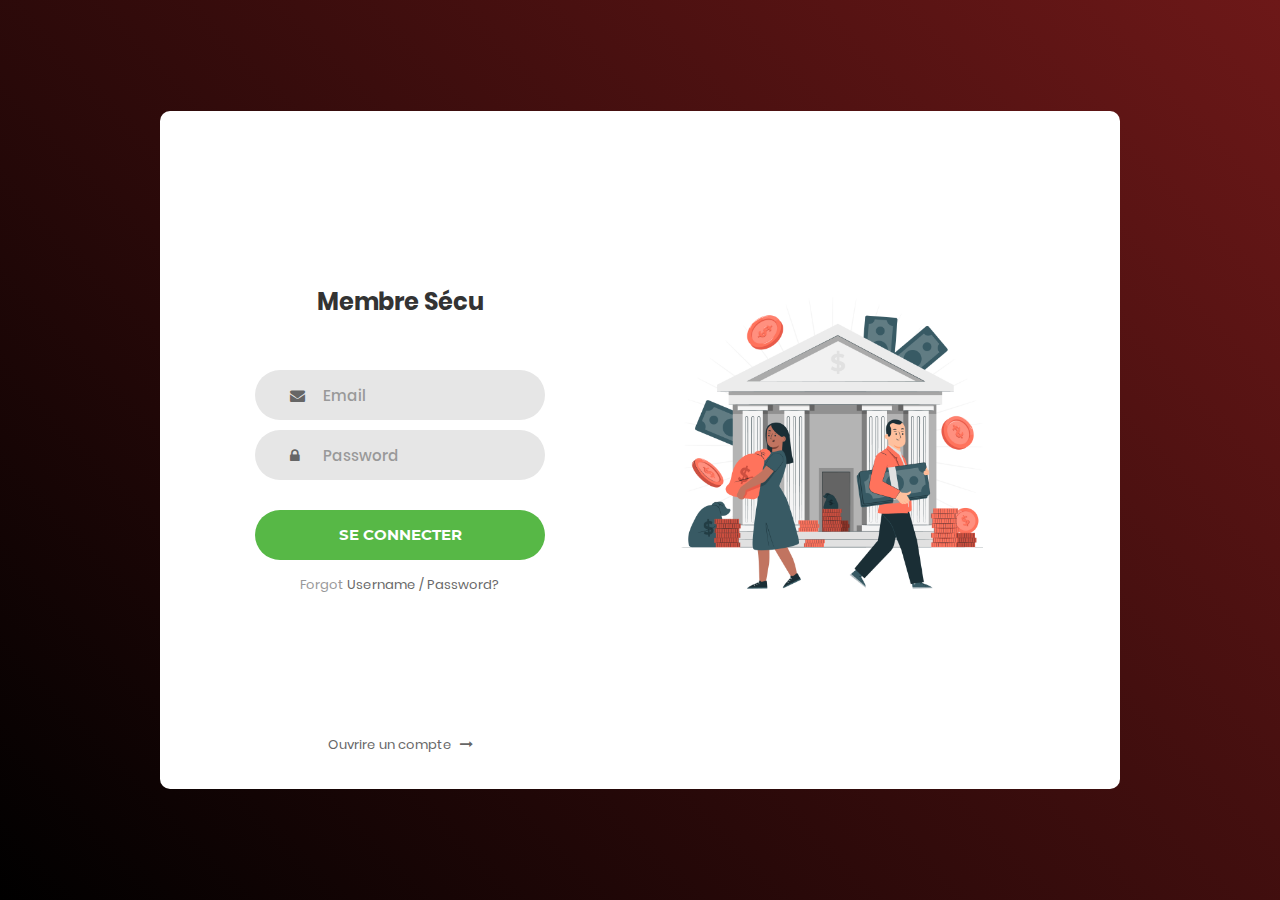
<file: Login_v1/index.html>
<!DOCTYPE html>
<html lang="en">
<head>
	<title>Login V1</title>
	<meta charset="UTF-8">
	<meta name="viewport" content="width=device-width, initial-scale=1">
<!--===============================================================================================-->	
	<link rel="icon" type="image/png" href="images/icons/favicon.ico"/>
<!--===============================================================================================-->
	<link rel="stylesheet" type="text/css" href="vendor/bootstrap/css/bootstrap.min.css">
<!--===============================================================================================-->
	<link rel="stylesheet" type="text/css" href="fonts/font-awesome-4.7.0/css/font-awesome.min.css">
<!--===============================================================================================-->
	<link rel="stylesheet" type="text/css" href="vendor/animate/animate.css">
<!--===============================================================================================-->	
	<link rel="stylesheet" type="text/css" href="vendor/css-hamburgers/hamburgers.min.css">
<!--===============================================================================================-->
	<link rel="stylesheet" type="text/css" href="vendor/select2/select2.min.css">
<!--===============================================================================================-->
	<link rel="stylesheet" type="text/css" href="css/util.css">
	<link rel="stylesheet" type="text/css" href="css/main.css">
<!--===============================================================================================-->
</head>
<body>
	
	<div class="limiter">
		<div class="container-login100">
			<div class="wrap-login100">
				

				<form class="login100-form validate-form">
					<span class="login100-form-title">
						Membre Sécu
					</span>

					<div class="wrap-input100 validate-input" data-validate = "Valid email is required: ex@abc.xyz">
						<input class="input100" type="text" name="email" placeholder="Email">
						<span class="focus-input100"></span>
						<span class="symbol-input100">
							<i class="fa fa-envelope" aria-hidden="true"></i>
						</span>
					</div>

					<div class="wrap-input100 validate-input" data-validate = "Password is required">
						<input class="input100" type="password" name="pass" placeholder="Password">
						<span class="focus-input100"></span>
						<span class="symbol-input100">
							<i class="fa fa-lock" aria-hidden="true"></i>
						</span>
					</div>
					
					<div class="container-login100-form-btn">
						<button class="login100-form-btn">
							Se connecter
						</button>
					</div>

					<div class="text-center p-t-12">
						<span class="txt1">
							Forgot
						</span>
						<a class="txt2" href="#">
							Username / Password?
						</a>
					</div>

					<div class="text-center p-t-136">
						<a class="txt2" href="../Login_v2/index.html">
							Ouvrire un compte
							<i class="fa fa-long-arrow-right m-l-5" aria-hidden="true"></i>
						</a>
					</div>
				</form>

				<div class="login100-pic js-tilt" data-tilt>
					<img src="images/8292061.jpg" alt="IMG">
				</div>

			</div>
		</div>
	</div>
	
	

	
<!--===============================================================================================-->	
	<script src="vendor/jquery/jquery-3.2.1.min.js"></script>
<!--===============================================================================================-->
	<script src="vendor/bootstrap/js/popper.js"></script>
	<script src="vendor/bootstrap/js/bootstrap.min.js"></script>
<!--===============================================================================================-->
	<script src="vendor/select2/select2.min.js"></script>
<!--===============================================================================================-->
	<script src="vendor/tilt/tilt.jquery.min.js"></script>
	<script >
		$('.js-tilt').tilt({
			scale: 1.1
		})
	</script>
<!--===============================================================================================-->
	<script src="js/main.js"></script>

</body>
</html>
</file>
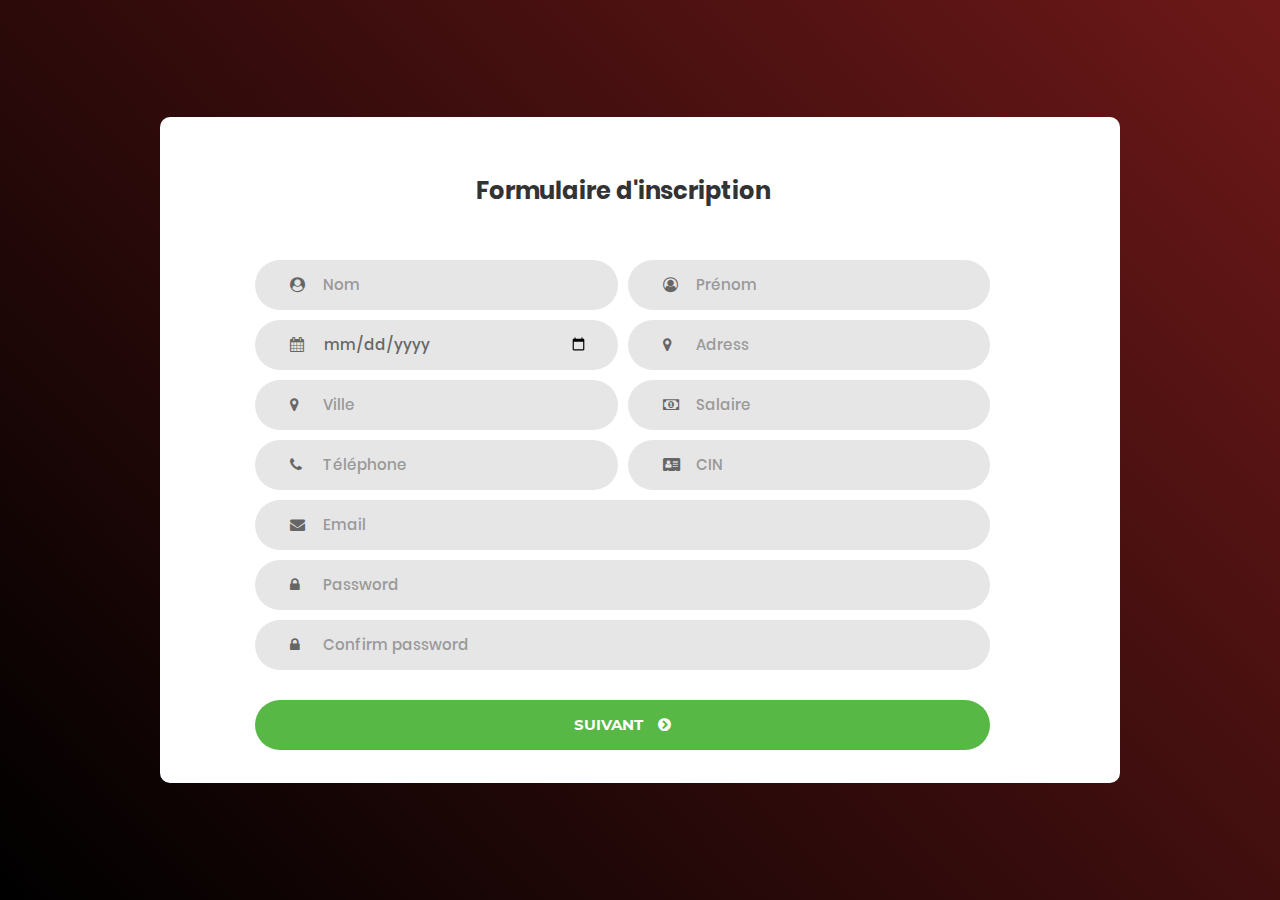
<file: Login_v2/index.html>
<!DOCTYPE html>
<html lang="en">
<head>
	<title>Login V1</title>
	<meta charset="UTF-8">
	<meta name="viewport" content="width=device-width, initial-scale=1">
<!--===============================================================================================-->	
	<link rel="icon" type="image/png" href="images/icons/favicon.ico"/>
<!--===============================================================================================-->
	<link rel="stylesheet" type="text/css" href="vendor/bootstrap/css/bootstrap.min.css">
<!--===============================================================================================-->
	<link rel="stylesheet" type="text/css" href="fonts/font-awesome-4.7.0/css/font-awesome.min.css">
<!--===============================================================================================-->
	<link rel="stylesheet" type="text/css" href="vendor/animate/animate.css">
<!--===============================================================================================-->	
	<link rel="stylesheet" type="text/css" href="vendor/css-hamburgers/hamburgers.min.css">
<!--===============================================================================================-->
	<link rel="stylesheet" type="text/css" href="vendor/select2/select2.min.css">
<!--===============================================================================================-->
	<link rel="stylesheet" type="text/css" href="css/util.css">
	<link rel="stylesheet" type="text/css" href="css/main.css">
<!--===============================================================================================-->
</head>
<body>
	
	<div class="limiter">
		<div class="container-login100">
			<div class="wrap-login100">
				

				<form class="login100-form validate-form" style="width: 100%;">
					<span class="login100-form-title">
						Formulaire d'inscription
					</span>

					<div style="display: flex;">
						<div class="wrap-input100 validate-input" style="margin-right: 10px;" data-validate = "Valid name is required">
							<input class="input100" type="text" name="lname" placeholder="Nom">
							<span class="focus-input100"></span>
							<span class="symbol-input100">
								<i class="fa fa-user-circle" aria-hidden="true"></i>
							</span>
						</div>
	
						<div class="wrap-input100 validate-input" data-validate = "Valid name is required">
							<input class="input100" type="text" name="fname" placeholder="Prénom">
							<span class="focus-input100"></span>
							<span class="symbol-input100">
								<i class="fa fa-user-circle-o" aria-hidden="true"></i>
							</span>
						</div>
	
						
	
						
					</div>


					<div style="display: flex;">
						<div class="wrap-input100 validate-input" style="margin-right: 10px;" data-validate = "Valid date is required">
							<input class="input100" type="date" name="date" placeholder="Date de naissance">
							<span class="focus-input100"></span>
							<span class="symbol-input100">
								<i class="fa fa-calendar" aria-hidden="true"></i>
							</span>
						</div>

						<div class="wrap-input100 validate-input"  data-validate = "Valid asress is required">
							<input class="input100" type="text" name="adress" placeholder="Adress">
							<span class="focus-input100"></span>
							<span class="symbol-input100">
								<i class="fa fa-map-marker" aria-hidden="true"></i>
							</span>
						</div>

					</div>

					<div style="display: flex;">

							
					

					<div class="wrap-input100 validate-input" style="margin-right: 10px;" data-validate = "Valid city is required">
						<input class="input100" type="text" name="city" placeholder="Ville">
						<span class="focus-input100"></span>
						<span class="symbol-input100">
							<i class="fa fa-map-marker" aria-hidden="true"></i>
						</span>
					</div>

					<div class="wrap-input100 validate-input"  data-validate = "Valid email is required">
						<input class="input100" type="number" name="salaire" placeholder="Salaire">
						<span class="focus-input100"></span>
						<span class="symbol-input100">
							<i class="fa fa-money" aria-hidden="true"></i>
						</span>
					</div>

					</div>

					<div style="display: flex;"> 

						<div class="wrap-input100 validate-input" style="margin-right: 10px;" data-validate = "Valid phone is required">
							<input class="input100" type="text" name="phone" placeholder="Téléphone">
							<span class="focus-input100"></span>
							<span class="symbol-input100">
								<i class="fa fa-phone" aria-hidden="true"></i>
							</span>
						</div>
	
						<div class="wrap-input100 validate-input"  data-validate = "Valid CIN is required">
							<input class="input100" type="text" name="CIN" placeholder="CIN">
							<span class="focus-input100"></span>
							<span class="symbol-input100">
								<i class="fa fa-address-card" aria-hidden="true"></i>
							</span>
						</div>
					</div>

					
				<div style="display: flex;">
					

					

					<div class="wrap-input100 validate-input" data-validate = "Valid email is required: ex@abc.xyz">
						<input class="input100" type="text" name="email" placeholder="Email">
						<span class="focus-input100"></span>
						<span class="symbol-input100">
							<i class="fa fa-envelope" aria-hidden="true"></i>
						</span>
					</div>
				</div>

				

					<div class="wrap-input100 validate-input" data-validate = "Password is required">
						<input class="input100" type="password" name="pass" placeholder="Password">
						<span class="focus-input100"></span>
						<span class="symbol-input100">
							<i class="fa fa-lock" aria-hidden="true"></i>
						</span>
					</div>

					<div class="wrap-input100 validate-input" data-validate = "Password is required">
						<input class="input100" type="password" name="pass" placeholder="Confirm password">
						<span class="focus-input100"></span>
						<span class="symbol-input100">
							<i class="fa fa-lock" aria-hidden="true"></i>
						</span>
					</div>
					
					<div class="container-login100-form-btn">
						<button class="login100-form-btn" >
							Suivant
							<i class="fa fa-chevron-circle-right" style="margin-left: 15px;line-height: 0;" aria-hidden="true"></i>
						</button>
					</div>

					<!-- <div class="text-center p-t-12">
						<span class="txt1">
							Forgot
						</span>
						<a class="txt2" href="#">
							Username / Password?
						</a>
					</div>

					<div class="text-center p-t-136">
						<a class="txt2" href="#">
							Create un nouveau compte
							<i class="fa fa-long-arrow-right m-l-5" aria-hidden="true"></i>
						</a>
					</div> -->
				</form>

				<!-- <div class="login100-pic js-tilt" data-tilt>
					<img src="images/8292061.jpg" alt="IMG">
				</div> -->

			</div>
		</div>
	</div>
	
	

	
<!--===============================================================================================-->	
	<script src="vendor/jquery/jquery-3.2.1.min.js"></script>
<!--===============================================================================================-->
	<script src="vendor/bootstrap/js/popper.js"></script>
	<script src="vendor/bootstrap/js/bootstrap.min.js"></script>
<!--===============================================================================================-->
	<script src="vendor/select2/select2.min.js"></script>
<!--===============================================================================================-->
	<script src="vendor/tilt/tilt.jquery.min.js"></script>
	<script >
		$('.js-tilt').tilt({
			scale: 1.1
		})
	</script>
<!--===============================================================================================-->
	<script src="js/main.js"></script>

</body>
</html>
</file>
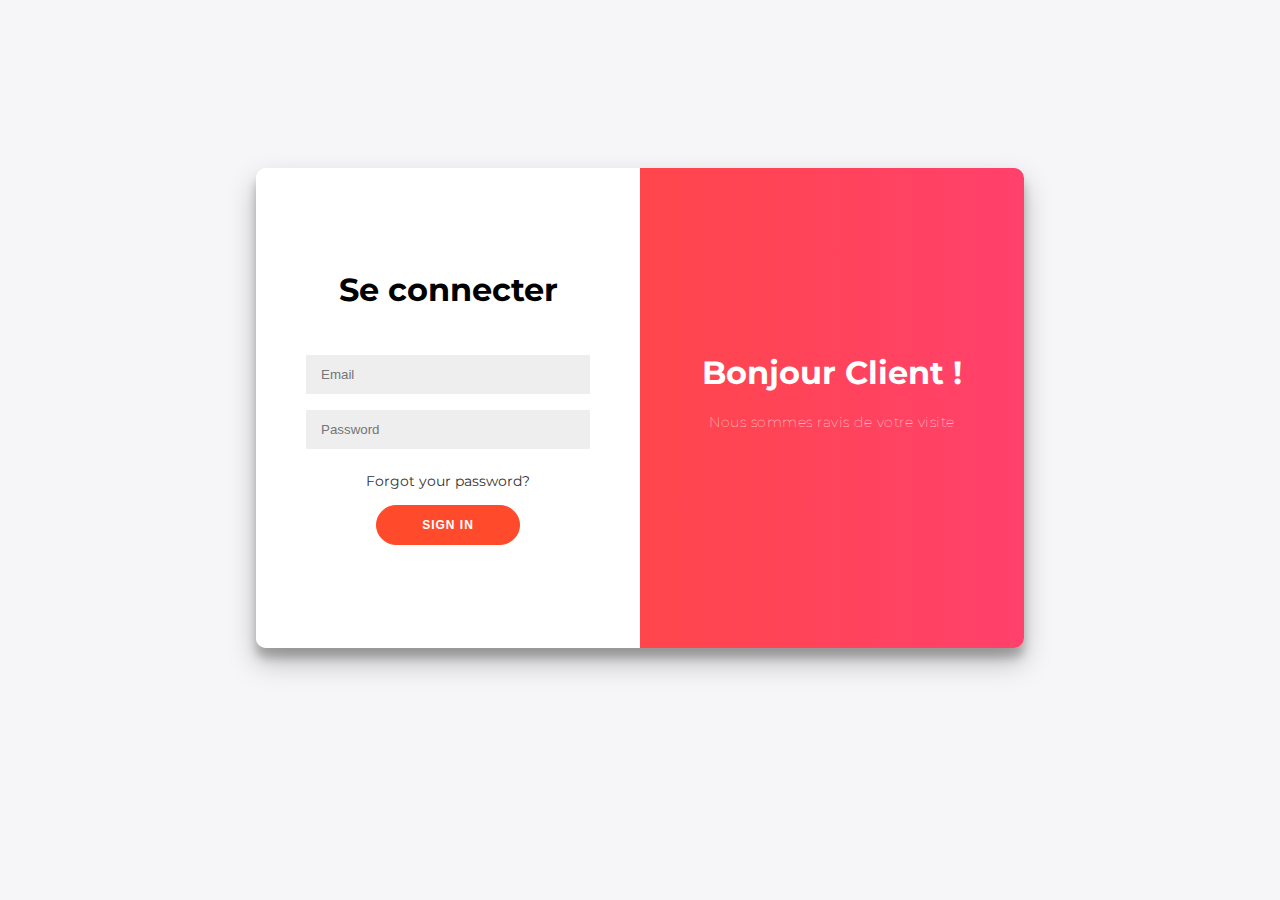
<file: login.html>
<!DOCTYPE html>
<html lang="en">
<head>
  <meta charset="UTF-8">
  <meta http-equiv="X-UA-Compatible" content="IE=edge">
  <meta name="viewport" content="width=device-width, initial-scale=1.0">
  <title>Document</title>
  <style>
    
@import url('https://fonts.googleapis.com/css?family=Montserrat:400,800');

* {
	box-sizing: border-box;
}

body {
	background: #f6f5f7;
	display: flex;
	justify-content: center;
	align-items: center;
	flex-direction: column;
	font-family: 'Montserrat', sans-serif;
	height: 95vh;
	margin: -20px 0 50px;
}

h1 {
	font-weight: bold;
	margin: 0;
}

h2 {
	text-align: center;
}

p {
	font-size: 14px;
	font-weight: 100;
	line-height: 20px;
	letter-spacing: 0.5px;
	margin: 20px 0 30px;
}

span {
	font-size: 12px;
}

a {
	color: #333;
	font-size: 14px;
	text-decoration: none;
	margin: 15px 0;
}

button {
	border-radius: 20px;
	border: 1px solid #FF4B2B;
	background-color: #FF4B2B;
	color: #FFFFFF;
	font-size: 12px;
	font-weight: bold;
	padding: 12px 45px;
	letter-spacing: 1px;
	text-transform: uppercase;
	transition: transform 80ms ease-in;
}

button:active {
	transform: scale(0.95);
}

button:focus {
	outline: none;
}

button.ghost {
	background-color: transparent;
	border-color: #FFFFFF;
}

form {
	background-color: #FFFFFF;
	display: flex;
	align-items: center;
	justify-content: center;
	flex-direction: column;
	padding: 0 50px;
	height: 100%;
	text-align: center;
}

input {
	background-color: #eee;
	border: none;
	padding: 12px 15px;
	margin: 8px 0;
	width: 100%;
}

.container {
	background-color: #fff;
	border-radius: 10px;
  	box-shadow: 0 14px 28px rgba(0,0,0,0.25), 
			0 10px 10px rgba(0,0,0,0.22);
	position: relative;
	overflow: hidden;
	width: 768px;
	max-width: 100%;
	min-height: 480px;
}

.form-container {
	position: absolute;
	top: 0;
	height: 100%;
	transition: all 0.6s ease-in-out;
}

.sign-in-container {
	left: 0;
	width: 50%;
	z-index: 2;
}

.container.right-panel-active .sign-in-container {
	transform: translateX(100%);
}

.sign-up-container {
	left: 0;
	width: 50%;
	opacity: 0;
	z-index: 1;
}

.container.right-panel-active .sign-up-container {
	transform: translateX(100%);
	opacity: 1;
	z-index: 5;
	animation: show 0.6s;
}

@keyframes show {
	0%, 49.99% {
		opacity: 0;
		z-index: 1;
	}
	
	50%, 100% {
		opacity: 1;
		z-index: 5;
	}
}

.overlay-container {
	position: absolute;
	top: 0;
	left: 50%;
	width: 50%;
	height: 100%;
	overflow: hidden;
	transition: transform 0.6s ease-in-out;
	z-index: 100;
}

.container.right-panel-active .overlay-container{
	transform: translateX(-100%);
}

.overlay {
	background: #FF416C;
	background: -webkit-linear-gradient(to right, #FF4B2B, #FF416C);
	background: linear-gradient(to right, #FF4B2B, #FF416C);
	background-repeat: no-repeat;
	background-size: cover;
	background-position: 0 0;
	color: #FFFFFF;
	position: relative;
	left: -100%;
	height: 100%;
	width: 200%;
  	transform: translateX(0);
	transition: transform 0.6s ease-in-out;
}

.container.right-panel-active .overlay {
  	transform: translateX(50%);
}

.overlay-panel {
	position: absolute;
	display: flex;
	align-items: center;
	justify-content: center;
	flex-direction: column;
	padding: 0 40px;
	text-align: center;
	top: 0;
	height: 100%;
	width: 50%;
	transform: translateX(0);
	transition: transform 0.6s ease-in-out;
}

.overlay-left {
	transform: translateX(-20%);
}

.container.right-panel-active .overlay-left {
	transform: translateX(0);
}

.overlay-right {
	right: 0;
	transform: translateX(0);
}

.container.right-panel-active .overlay-right {
	transform: translateX(20%);
}

.social-container {
	margin: 20px 0;
}

.social-container a {
	border: 1px solid #DDDDDD;
	border-radius: 50%;
	display: inline-flex;
	justify-content: center;
	align-items: center;
	margin: 0 5px;
	height: 40px;
	width: 40px;
}

footer {
    background-color: #222;
    color: #fff;
    font-size: 14px;
    bottom: 0;
    position: fixed;
    left: 0;
    right: 0;
    text-align: center;
    z-index: 999;
}

footer p {
    margin: 10px 0;
}

footer i {
    color: red;
}

footer a {
    color: #3c97bf;
    text-decoration: none;
}
  </style>

</head>

<script>
const signUpButton = document.getElementById('signUp');
const signInButton = document.getElementById('signIn');
const container = document.getElementById('container');

signUpButton.addEventListener('click', () => {
	container.classList.add("right-panel-active");
});

signInButton.addEventListener('click', () => {
	container.classList.remove("right-panel-active");
});
</script>
<body>


  <!-- <h2>Weekly Coding Challenge #1: Sign in/up Form</h2> -->
<div class="container" id="container">
	<div class="form-container sign-up-container">
		<form action="#">
			<h1>Create Account</h1>
			<div class="social-container">
				<a href="#" class="social"><i class="fab fa-facebook-f"></i></a>
				<a href="#" class="social"><i class="fab fa-google-plus-g"></i></a>
				<a href="#" class="social"><i class="fab fa-linkedin-in"></i></a>
			</div>
			<span>or use your email for registration</span>
			<input type="text" placeholder="Name" />
			<input type="email" placeholder="Email" />
			<input type="password" placeholder="Password" />
			<button>Sign Up</button>
		</form>
	</div>
	<div class="form-container sign-in-container">
		<form action="#">
			<h1>Se connecter</h1>
			<!-- <div class="social-container">
				<a href="#" class="social"><i class="fab fa-facebook-f"></i></a>
				<a href="#" class="social"><i class="fab fa-google-plus-g"></i></a>
				<a href="#" class="social"><i class="fab fa-linkedin-in"></i></a>
			</div>
			<span>or use your account</span> -->
      <br><br>
			<input type="email" placeholder="Email" />
			<input type="password" placeholder="Password" />
			<a href="#">Forgot your password?</a>
			<button>Sign In</button>
		</form>
	</div>
	<div class="overlay-container">
		<div class="overlay">
			<div class="overlay-panel overlay-left">
				<h1>Welcome Back!</h1>
				<p>To keep connected with us please login with your personal info</p>
				<button class="ghost" id="signIn">Sign In</button>
			</div>
			<div class="overlay-panel overlay-right">
				<h1>Bonjour Client !</h1>
				<p>Nous sommes ravis de votre visite</p>
				<!-- <button class="ghost" id="signUp">Sign Up</button> -->
			</div>
		</div>
	</div>
</div>




</body>
</html>
</file>
<file: Login_v1/css/util.css>
/*[ FONT SIZE ]
///////////////////////////////////////////////////////////
*/
.fs-1 {font-size: 1px;}
.fs-2 {font-size: 2px;}
.fs-3 {font-size: 3px;}
.fs-4 {font-size: 4px;}
.fs-5 {font-size: 5px;}
.fs-6 {font-size: 6px;}
.fs-7 {font-size: 7px;}
.fs-8 {font-size: 8px;}
.fs-9 {font-size: 9px;}
.fs-10 {font-size: 10px;}
.fs-11 {font-size: 11px;}
.fs-12 {font-size: 12px;}
.fs-13 {font-size: 13px;}
.fs-14 {font-size: 14px;}
.fs-15 {font-size: 15px;}
.fs-16 {font-size: 16px;}
.fs-17 {font-size: 17px;}
.fs-18 {font-size: 18px;}
.fs-19 {font-size: 19px;}
.fs-20 {font-size: 20px;}
.fs-21 {font-size: 21px;}
.fs-22 {font-size: 22px;}
.fs-23 {font-size: 23px;}
.fs-24 {font-size: 24px;}
.fs-25 {font-size: 25px;}
.fs-26 {font-size: 26px;}
.fs-27 {font-size: 27px;}
.fs-28 {font-size: 28px;}
.fs-29 {font-size: 29px;}
.fs-30 {font-size: 30px;}
.fs-31 {font-size: 31px;}
.fs-32 {font-size: 32px;}
.fs-33 {font-size: 33px;}
.fs-34 {font-size: 34px;}
.fs-35 {font-size: 35px;}
.fs-36 {font-size: 36px;}
.fs-37 {font-size: 37px;}
.fs-38 {font-size: 38px;}
.fs-39 {font-size: 39px;}
.fs-40 {font-size: 40px;}
.fs-41 {font-size: 41px;}
.fs-42 {font-size: 42px;}
.fs-43 {font-size: 43px;}
.fs-44 {font-size: 44px;}
.fs-45 {font-size: 45px;}
.fs-46 {font-size: 46px;}
.fs-47 {font-size: 47px;}
.fs-48 {font-size: 48px;}
.fs-49 {font-size: 49px;}
.fs-50 {font-size: 50px;}
.fs-51 {font-size: 51px;}
.fs-52 {font-size: 52px;}
.fs-53 {font-size: 53px;}
.fs-54 {font-size: 54px;}
.fs-55 {font-size: 55px;}
.fs-56 {font-size: 56px;}
.fs-57 {font-size: 57px;}
.fs-58 {font-size: 58px;}
.fs-59 {font-size: 59px;}
.fs-60 {font-size: 60px;}
.fs-61 {font-size: 61px;}
.fs-62 {font-size: 62px;}
.fs-63 {font-size: 63px;}
.fs-64 {font-size: 64px;}
.fs-65 {font-size: 65px;}
.fs-66 {font-size: 66px;}
.fs-67 {font-size: 67px;}
.fs-68 {font-size: 68px;}
.fs-69 {font-size: 69px;}
.fs-70 {font-size: 70px;}
.fs-71 {font-size: 71px;}
.fs-72 {font-size: 72px;}
.fs-73 {font-size: 73px;}
.fs-74 {font-size: 74px;}
.fs-75 {font-size: 75px;}
.fs-76 {font-size: 76px;}
.fs-77 {font-size: 77px;}
.fs-78 {font-size: 78px;}
.fs-79 {font-size: 79px;}
.fs-80 {font-size: 80px;}
.fs-81 {font-size: 81px;}
.fs-82 {font-size: 82px;}
.fs-83 {font-size: 83px;}
.fs-84 {font-size: 84px;}
.fs-85 {font-size: 85px;}
.fs-86 {font-size: 86px;}
.fs-87 {font-size: 87px;}
.fs-88 {font-size: 88px;}
.fs-89 {font-size: 89px;}
.fs-90 {font-size: 90px;}
.fs-91 {font-size: 91px;}
.fs-92 {font-size: 92px;}
.fs-93 {font-size: 93px;}
.fs-94 {font-size: 94px;}
.fs-95 {font-size: 95px;}
.fs-96 {font-size: 96px;}
.fs-97 {font-size: 97px;}
.fs-98 {font-size: 98px;}
.fs-99 {font-size: 99px;}
.fs-100 {font-size: 100px;}
.fs-101 {font-size: 101px;}
.fs-102 {font-size: 102px;}
.fs-103 {font-size: 103px;}
.fs-104 {font-size: 104px;}
.fs-105 {font-size: 105px;}
.fs-106 {font-size: 106px;}
.fs-107 {font-size: 107px;}
.fs-108 {font-size: 108px;}
.fs-109 {font-size: 109px;}
.fs-110 {font-size: 110px;}
.fs-111 {font-size: 111px;}
.fs-112 {font-size: 112px;}
.fs-113 {font-size: 113px;}
.fs-114 {font-size: 114px;}
.fs-115 {font-size: 115px;}
.fs-116 {font-size: 116px;}
.fs-117 {font-size: 117px;}
.fs-118 {font-size: 118px;}
.fs-119 {font-size: 119px;}
.fs-120 {font-size: 120px;}
.fs-121 {font-size: 121px;}
.fs-122 {font-size: 122px;}
.fs-123 {font-size: 123px;}
.fs-124 {font-size: 124px;}
.fs-125 {font-size: 125px;}
.fs-126 {font-size: 126px;}
.fs-127 {font-size: 127px;}
.fs-128 {font-size: 128px;}
.fs-129 {font-size: 129px;}
.fs-130 {font-size: 130px;}
.fs-131 {font-size: 131px;}
.fs-132 {font-size: 132px;}
.fs-133 {font-size: 133px;}
.fs-134 {font-size: 134px;}
.fs-135 {font-size: 135px;}
.fs-136 {font-size: 136px;}
.fs-137 {font-size: 137px;}
.fs-138 {font-size: 138px;}
.fs-139 {font-size: 139px;}
.fs-140 {font-size: 140px;}
.fs-141 {font-size: 141px;}
.fs-142 {font-size: 142px;}
.fs-143 {font-size: 143px;}
.fs-144 {font-size: 144px;}
.fs-145 {font-size: 145px;}
.fs-146 {font-size: 146px;}
.fs-147 {font-size: 147px;}
.fs-148 {font-size: 148px;}
.fs-149 {font-size: 149px;}
.fs-150 {font-size: 150px;}
.fs-151 {font-size: 151px;}
.fs-152 {font-size: 152px;}
.fs-153 {font-size: 153px;}
.fs-154 {font-size: 154px;}
.fs-155 {font-size: 155px;}
.fs-156 {font-size: 156px;}
.fs-157 {font-size: 157px;}
.fs-158 {font-size: 158px;}
.fs-159 {font-size: 159px;}
.fs-160 {font-size: 160px;}
.fs-161 {font-size: 161px;}
.fs-162 {font-size: 162px;}
.fs-163 {font-size: 163px;}
.fs-164 {font-size: 164px;}
.fs-165 {font-size: 165px;}
.fs-166 {font-size: 166px;}
.fs-167 {font-size: 167px;}
.fs-168 {font-size: 168px;}
.fs-169 {font-size: 169px;}
.fs-170 {font-size: 170px;}
.fs-171 {font-size: 171px;}
.fs-172 {font-size: 172px;}
.fs-173 {font-size: 173px;}
.fs-174 {font-size: 174px;}
.fs-175 {font-size: 175px;}
.fs-176 {font-size: 176px;}
.fs-177 {font-size: 177px;}
.fs-178 {font-size: 178px;}
.fs-179 {font-size: 179px;}
.fs-180 {font-size: 180px;}
.fs-181 {font-size: 181px;}
.fs-182 {font-size: 182px;}
.fs-183 {font-size: 183px;}
.fs-184 {font-size: 184px;}
.fs-185 {font-size: 185px;}
.fs-186 {font-size: 186px;}
.fs-187 {font-size: 187px;}
.fs-188 {font-size: 188px;}
.fs-189 {font-size: 189px;}
.fs-190 {font-size: 190px;}
.fs-191 {font-size: 191px;}
.fs-192 {font-size: 192px;}
.fs-193 {font-size: 193px;}
.fs-194 {font-size: 194px;}
.fs-195 {font-size: 195px;}
.fs-196 {font-size: 196px;}
.fs-197 {font-size: 197px;}
.fs-198 {font-size: 198px;}
.fs-199 {font-size: 199px;}
.fs-200 {font-size: 200px;}

/*[ PADDING ]
///////////////////////////////////////////////////////////
*/
.p-t-0 {padding-top: 0px;}
.p-t-1 {padding-top: 1px;}
.p-t-2 {padding-top: 2px;}
.p-t-3 {padding-top: 3px;}
.p-t-4 {padding-top: 4px;}
.p-t-5 {padding-top: 5px;}
.p-t-6 {padding-top: 6px;}
.p-t-7 {padding-top: 7px;}
.p-t-8 {padding-top: 8px;}
.p-t-9 {padding-top: 9px;}
.p-t-10 {padding-top: 10px;}
.p-t-11 {padding-top: 11px;}
.p-t-12 {padding-top: 12px;}
.p-t-13 {padding-top: 13px;}
.p-t-14 {padding-top: 14px;}
.p-t-15 {padding-top: 15px;}
.p-t-16 {padding-top: 16px;}
.p-t-17 {padding-top: 17px;}
.p-t-18 {padding-top: 18px;}
.p-t-19 {padding-top: 19px;}
.p-t-20 {padding-top: 20px;}
.p-t-21 {padding-top: 21px;}
.p-t-22 {padding-top: 22px;}
.p-t-23 {padding-top: 23px;}
.p-t-24 {padding-top: 24px;}
.p-t-25 {padding-top: 25px;}
.p-t-26 {padding-top: 26px;}
.p-t-27 {padding-top: 27px;}
.p-t-28 {padding-top: 28px;}
.p-t-29 {padding-top: 29px;}
.p-t-30 {padding-top: 30px;}
.p-t-31 {padding-top: 31px;}
.p-t-32 {padding-top: 32px;}
.p-t-33 {padding-top: 33px;}
.p-t-34 {padding-top: 34px;}
.p-t-35 {padding-top: 35px;}
.p-t-36 {padding-top: 36px;}
.p-t-37 {padding-top: 37px;}
.p-t-38 {padding-top: 38px;}
.p-t-39 {padding-top: 39px;}
.p-t-40 {padding-top: 40px;}
.p-t-41 {padding-top: 41px;}
.p-t-42 {padding-top: 42px;}
.p-t-43 {padding-top: 43px;}
.p-t-44 {padding-top: 44px;}
.p-t-45 {padding-top: 45px;}
.p-t-46 {padding-top: 46px;}
.p-t-47 {padding-top: 47px;}
.p-t-48 {padding-top: 48px;}
.p-t-49 {padding-top: 49px;}
.p-t-50 {padding-top: 50px;}
.p-t-51 {padding-top: 51px;}
.p-t-52 {padding-top: 52px;}
.p-t-53 {padding-top: 53px;}
.p-t-54 {padding-top: 54px;}
.p-t-55 {padding-top: 55px;}
.p-t-56 {padding-top: 56px;}
.p-t-57 {padding-top: 57px;}
.p-t-58 {padding-top: 58px;}
.p-t-59 {padding-top: 59px;}
.p-t-60 {padding-top: 60px;}
.p-t-61 {padding-top: 61px;}
.p-t-62 {padding-top: 62px;}
.p-t-63 {padding-top: 63px;}
.p-t-64 {padding-top: 64px;}
.p-t-65 {padding-top: 65px;}
.p-t-66 {padding-top: 66px;}
.p-t-67 {padding-top: 67px;}
.p-t-68 {padding-top: 68px;}
.p-t-69 {padding-top: 69px;}
.p-t-70 {padding-top: 70px;}
.p-t-71 {padding-top: 71px;}
.p-t-72 {padding-top: 72px;}
.p-t-73 {padding-top: 73px;}
.p-t-74 {padding-top: 74px;}
.p-t-75 {padding-top: 75px;}
.p-t-76 {padding-top: 76px;}
.p-t-77 {padding-top: 77px;}
.p-t-78 {padding-top: 78px;}
.p-t-79 {padding-top: 79px;}
.p-t-80 {padding-top: 80px;}
.p-t-81 {padding-top: 81px;}
.p-t-82 {padding-top: 82px;}
.p-t-83 {padding-top: 83px;}
.p-t-84 {padding-top: 84px;}
.p-t-85 {padding-top: 85px;}
.p-t-86 {padding-top: 86px;}
.p-t-87 {padding-top: 87px;}
.p-t-88 {padding-top: 88px;}
.p-t-89 {padding-top: 89px;}
.p-t-90 {padding-top: 90px;}
.p-t-91 {padding-top: 91px;}
.p-t-92 {padding-top: 92px;}
.p-t-93 {padding-top: 93px;}
.p-t-94 {padding-top: 94px;}
.p-t-95 {padding-top: 95px;}
.p-t-96 {padding-top: 96px;}
.p-t-97 {padding-top: 97px;}
.p-t-98 {padding-top: 98px;}
.p-t-99 {padding-top: 99px;}
.p-t-100 {padding-top: 100px;}
.p-t-101 {padding-top: 101px;}
.p-t-102 {padding-top: 102px;}
.p-t-103 {padding-top: 103px;}
.p-t-104 {padding-top: 104px;}
.p-t-105 {padding-top: 105px;}
.p-t-106 {padding-top: 106px;}
.p-t-107 {padding-top: 107px;}
.p-t-108 {padding-top: 108px;}
.p-t-109 {padding-top: 109px;}
.p-t-110 {padding-top: 110px;}
.p-t-111 {padding-top: 111px;}
.p-t-112 {padding-top: 112px;}
.p-t-113 {padding-top: 113px;}
.p-t-114 {padding-top: 114px;}
.p-t-115 {padding-top: 115px;}
.p-t-116 {padding-top: 116px;}
.p-t-117 {padding-top: 117px;}
.p-t-118 {padding-top: 118px;}
.p-t-119 {padding-top: 119px;}
.p-t-120 {padding-top: 120px;}
.p-t-121 {padding-top: 121px;}
.p-t-122 {padding-top: 122px;}
.p-t-123 {padding-top: 123px;}
.p-t-124 {padding-top: 124px;}
.p-t-125 {padding-top: 125px;}
.p-t-126 {padding-top: 126px;}
.p-t-127 {padding-top: 127px;}
.p-t-128 {padding-top: 128px;}
.p-t-129 {padding-top: 129px;}
.p-t-130 {padding-top: 130px;}
.p-t-131 {padding-top: 131px;}
.p-t-132 {padding-top: 132px;}
.p-t-133 {padding-top: 133px;}
.p-t-134 {padding-top: 134px;}
.p-t-135 {padding-top: 135px;}
.p-t-136 {padding-top: 136px;}
.p-t-137 {padding-top: 137px;}
.p-t-138 {padding-top: 138px;}
.p-t-139 {padding-top: 139px;}
.p-t-140 {padding-top: 140px;}
.p-t-141 {padding-top: 141px;}
.p-t-142 {padding-top: 142px;}
.p-t-143 {padding-top: 143px;}
.p-t-144 {padding-top: 144px;}
.p-t-145 {padding-top: 145px;}
.p-t-146 {padding-top: 146px;}
.p-t-147 {padding-top: 147px;}
.p-t-148 {padding-top: 148px;}
.p-t-149 {padding-top: 149px;}
.p-t-150 {padding-top: 150px;}
.p-t-151 {padding-top: 151px;}
.p-t-152 {padding-top: 152px;}
.p-t-153 {padding-top: 153px;}
.p-t-154 {padding-top: 154px;}
.p-t-155 {padding-top: 155px;}
.p-t-156 {padding-top: 156px;}
.p-t-157 {padding-top: 157px;}
.p-t-158 {padding-top: 158px;}
.p-t-159 {padding-top: 159px;}
.p-t-160 {padding-top: 160px;}
.p-t-161 {padding-top: 161px;}
.p-t-162 {padding-top: 162px;}
.p-t-163 {padding-top: 163px;}
.p-t-164 {padding-top: 164px;}
.p-t-165 {padding-top: 165px;}
.p-t-166 {padding-top: 166px;}
.p-t-167 {padding-top: 167px;}
.p-t-168 {padding-top: 168px;}
.p-t-169 {padding-top: 169px;}
.p-t-170 {padding-top: 170px;}
.p-t-171 {padding-top: 171px;}
.p-t-172 {padding-top: 172px;}
.p-t-173 {padding-top: 173px;}
.p-t-174 {padding-top: 174px;}
.p-t-175 {padding-top: 175px;}
.p-t-176 {padding-top: 176px;}
.p-t-177 {padding-top: 177px;}
.p-t-178 {padding-top: 178px;}
.p-t-179 {padding-top: 179px;}
.p-t-180 {padding-top: 180px;}
.p-t-181 {padding-top: 181px;}
.p-t-182 {padding-top: 182px;}
.p-t-183 {padding-top: 183px;}
.p-t-184 {padding-top: 184px;}
.p-t-185 {padding-top: 185px;}
.p-t-186 {padding-top: 186px;}
.p-t-187 {padding-top: 187px;}
.p-t-188 {padding-top: 188px;}
.p-t-189 {padding-top: 189px;}
.p-t-190 {padding-top: 190px;}
.p-t-191 {padding-top: 191px;}
.p-t-192 {padding-top: 192px;}
.p-t-193 {padding-top: 193px;}
.p-t-194 {padding-top: 194px;}
.p-t-195 {padding-top: 195px;}
.p-t-196 {padding-top: 196px;}
.p-t-197 {padding-top: 197px;}
.p-t-198 {padding-top: 198px;}
.p-t-199 {padding-top: 199px;}
.p-t-200 {padding-top: 200px;}
.p-t-201 {padding-top: 201px;}
.p-t-202 {padding-top: 202px;}
.p-t-203 {padding-top: 203px;}
.p-t-204 {padding-top: 204px;}
.p-t-205 {padding-top: 205px;}
.p-t-206 {padding-top: 206px;}
.p-t-207 {padding-top: 207px;}
.p-t-208 {padding-top: 208px;}
.p-t-209 {padding-top: 209px;}
.p-t-210 {padding-top: 210px;}
.p-t-211 {padding-top: 211px;}
.p-t-212 {padding-top: 212px;}
.p-t-213 {padding-top: 213px;}
.p-t-214 {padding-top: 214px;}
.p-t-215 {padding-top: 215px;}
.p-t-216 {padding-top: 216px;}
.p-t-217 {padding-top: 217px;}
.p-t-218 {padding-top: 218px;}
.p-t-219 {padding-top: 219px;}
.p-t-220 {padding-top: 220px;}
.p-t-221 {padding-top: 221px;}
.p-t-222 {padding-top: 222px;}
.p-t-223 {padding-top: 223px;}
.p-t-224 {padding-top: 224px;}
.p-t-225 {padding-top: 225px;}
.p-t-226 {padding-top: 226px;}
.p-t-227 {padding-top: 227px;}
.p-t-228 {padding-top: 228px;}
.p-t-229 {padding-top: 229px;}
.p-t-230 {padding-top: 230px;}
.p-t-231 {padding-top: 231px;}
.p-t-232 {padding-top: 232px;}
.p-t-233 {padding-top: 233px;}
.p-t-234 {padding-top: 234px;}
.p-t-235 {padding-top: 235px;}
.p-t-236 {padding-top: 236px;}
.p-t-237 {padding-top: 237px;}
.p-t-238 {padding-top: 238px;}
.p-t-239 {padding-top: 239px;}
.p-t-240 {padding-top: 240px;}
.p-t-241 {padding-top: 241px;}
.p-t-242 {padding-top: 242px;}
.p-t-243 {padding-top: 243px;}
.p-t-244 {padding-top: 244px;}
.p-t-245 {padding-top: 245px;}
.p-t-246 {padding-top: 246px;}
.p-t-247 {padding-top: 247px;}
.p-t-248 {padding-top: 248px;}
.p-t-249 {padding-top: 249px;}
.p-t-250 {padding-top: 250px;}
.p-b-0 {padding-bottom: 0px;}
.p-b-1 {padding-bottom: 1px;}
.p-b-2 {padding-bottom: 2px;}
.p-b-3 {padding-bottom: 3px;}
.p-b-4 {padding-bottom: 4px;}
.p-b-5 {padding-bottom: 5px;}
.p-b-6 {padding-bottom: 6px;}
.p-b-7 {padding-bottom: 7px;}
.p-b-8 {padding-bottom: 8px;}
.p-b-9 {padding-bottom: 9px;}
.p-b-10 {padding-bottom: 10px;}
.p-b-11 {padding-bottom: 11px;}
.p-b-12 {padding-bottom: 12px;}
.p-b-13 {padding-bottom: 13px;}
.p-b-14 {padding-bottom: 14px;}
.p-b-15 {padding-bottom: 15px;}
.p-b-16 {padding-bottom: 16px;}
.p-b-17 {padding-bottom: 17px;}
.p-b-18 {padding-bottom: 18px;}
.p-b-19 {padding-bottom: 19px;}
.p-b-20 {padding-bottom: 20px;}
.p-b-21 {padding-bottom: 21px;}
.p-b-22 {padding-bottom: 22px;}
.p-b-23 {padding-bottom: 23px;}
.p-b-24 {padding-bottom: 24px;}
.p-b-25 {padding-bottom: 25px;}
.p-b-26 {padding-bottom: 26px;}
.p-b-27 {padding-bottom: 27px;}
.p-b-28 {padding-bottom: 28px;}
.p-b-29 {padding-bottom: 29px;}
.p-b-30 {padding-bottom: 30px;}
.p-b-31 {padding-bottom: 31px;}
.p-b-32 {padding-bottom: 32px;}
.p-b-33 {padding-bottom: 33px;}
.p-b-34 {padding-bottom: 34px;}
.p-b-35 {padding-bottom: 35px;}
.p-b-36 {padding-bottom: 36px;}
.p-b-37 {padding-bottom: 37px;}
.p-b-38 {padding-bottom: 38px;}
.p-b-39 {padding-bottom: 39px;}
.p-b-40 {padding-bottom: 40px;}
.p-b-41 {padding-bottom: 41px;}
.p-b-42 {padding-bottom: 42px;}
.p-b-43 {padding-bottom: 43px;}
.p-b-44 {padding-bottom: 44px;}
.p-b-45 {padding-bottom: 45px;}
.p-b-46 {padding-bottom: 46px;}
.p-b-47 {padding-bottom: 47px;}
.p-b-48 {padding-bottom: 48px;}
.p-b-49 {padding-bottom: 49px;}
.p-b-50 {padding-bottom: 50px;}
.p-b-51 {padding-bottom: 51px;}
.p-b-52 {padding-bottom: 52px;}
.p-b-53 {padding-bottom: 53px;}
.p-b-54 {padding-bottom: 54px;}
.p-b-55 {padding-bottom: 55px;}
.p-b-56 {padding-bottom: 56px;}
.p-b-57 {padding-bottom: 57px;}
.p-b-58 {padding-bottom: 58px;}
.p-b-59 {padding-bottom: 59px;}
.p-b-60 {padding-bottom: 60px;}
.p-b-61 {padding-bottom: 61px;}
.p-b-62 {padding-bottom: 62px;}
.p-b-63 {padding-bottom: 63px;}
.p-b-64 {padding-bottom: 64px;}
.p-b-65 {padding-bottom: 65px;}
.p-b-66 {padding-bottom: 66px;}
.p-b-67 {padding-bottom: 67px;}
.p-b-68 {padding-bottom: 68px;}
.p-b-69 {padding-bottom: 69px;}
.p-b-70 {padding-bottom: 70px;}
.p-b-71 {padding-bottom: 71px;}
.p-b-72 {padding-bottom: 72px;}
.p-b-73 {padding-bottom: 73px;}
.p-b-74 {padding-bottom: 74px;}
.p-b-75 {padding-bottom: 75px;}
.p-b-76 {padding-bottom: 76px;}
.p-b-77 {padding-bottom: 77px;}
.p-b-78 {padding-bottom: 78px;}
.p-b-79 {padding-bottom: 79px;}
.p-b-80 {padding-bottom: 80px;}
.p-b-81 {padding-bottom: 81px;}
.p-b-82 {padding-bottom: 82px;}
.p-b-83 {padding-bottom: 83px;}
.p-b-84 {padding-bottom: 84px;}
.p-b-85 {padding-bottom: 85px;}
.p-b-86 {padding-bottom: 86px;}
.p-b-87 {padding-bottom: 87px;}
.p-b-88 {padding-bottom: 88px;}
.p-b-89 {padding-bottom: 89px;}
.p-b-90 {padding-bottom: 90px;}
.p-b-91 {padding-bottom: 91px;}
.p-b-92 {padding-bottom: 92px;}
.p-b-93 {padding-bottom: 93px;}
.p-b-94 {padding-bottom: 94px;}
.p-b-95 {padding-bottom: 95px;}
.p-b-96 {padding-bottom: 96px;}
.p-b-97 {padding-bottom: 97px;}
.p-b-98 {padding-bottom: 98px;}
.p-b-99 {padding-bottom: 99px;}
.p-b-100 {padding-bottom: 100px;}
.p-b-101 {padding-bottom: 101px;}
.p-b-102 {padding-bottom: 102px;}
.p-b-103 {padding-bottom: 103px;}
.p-b-104 {padding-bottom: 104px;}
.p-b-105 {padding-bottom: 105px;}
.p-b-106 {padding-bottom: 106px;}
.p-b-107 {padding-bottom: 107px;}
.p-b-108 {padding-bottom: 108px;}
.p-b-109 {padding-bottom: 109px;}
.p-b-110 {padding-bottom: 110px;}
.p-b-111 {padding-bottom: 111px;}
.p-b-112 {padding-bottom: 112px;}
.p-b-113 {padding-bottom: 113px;}
.p-b-114 {padding-bottom: 114px;}
.p-b-115 {padding-bottom: 115px;}
.p-b-116 {padding-bottom: 116px;}
.p-b-117 {padding-bottom: 117px;}
.p-b-118 {padding-bottom: 118px;}
.p-b-119 {padding-bottom: 119px;}
.p-b-120 {padding-bottom: 120px;}
.p-b-121 {padding-bottom: 121px;}
.p-b-122 {padding-bottom: 122px;}
.p-b-123 {padding-bottom: 123px;}
.p-b-124 {padding-bottom: 124px;}
.p-b-125 {padding-bottom: 125px;}
.p-b-126 {padding-bottom: 126px;}
.p-b-127 {padding-bottom: 127px;}
.p-b-128 {padding-bottom: 128px;}
.p-b-129 {padding-bottom: 129px;}
.p-b-130 {padding-bottom: 130px;}
.p-b-131 {padding-bottom: 131px;}
.p-b-132 {padding-bottom: 132px;}
.p-b-133 {padding-bottom: 133px;}
.p-b-134 {padding-bottom: 134px;}
.p-b-135 {padding-bottom: 135px;}
.p-b-136 {padding-bottom: 136px;}
.p-b-137 {padding-bottom: 137px;}
.p-b-138 {padding-bottom: 138px;}
.p-b-139 {padding-bottom: 139px;}
.p-b-140 {padding-bottom: 140px;}
.p-b-141 {padding-bottom: 141px;}
.p-b-142 {padding-bottom: 142px;}
.p-b-143 {padding-bottom: 143px;}
.p-b-144 {padding-bottom: 144px;}
.p-b-145 {padding-bottom: 145px;}
.p-b-146 {padding-bottom: 146px;}
.p-b-147 {padding-bottom: 147px;}
.p-b-148 {padding-bottom: 148px;}
.p-b-149 {padding-bottom: 149px;}
.p-b-150 {padding-bottom: 150px;}
.p-b-151 {padding-bottom: 151px;}
.p-b-152 {padding-bottom: 152px;}
.p-b-153 {padding-bottom: 153px;}
.p-b-154 {padding-bottom: 154px;}
.p-b-155 {padding-bottom: 155px;}
.p-b-156 {padding-bottom: 156px;}
.p-b-157 {padding-bottom: 157px;}
.p-b-158 {padding-bottom: 158px;}
.p-b-159 {padding-bottom: 159px;}
.p-b-160 {padding-bottom: 160px;}
.p-b-161 {padding-bottom: 161px;}
.p-b-162 {padding-bottom: 162px;}
.p-b-163 {padding-bottom: 163px;}
.p-b-164 {padding-bottom: 164px;}
.p-b-165 {padding-bottom: 165px;}
.p-b-166 {padding-bottom: 166px;}
.p-b-167 {padding-bottom: 167px;}
.p-b-168 {padding-bottom: 168px;}
.p-b-169 {padding-bottom: 169px;}
.p-b-170 {padding-bottom: 170px;}
.p-b-171 {padding-bottom: 171px;}
.p-b-172 {padding-bottom: 172px;}
.p-b-173 {padding-bottom: 173px;}
.p-b-174 {padding-bottom: 174px;}
.p-b-175 {padding-bottom: 175px;}
.p-b-176 {padding-bottom: 176px;}
.p-b-177 {padding-bottom: 177px;}
.p-b-178 {padding-bottom: 178px;}
.p-b-179 {padding-bottom: 179px;}
.p-b-180 {padding-bottom: 180px;}
.p-b-181 {padding-bottom: 181px;}
.p-b-182 {padding-bottom: 182px;}
.p-b-183 {padding-bottom: 183px;}
.p-b-184 {padding-bottom: 184px;}
.p-b-185 {padding-bottom: 185px;}
.p-b-186 {padding-bottom: 186px;}
.p-b-187 {padding-bottom: 187px;}
.p-b-188 {padding-bottom: 188px;}
.p-b-189 {padding-bottom: 189px;}
.p-b-190 {padding-bottom: 190px;}
.p-b-191 {padding-bottom: 191px;}
.p-b-192 {padding-bottom: 192px;}
.p-b-193 {padding-bottom: 193px;}
.p-b-194 {padding-bottom: 194px;}
.p-b-195 {padding-bottom: 195px;}
.p-b-196 {padding-bottom: 196px;}
.p-b-197 {padding-bottom: 197px;}
.p-b-198 {padding-bottom: 198px;}
.p-b-199 {padding-bottom: 199px;}
.p-b-200 {padding-bottom: 200px;}
.p-b-201 {padding-bottom: 201px;}
.p-b-202 {padding-bottom: 202px;}
.p-b-203 {padding-bottom: 203px;}
.p-b-204 {padding-bottom: 204px;}
.p-b-205 {padding-bottom: 205px;}
.p-b-206 {padding-bottom: 206px;}
.p-b-207 {padding-bottom: 207px;}
.p-b-208 {padding-bottom: 208px;}
.p-b-209 {padding-bottom: 209px;}
.p-b-210 {padding-bottom: 210px;}
.p-b-211 {padding-bottom: 211px;}
.p-b-212 {padding-bottom: 212px;}
.p-b-213 {padding-bottom: 213px;}
.p-b-214 {padding-bottom: 214px;}
.p-b-215 {padding-bottom: 215px;}
.p-b-216 {padding-bottom: 216px;}
.p-b-217 {padding-bottom: 217px;}
.p-b-218 {padding-bottom: 218px;}
.p-b-219 {padding-bottom: 219px;}
.p-b-220 {padding-bottom: 220px;}
.p-b-221 {padding-bottom: 221px;}
.p-b-222 {padding-bottom: 222px;}
.p-b-223 {padding-bottom: 223px;}
.p-b-224 {padding-bottom: 224px;}
.p-b-225 {padding-bottom: 225px;}
.p-b-226 {padding-bottom: 226px;}
.p-b-227 {padding-bottom: 227px;}
.p-b-228 {padding-bottom: 228px;}
.p-b-229 {padding-bottom: 229px;}
.p-b-230 {padding-bottom: 230px;}
.p-b-231 {padding-bottom: 231px;}
.p-b-232 {padding-bottom: 232px;}
.p-b-233 {padding-bottom: 233px;}
.p-b-234 {padding-bottom: 234px;}
.p-b-235 {padding-bottom: 235px;}
.p-b-236 {padding-bottom: 236px;}
.p-b-237 {padding-bottom: 237px;}
.p-b-238 {padding-bottom: 238px;}
.p-b-239 {padding-bottom: 239px;}
.p-b-240 {padding-bottom: 240px;}
.p-b-241 {padding-bottom: 241px;}
.p-b-242 {padding-bottom: 242px;}
.p-b-243 {padding-bottom: 243px;}
.p-b-244 {padding-bottom: 244px;}
.p-b-245 {padding-bottom: 245px;}
.p-b-246 {padding-bottom: 246px;}
.p-b-247 {padding-bottom: 247px;}
.p-b-248 {padding-bottom: 248px;}
.p-b-249 {padding-bottom: 249px;}
.p-b-250 {padding-bottom: 250px;}
.p-l-0 {padding-left: 0px;}
.p-l-1 {padding-left: 1px;}
.p-l-2 {padding-left: 2px;}
.p-l-3 {padding-left: 3px;}
.p-l-4 {padding-left: 4px;}
.p-l-5 {padding-left: 5px;}
.p-l-6 {padding-left: 6px;}
.p-l-7 {padding-left: 7px;}
.p-l-8 {padding-left: 8px;}
.p-l-9 {padding-left: 9px;}
.p-l-10 {padding-left: 10px;}
.p-l-11 {padding-left: 11px;}
.p-l-12 {padding-left: 12px;}
.p-l-13 {padding-left: 13px;}
.p-l-14 {padding-left: 14px;}
.p-l-15 {padding-left: 15px;}
.p-l-16 {padding-left: 16px;}
.p-l-17 {padding-left: 17px;}
.p-l-18 {padding-left: 18px;}
.p-l-19 {padding-left: 19px;}
.p-l-20 {padding-left: 20px;}
.p-l-21 {padding-left: 21px;}
.p-l-22 {padding-left: 22px;}
.p-l-23 {padding-left: 23px;}
.p-l-24 {padding-left: 24px;}
.p-l-25 {padding-left: 25px;}
.p-l-26 {padding-left: 26px;}
.p-l-27 {padding-left: 27px;}
.p-l-28 {padding-left: 28px;}
.p-l-29 {padding-left: 29px;}
.p-l-30 {padding-left: 30px;}
.p-l-31 {padding-left: 31px;}
.p-l-32 {padding-left: 32px;}
.p-l-33 {padding-left: 33px;}
.p-l-34 {padding-left: 34px;}
.p-l-35 {padding-left: 35px;}
.p-l-36 {padding-left: 36px;}
.p-l-37 {padding-left: 37px;}
.p-l-38 {padding-left: 38px;}
.p-l-39 {padding-left: 39px;}
.p-l-40 {padding-left: 40px;}
.p-l-41 {padding-left: 41px;}
.p-l-42 {padding-left: 42px;}
.p-l-43 {padding-left: 43px;}
.p-l-44 {padding-left: 44px;}
.p-l-45 {padding-left: 45px;}
.p-l-46 {padding-left: 46px;}
.p-l-47 {padding-left: 47px;}
.p-l-48 {padding-left: 48px;}
.p-l-49 {padding-left: 49px;}
.p-l-50 {padding-left: 50px;}
.p-l-51 {padding-left: 51px;}
.p-l-52 {padding-left: 52px;}
.p-l-53 {padding-left: 53px;}
.p-l-54 {padding-left: 54px;}
.p-l-55 {padding-left: 55px;}
.p-l-56 {padding-left: 56px;}
.p-l-57 {padding-left: 57px;}
.p-l-58 {padding-left: 58px;}
.p-l-59 {padding-left: 59px;}
.p-l-60 {padding-left: 60px;}
.p-l-61 {padding-left: 61px;}
.p-l-62 {padding-left: 62px;}
.p-l-63 {padding-left: 63px;}
.p-l-64 {padding-left: 64px;}
.p-l-65 {padding-left: 65px;}
.p-l-66 {padding-left: 66px;}
.p-l-67 {padding-left: 67px;}
.p-l-68 {padding-left: 68px;}
.p-l-69 {padding-left: 69px;}
.p-l-70 {padding-left: 70px;}
.p-l-71 {padding-left: 71px;}
.p-l-72 {padding-left: 72px;}
.p-l-73 {padding-left: 73px;}
.p-l-74 {padding-left: 74px;}
.p-l-75 {padding-left: 75px;}
.p-l-76 {padding-left: 76px;}
.p-l-77 {padding-left: 77px;}
.p-l-78 {padding-left: 78px;}
.p-l-79 {padding-left: 79px;}
.p-l-80 {padding-left: 80px;}
.p-l-81 {padding-left: 81px;}
.p-l-82 {padding-left: 82px;}
.p-l-83 {padding-left: 83px;}
.p-l-84 {padding-left: 84px;}
.p-l-85 {padding-left: 85px;}
.p-l-86 {padding-left: 86px;}
.p-l-87 {padding-left: 87px;}
.p-l-88 {padding-left: 88px;}
.p-l-89 {padding-left: 89px;}
.p-l-90 {padding-left: 90px;}
.p-l-91 {padding-left: 91px;}
.p-l-92 {padding-left: 92px;}
.p-l-93 {padding-left: 93px;}
.p-l-94 {padding-left: 94px;}
.p-l-95 {padding-left: 95px;}
.p-l-96 {padding-left: 96px;}
.p-l-97 {padding-left: 97px;}
.p-l-98 {padding-left: 98px;}
.p-l-99 {padding-left: 99px;}
.p-l-100 {padding-left: 100px;}
.p-l-101 {padding-left: 101px;}
.p-l-102 {padding-left: 102px;}
.p-l-103 {padding-left: 103px;}
.p-l-104 {padding-left: 104px;}
.p-l-105 {padding-left: 105px;}
.p-l-106 {padding-left: 106px;}
.p-l-107 {padding-left: 107px;}
.p-l-108 {padding-left: 108px;}
.p-l-109 {padding-left: 109px;}
.p-l-110 {padding-left: 110px;}
.p-l-111 {padding-left: 111px;}
.p-l-112 {padding-left: 112px;}
.p-l-113 {padding-left: 113px;}
.p-l-114 {padding-left: 114px;}
.p-l-115 {padding-left: 115px;}
.p-l-116 {padding-left: 116px;}
.p-l-117 {padding-left: 117px;}
.p-l-118 {padding-left: 118px;}
.p-l-119 {padding-left: 119px;}
.p-l-120 {padding-left: 120px;}
.p-l-121 {padding-left: 121px;}
.p-l-122 {padding-left: 122px;}
.p-l-123 {padding-left: 123px;}
.p-l-124 {padding-left: 124px;}
.p-l-125 {padding-left: 125px;}
.p-l-126 {padding-left: 126px;}
.p-l-127 {padding-left: 127px;}
.p-l-128 {padding-left: 128px;}
.p-l-129 {padding-left: 129px;}
.p-l-130 {padding-left: 130px;}
.p-l-131 {padding-left: 131px;}
.p-l-132 {padding-left: 132px;}
.p-l-133 {padding-left: 133px;}
.p-l-134 {padding-left: 134px;}
.p-l-135 {padding-left: 135px;}
.p-l-136 {padding-left: 136px;}
.p-l-137 {padding-left: 137px;}
.p-l-138 {padding-left: 138px;}
.p-l-139 {padding-left: 139px;}
.p-l-140 {padding-left: 140px;}
.p-l-141 {padding-left: 141px;}
.p-l-142 {padding-left: 142px;}
.p-l-143 {padding-left: 143px;}
.p-l-144 {padding-left: 144px;}
.p-l-145 {padding-left: 145px;}
.p-l-146 {padding-left: 146px;}
.p-l-147 {padding-left: 147px;}
.p-l-148 {padding-left: 148px;}
.p-l-149 {padding-left: 149px;}
.p-l-150 {padding-left: 150px;}
.p-l-151 {padding-left: 151px;}
.p-l-152 {padding-left: 152px;}
.p-l-153 {padding-left: 153px;}
.p-l-154 {padding-left: 154px;}
.p-l-155 {padding-left: 155px;}
.p-l-156 {padding-left: 156px;}
.p-l-157 {padding-left: 157px;}
.p-l-158 {padding-left: 158px;}
.p-l-159 {padding-left: 159px;}
.p-l-160 {padding-left: 160px;}
.p-l-161 {padding-left: 161px;}
.p-l-162 {padding-left: 162px;}
.p-l-163 {padding-left: 163px;}
.p-l-164 {padding-left: 164px;}
.p-l-165 {padding-left: 165px;}
.p-l-166 {padding-left: 166px;}
.p-l-167 {padding-left: 167px;}
.p-l-168 {padding-left: 168px;}
.p-l-169 {padding-left: 169px;}
.p-l-170 {padding-left: 170px;}
.p-l-171 {padding-left: 171px;}
.p-l-172 {padding-left: 172px;}
.p-l-173 {padding-left: 173px;}
.p-l-174 {padding-left: 174px;}
.p-l-175 {padding-left: 175px;}
.p-l-176 {padding-left: 176px;}
.p-l-177 {padding-left: 177px;}
.p-l-178 {padding-left: 178px;}
.p-l-179 {padding-left: 179px;}
.p-l-180 {padding-left: 180px;}
.p-l-181 {padding-left: 181px;}
.p-l-182 {padding-left: 182px;}
.p-l-183 {padding-left: 183px;}
.p-l-184 {padding-left: 184px;}
.p-l-185 {padding-left: 185px;}
.p-l-186 {padding-left: 186px;}
.p-l-187 {padding-left: 187px;}
.p-l-188 {padding-left: 188px;}
.p-l-189 {padding-left: 189px;}
.p-l-190 {padding-left: 190px;}
.p-l-191 {padding-left: 191px;}
.p-l-192 {padding-left: 192px;}
.p-l-193 {padding-left: 193px;}
.p-l-194 {padding-left: 194px;}
.p-l-195 {padding-left: 195px;}
.p-l-196 {padding-left: 196px;}
.p-l-197 {padding-left: 197px;}
.p-l-198 {padding-left: 198px;}
.p-l-199 {padding-left: 199px;}
.p-l-200 {padding-left: 200px;}
.p-l-201 {padding-left: 201px;}
.p-l-202 {padding-left: 202px;}
.p-l-203 {padding-left: 203px;}
.p-l-204 {padding-left: 204px;}
.p-l-205 {padding-left: 205px;}
.p-l-206 {padding-left: 206px;}
.p-l-207 {padding-left: 207px;}
.p-l-208 {padding-left: 208px;}
.p-l-209 {padding-left: 209px;}
.p-l-210 {padding-left: 210px;}
.p-l-211 {padding-left: 211px;}
.p-l-212 {padding-left: 212px;}
.p-l-213 {padding-left: 213px;}
.p-l-214 {padding-left: 214px;}
.p-l-215 {padding-left: 215px;}
.p-l-216 {padding-left: 216px;}
.p-l-217 {padding-left: 217px;}
.p-l-218 {padding-left: 218px;}
.p-l-219 {padding-left: 219px;}
.p-l-220 {padding-left: 220px;}
.p-l-221 {padding-left: 221px;}
.p-l-222 {padding-left: 222px;}
.p-l-223 {padding-left: 223px;}
.p-l-224 {padding-left: 224px;}
.p-l-225 {padding-left: 225px;}
.p-l-226 {padding-left: 226px;}
.p-l-227 {padding-left: 227px;}
.p-l-228 {padding-left: 228px;}
.p-l-229 {padding-left: 229px;}
.p-l-230 {padding-left: 230px;}
.p-l-231 {padding-left: 231px;}
.p-l-232 {padding-left: 232px;}
.p-l-233 {padding-left: 233px;}
.p-l-234 {padding-left: 234px;}
.p-l-235 {padding-left: 235px;}
.p-l-236 {padding-left: 236px;}
.p-l-237 {padding-left: 237px;}
.p-l-238 {padding-left: 238px;}
.p-l-239 {padding-left: 239px;}
.p-l-240 {padding-left: 240px;}
.p-l-241 {padding-left: 241px;}
.p-l-242 {padding-left: 242px;}
.p-l-243 {padding-left: 243px;}
.p-l-244 {padding-left: 244px;}
.p-l-245 {padding-left: 245px;}
.p-l-246 {padding-left: 246px;}
.p-l-247 {padding-left: 247px;}
.p-l-248 {padding-left: 248px;}
.p-l-249 {padding-left: 249px;}
.p-l-250 {padding-left: 250px;}
.p-r-0 {padding-right: 0px;}
.p-r-1 {padding-right: 1px;}
.p-r-2 {padding-right: 2px;}
.p-r-3 {padding-right: 3px;}
.p-r-4 {padding-right: 4px;}
.p-r-5 {padding-right: 5px;}
.p-r-6 {padding-right: 6px;}
.p-r-7 {padding-right: 7px;}
.p-r-8 {padding-right: 8px;}
.p-r-9 {padding-right: 9px;}
.p-r-10 {padding-right: 10px;}
.p-r-11 {padding-right: 11px;}
.p-r-12 {padding-right: 12px;}
.p-r-13 {padding-right: 13px;}
.p-r-14 {padding-right: 14px;}
.p-r-15 {padding-right: 15px;}
.p-r-16 {padding-right: 16px;}
.p-r-17 {padding-right: 17px;}
.p-r-18 {padding-right: 18px;}
.p-r-19 {padding-right: 19px;}
.p-r-20 {padding-right: 20px;}
.p-r-21 {padding-right: 21px;}
.p-r-22 {padding-right: 22px;}
.p-r-23 {padding-right: 23px;}
.p-r-24 {padding-right: 24px;}
.p-r-25 {padding-right: 25px;}
.p-r-26 {padding-right: 26px;}
.p-r-27 {padding-right: 27px;}
.p-r-28 {padding-right: 28px;}
.p-r-29 {padding-right: 29px;}
.p-r-30 {padding-right: 30px;}
.p-r-31 {padding-right: 31px;}
.p-r-32 {padding-right: 32px;}
.p-r-33 {padding-right: 33px;}
.p-r-34 {padding-right: 34px;}
.p-r-35 {padding-right: 35px;}
.p-r-36 {padding-right: 36px;}
.p-r-37 {padding-right: 37px;}
.p-r-38 {padding-right: 38px;}
.p-r-39 {padding-right: 39px;}
.p-r-40 {padding-right: 40px;}
.p-r-41 {padding-right: 41px;}
.p-r-42 {padding-right: 42px;}
.p-r-43 {padding-right: 43px;}
.p-r-44 {padding-right: 44px;}
.p-r-45 {padding-right: 45px;}
.p-r-46 {padding-right: 46px;}
.p-r-47 {padding-right: 47px;}
.p-r-48 {padding-right: 48px;}
.p-r-49 {padding-right: 49px;}
.p-r-50 {padding-right: 50px;}
.p-r-51 {padding-right: 51px;}
.p-r-52 {padding-right: 52px;}
.p-r-53 {padding-right: 53px;}
.p-r-54 {padding-right: 54px;}
.p-r-55 {padding-right: 55px;}
.p-r-56 {padding-right: 56px;}
.p-r-57 {padding-right: 57px;}
.p-r-58 {padding-right: 58px;}
.p-r-59 {padding-right: 59px;}
.p-r-60 {padding-right: 60px;}
.p-r-61 {padding-right: 61px;}
.p-r-62 {padding-right: 62px;}
.p-r-63 {padding-right: 63px;}
.p-r-64 {padding-right: 64px;}
.p-r-65 {padding-right: 65px;}
.p-r-66 {padding-right: 66px;}
.p-r-67 {padding-right: 67px;}
.p-r-68 {padding-right: 68px;}
.p-r-69 {padding-right: 69px;}
.p-r-70 {padding-right: 70px;}
.p-r-71 {padding-right: 71px;}
.p-r-72 {padding-right: 72px;}
.p-r-73 {padding-right: 73px;}
.p-r-74 {padding-right: 74px;}
.p-r-75 {padding-right: 75px;}
.p-r-76 {padding-right: 76px;}
.p-r-77 {padding-right: 77px;}
.p-r-78 {padding-right: 78px;}
.p-r-79 {padding-right: 79px;}
.p-r-80 {padding-right: 80px;}
.p-r-81 {padding-right: 81px;}
.p-r-82 {padding-right: 82px;}
.p-r-83 {padding-right: 83px;}
.p-r-84 {padding-right: 84px;}
.p-r-85 {padding-right: 85px;}
.p-r-86 {padding-right: 86px;}
.p-r-87 {padding-right: 87px;}
.p-r-88 {padding-right: 88px;}
.p-r-89 {padding-right: 89px;}
.p-r-90 {padding-right: 90px;}
.p-r-91 {padding-right: 91px;}
.p-r-92 {padding-right: 92px;}
.p-r-93 {padding-right: 93px;}
.p-r-94 {padding-right: 94px;}
.p-r-95 {padding-right: 95px;}
.p-r-96 {padding-right: 96px;}
.p-r-97 {padding-right: 97px;}
.p-r-98 {padding-right: 98px;}
.p-r-99 {padding-right: 99px;}
.p-r-100 {padding-right: 100px;}
.p-r-101 {padding-right: 101px;}
.p-r-102 {padding-right: 102px;}
.p-r-103 {padding-right: 103px;}
.p-r-104 {padding-right: 104px;}
.p-r-105 {padding-right: 105px;}
.p-r-106 {padding-right: 106px;}
.p-r-107 {padding-right: 107px;}
.p-r-108 {padding-right: 108px;}
.p-r-109 {padding-right: 109px;}
.p-r-110 {padding-right: 110px;}
.p-r-111 {padding-right: 111px;}
.p-r-112 {padding-right: 112px;}
.p-r-113 {padding-right: 113px;}
.p-r-114 {padding-right: 114px;}
.p-r-115 {padding-right: 115px;}
.p-r-116 {padding-right: 116px;}
.p-r-117 {padding-right: 117px;}
.p-r-118 {padding-right: 118px;}
.p-r-119 {padding-right: 119px;}
.p-r-120 {padding-right: 120px;}
.p-r-121 {padding-right: 121px;}
.p-r-122 {padding-right: 122px;}
.p-r-123 {padding-right: 123px;}
.p-r-124 {padding-right: 124px;}
.p-r-125 {padding-right: 125px;}
.p-r-126 {padding-right: 126px;}
.p-r-127 {padding-right: 127px;}
.p-r-128 {padding-right: 128px;}
.p-r-129 {padding-right: 129px;}
.p-r-130 {padding-right: 130px;}
.p-r-131 {padding-right: 131px;}
.p-r-132 {padding-right: 132px;}
.p-r-133 {padding-right: 133px;}
.p-r-134 {padding-right: 134px;}
.p-r-135 {padding-right: 135px;}
.p-r-136 {padding-right: 136px;}
.p-r-137 {padding-right: 137px;}
.p-r-138 {padding-right: 138px;}
.p-r-139 {padding-right: 139px;}
.p-r-140 {padding-right: 140px;}
.p-r-141 {padding-right: 141px;}
.p-r-142 {padding-right: 142px;}
.p-r-143 {padding-right: 143px;}
.p-r-144 {padding-right: 144px;}
.p-r-145 {padding-right: 145px;}
.p-r-146 {padding-right: 146px;}
.p-r-147 {padding-right: 147px;}
.p-r-148 {padding-right: 148px;}
.p-r-149 {padding-right: 149px;}
.p-r-150 {padding-right: 150px;}
.p-r-151 {padding-right: 151px;}
.p-r-152 {padding-right: 152px;}
.p-r-153 {padding-right: 153px;}
.p-r-154 {padding-right: 154px;}
.p-r-155 {padding-right: 155px;}
.p-r-156 {padding-right: 156px;}
.p-r-157 {padding-right: 157px;}
.p-r-158 {padding-right: 158px;}
.p-r-159 {padding-right: 159px;}
.p-r-160 {padding-right: 160px;}
.p-r-161 {padding-right: 161px;}
.p-r-162 {padding-right: 162px;}
.p-r-163 {padding-right: 163px;}
.p-r-164 {padding-right: 164px;}
.p-r-165 {padding-right: 165px;}
.p-r-166 {padding-right: 166px;}
.p-r-167 {padding-right: 167px;}
.p-r-168 {padding-right: 168px;}
.p-r-169 {padding-right: 169px;}
.p-r-170 {padding-right: 170px;}
.p-r-171 {padding-right: 171px;}
.p-r-172 {padding-right: 172px;}
.p-r-173 {padding-right: 173px;}
.p-r-174 {padding-right: 174px;}
.p-r-175 {padding-right: 175px;}
.p-r-176 {padding-right: 176px;}
.p-r-177 {padding-right: 177px;}
.p-r-178 {padding-right: 178px;}
.p-r-179 {padding-right: 179px;}
.p-r-180 {padding-right: 180px;}
.p-r-181 {padding-right: 181px;}
.p-r-182 {padding-right: 182px;}
.p-r-183 {padding-right: 183px;}
.p-r-184 {padding-right: 184px;}
.p-r-185 {padding-right: 185px;}
.p-r-186 {padding-right: 186px;}
.p-r-187 {padding-right: 187px;}
.p-r-188 {padding-right: 188px;}
.p-r-189 {padding-right: 189px;}
.p-r-190 {padding-right: 190px;}
.p-r-191 {padding-right: 191px;}
.p-r-192 {padding-right: 192px;}
.p-r-193 {padding-right: 193px;}
.p-r-194 {padding-right: 194px;}
.p-r-195 {padding-right: 195px;}
.p-r-196 {padding-right: 196px;}
.p-r-197 {padding-right: 197px;}
.p-r-198 {padding-right: 198px;}
.p-r-199 {padding-right: 199px;}
.p-r-200 {padding-right: 200px;}
.p-r-201 {padding-right: 201px;}
.p-r-202 {padding-right: 202px;}
.p-r-203 {padding-right: 203px;}
.p-r-204 {padding-right: 204px;}
.p-r-205 {padding-right: 205px;}
.p-r-206 {padding-right: 206px;}
.p-r-207 {padding-right: 207px;}
.p-r-208 {padding-right: 208px;}
.p-r-209 {padding-right: 209px;}
.p-r-210 {padding-right: 210px;}
.p-r-211 {padding-right: 211px;}
.p-r-212 {padding-right: 212px;}
.p-r-213 {padding-right: 213px;}
.p-r-214 {padding-right: 214px;}
.p-r-215 {padding-right: 215px;}
.p-r-216 {padding-right: 216px;}
.p-r-217 {padding-right: 217px;}
.p-r-218 {padding-right: 218px;}
.p-r-219 {padding-right: 219px;}
.p-r-220 {padding-right: 220px;}
.p-r-221 {padding-right: 221px;}
.p-r-222 {padding-right: 222px;}
.p-r-223 {padding-right: 223px;}
.p-r-224 {padding-right: 224px;}
.p-r-225 {padding-right: 225px;}
.p-r-226 {padding-right: 226px;}
.p-r-227 {padding-right: 227px;}
.p-r-228 {padding-right: 228px;}
.p-r-229 {padding-right: 229px;}
.p-r-230 {padding-right: 230px;}
.p-r-231 {padding-right: 231px;}
.p-r-232 {padding-right: 232px;}
.p-r-233 {padding-right: 233px;}
.p-r-234 {padding-right: 234px;}
.p-r-235 {padding-right: 235px;}
.p-r-236 {padding-right: 236px;}
.p-r-237 {padding-right: 237px;}
.p-r-238 {padding-right: 238px;}
.p-r-239 {padding-right: 239px;}
.p-r-240 {padding-right: 240px;}
.p-r-241 {padding-right: 241px;}
.p-r-242 {padding-right: 242px;}
.p-r-243 {padding-right: 243px;}
.p-r-244 {padding-right: 244px;}
.p-r-245 {padding-right: 245px;}
.p-r-246 {padding-right: 246px;}
.p-r-247 {padding-right: 247px;}
.p-r-248 {padding-right: 248px;}
.p-r-249 {padding-right: 249px;}
.p-r-250 {padding-right: 250px;}

/*[ MARGIN ]
///////////////////////////////////////////////////////////
*/
.m-t-0 {margin-top: 0px;}
.m-t-1 {margin-top: 1px;}
.m-t-2 {margin-top: 2px;}
.m-t-3 {margin-top: 3px;}
.m-t-4 {margin-top: 4px;}
.m-t-5 {margin-top: 5px;}
.m-t-6 {margin-top: 6px;}
.m-t-7 {margin-top: 7px;}
.m-t-8 {margin-top: 8px;}
.m-t-9 {margin-top: 9px;}
.m-t-10 {margin-top: 10px;}
.m-t-11 {margin-top: 11px;}
.m-t-12 {margin-top: 12px;}
.m-t-13 {margin-top: 13px;}
.m-t-14 {margin-top: 14px;}
.m-t-15 {margin-top: 15px;}
.m-t-16 {margin-top: 16px;}
.m-t-17 {margin-top: 17px;}
.m-t-18 {margin-top: 18px;}
.m-t-19 {margin-top: 19px;}
.m-t-20 {margin-top: 20px;}
.m-t-21 {margin-top: 21px;}
.m-t-22 {margin-top: 22px;}
.m-t-23 {margin-top: 23px;}
.m-t-24 {margin-top: 24px;}
.m-t-25 {margin-top: 25px;}
.m-t-26 {margin-top: 26px;}
.m-t-27 {margin-top: 27px;}
.m-t-28 {margin-top: 28px;}
.m-t-29 {margin-top: 29px;}
.m-t-30 {margin-top: 30px;}
.m-t-31 {margin-top: 31px;}
.m-t-32 {margin-top: 32px;}
.m-t-33 {margin-top: 33px;}
.m-t-34 {margin-top: 34px;}
.m-t-35 {margin-top: 35px;}
.m-t-36 {margin-top: 36px;}
.m-t-37 {margin-top: 37px;}
.m-t-38 {margin-top: 38px;}
.m-t-39 {margin-top: 39px;}
.m-t-40 {margin-top: 40px;}
.m-t-41 {margin-top: 41px;}
.m-t-42 {margin-top: 42px;}
.m-t-43 {margin-top: 43px;}
.m-t-44 {margin-top: 44px;}
.m-t-45 {margin-top: 45px;}
.m-t-46 {margin-top: 46px;}
.m-t-47 {margin-top: 47px;}
.m-t-48 {margin-top: 48px;}
.m-t-49 {margin-top: 49px;}
.m-t-50 {margin-top: 50px;}
.m-t-51 {margin-top: 51px;}
.m-t-52 {margin-top: 52px;}
.m-t-53 {margin-top: 53px;}
.m-t-54 {margin-top: 54px;}
.m-t-55 {margin-top: 55px;}
.m-t-56 {margin-top: 56px;}
.m-t-57 {margin-top: 57px;}
.m-t-58 {margin-top: 58px;}
.m-t-59 {margin-top: 59px;}
.m-t-60 {margin-top: 60px;}
.m-t-61 {margin-top: 61px;}
.m-t-62 {margin-top: 62px;}
.m-t-63 {margin-top: 63px;}
.m-t-64 {margin-top: 64px;}
.m-t-65 {margin-top: 65px;}
.m-t-66 {margin-top: 66px;}
.m-t-67 {margin-top: 67px;}
.m-t-68 {margin-top: 68px;}
.m-t-69 {margin-top: 69px;}
.m-t-70 {margin-top: 70px;}
.m-t-71 {margin-top: 71px;}
.m-t-72 {margin-top: 72px;}
.m-t-73 {margin-top: 73px;}
.m-t-74 {margin-top: 74px;}
.m-t-75 {margin-top: 75px;}
.m-t-76 {margin-top: 76px;}
.m-t-77 {margin-top: 77px;}
.m-t-78 {margin-top: 78px;}
.m-t-79 {margin-top: 79px;}
.m-t-80 {margin-top: 80px;}
.m-t-81 {margin-top: 81px;}
.m-t-82 {margin-top: 82px;}
.m-t-83 {margin-top: 83px;}
.m-t-84 {margin-top: 84px;}
.m-t-85 {margin-top: 85px;}
.m-t-86 {margin-top: 86px;}
.m-t-87 {margin-top: 87px;}
.m-t-88 {margin-top: 88px;}
.m-t-89 {margin-top: 89px;}
.m-t-90 {margin-top: 90px;}
.m-t-91 {margin-top: 91px;}
.m-t-92 {margin-top: 92px;}
.m-t-93 {margin-top: 93px;}
.m-t-94 {margin-top: 94px;}
.m-t-95 {margin-top: 95px;}
.m-t-96 {margin-top: 96px;}
.m-t-97 {margin-top: 97px;}
.m-t-98 {margin-top: 98px;}
.m-t-99 {margin-top: 99px;}
.m-t-100 {margin-top: 100px;}
.m-t-101 {margin-top: 101px;}
.m-t-102 {margin-top: 102px;}
.m-t-103 {margin-top: 103px;}
.m-t-104 {margin-top: 104px;}
.m-t-105 {margin-top: 105px;}
.m-t-106 {margin-top: 106px;}
.m-t-107 {margin-top: 107px;}
.m-t-108 {margin-top: 108px;}
.m-t-109 {margin-top: 109px;}
.m-t-110 {margin-top: 110px;}
.m-t-111 {margin-top: 111px;}
.m-t-112 {margin-top: 112px;}
.m-t-113 {margin-top: 113px;}
.m-t-114 {margin-top: 114px;}
.m-t-115 {margin-top: 115px;}
.m-t-116 {margin-top: 116px;}
.m-t-117 {margin-top: 117px;}
.m-t-118 {margin-top: 118px;}
.m-t-119 {margin-top: 119px;}
.m-t-120 {margin-top: 120px;}
.m-t-121 {margin-top: 121px;}
.m-t-122 {margin-top: 122px;}
.m-t-123 {margin-top: 123px;}
.m-t-124 {margin-top: 124px;}
.m-t-125 {margin-top: 125px;}
.m-t-126 {margin-top: 126px;}
.m-t-127 {margin-top: 127px;}
.m-t-128 {margin-top: 128px;}
.m-t-129 {margin-top: 129px;}
.m-t-130 {margin-top: 130px;}
.m-t-131 {margin-top: 131px;}
.m-t-132 {margin-top: 132px;}
.m-t-133 {margin-top: 133px;}
.m-t-134 {margin-top: 134px;}
.m-t-135 {margin-top: 135px;}
.m-t-136 {margin-top: 136px;}
.m-t-137 {margin-top: 137px;}
.m-t-138 {margin-top: 138px;}
.m-t-139 {margin-top: 139px;}
.m-t-140 {margin-top: 140px;}
.m-t-141 {margin-top: 141px;}
.m-t-142 {margin-top: 142px;}
.m-t-143 {margin-top: 143px;}
.m-t-144 {margin-top: 144px;}
.m-t-145 {margin-top: 145px;}
.m-t-146 {margin-top: 146px;}
.m-t-147 {margin-top: 147px;}
.m-t-148 {margin-top: 148px;}
.m-t-149 {margin-top: 149px;}
.m-t-150 {margin-top: 150px;}
.m-t-151 {margin-top: 151px;}
.m-t-152 {margin-top: 152px;}
.m-t-153 {margin-top: 153px;}
.m-t-154 {margin-top: 154px;}
.m-t-155 {margin-top: 155px;}
.m-t-156 {margin-top: 156px;}
.m-t-157 {margin-top: 157px;}
.m-t-158 {margin-top: 158px;}
.m-t-159 {margin-top: 159px;}
.m-t-160 {margin-top: 160px;}
.m-t-161 {margin-top: 161px;}
.m-t-162 {margin-top: 162px;}
.m-t-163 {margin-top: 163px;}
.m-t-164 {margin-top: 164px;}
.m-t-165 {margin-top: 165px;}
.m-t-166 {margin-top: 166px;}
.m-t-167 {margin-top: 167px;}
.m-t-168 {margin-top: 168px;}
.m-t-169 {margin-top: 169px;}
.m-t-170 {margin-top: 170px;}
.m-t-171 {margin-top: 171px;}
.m-t-172 {margin-top: 172px;}
.m-t-173 {margin-top: 173px;}
.m-t-174 {margin-top: 174px;}
.m-t-175 {margin-top: 175px;}
.m-t-176 {margin-top: 176px;}
.m-t-177 {margin-top: 177px;}
.m-t-178 {margin-top: 178px;}
.m-t-179 {margin-top: 179px;}
.m-t-180 {margin-top: 180px;}
.m-t-181 {margin-top: 181px;}
.m-t-182 {margin-top: 182px;}
.m-t-183 {margin-top: 183px;}
.m-t-184 {margin-top: 184px;}
.m-t-185 {margin-top: 185px;}
.m-t-186 {margin-top: 186px;}
.m-t-187 {margin-top: 187px;}
.m-t-188 {margin-top: 188px;}
.m-t-189 {margin-top: 189px;}
.m-t-190 {margin-top: 190px;}
.m-t-191 {margin-top: 191px;}
.m-t-192 {margin-top: 192px;}
.m-t-193 {margin-top: 193px;}
.m-t-194 {margin-top: 194px;}
.m-t-195 {margin-top: 195px;}
.m-t-196 {margin-top: 196px;}
.m-t-197 {margin-top: 197px;}
.m-t-198 {margin-top: 198px;}
.m-t-199 {margin-top: 199px;}
.m-t-200 {margin-top: 200px;}
.m-t-201 {margin-top: 201px;}
.m-t-202 {margin-top: 202px;}
.m-t-203 {margin-top: 203px;}
.m-t-204 {margin-top: 204px;}
.m-t-205 {margin-top: 205px;}
.m-t-206 {margin-top: 206px;}
.m-t-207 {margin-top: 207px;}
.m-t-208 {margin-top: 208px;}
.m-t-209 {margin-top: 209px;}
.m-t-210 {margin-top: 210px;}
.m-t-211 {margin-top: 211px;}
.m-t-212 {margin-top: 212px;}
.m-t-213 {margin-top: 213px;}
.m-t-214 {margin-top: 214px;}
.m-t-215 {margin-top: 215px;}
.m-t-216 {margin-top: 216px;}
.m-t-217 {margin-top: 217px;}
.m-t-218 {margin-top: 218px;}
.m-t-219 {margin-top: 219px;}
.m-t-220 {margin-top: 220px;}
.m-t-221 {margin-top: 221px;}
.m-t-222 {margin-top: 222px;}
.m-t-223 {margin-top: 223px;}
.m-t-224 {margin-top: 224px;}
.m-t-225 {margin-top: 225px;}
.m-t-226 {margin-top: 226px;}
.m-t-227 {margin-top: 227px;}
.m-t-228 {margin-top: 228px;}
.m-t-229 {margin-top: 229px;}
.m-t-230 {margin-top: 230px;}
.m-t-231 {margin-top: 231px;}
.m-t-232 {margin-top: 232px;}
.m-t-233 {margin-top: 233px;}
.m-t-234 {margin-top: 234px;}
.m-t-235 {margin-top: 235px;}
.m-t-236 {margin-top: 236px;}
.m-t-237 {margin-top: 237px;}
.m-t-238 {margin-top: 238px;}
.m-t-239 {margin-top: 239px;}
.m-t-240 {margin-top: 240px;}
.m-t-241 {margin-top: 241px;}
.m-t-242 {margin-top: 242px;}
.m-t-243 {margin-top: 243px;}
.m-t-244 {margin-top: 244px;}
.m-t-245 {margin-top: 245px;}
.m-t-246 {margin-top: 246px;}
.m-t-247 {margin-top: 247px;}
.m-t-248 {margin-top: 248px;}
.m-t-249 {margin-top: 249px;}
.m-t-250 {margin-top: 250px;}
.m-b-0 {margin-bottom: 0px;}
.m-b-1 {margin-bottom: 1px;}
.m-b-2 {margin-bottom: 2px;}
.m-b-3 {margin-bottom: 3px;}
.m-b-4 {margin-bottom: 4px;}
.m-b-5 {margin-bottom: 5px;}
.m-b-6 {margin-bottom: 6px;}
.m-b-7 {margin-bottom: 7px;}
.m-b-8 {margin-bottom: 8px;}
.m-b-9 {margin-bottom: 9px;}
.m-b-10 {margin-bottom: 10px;}
.m-b-11 {margin-bottom: 11px;}
.m-b-12 {margin-bottom: 12px;}
.m-b-13 {margin-bottom: 13px;}
.m-b-14 {margin-bottom: 14px;}
.m-b-15 {margin-bottom: 15px;}
.m-b-16 {margin-bottom: 16px;}
.m-b-17 {margin-bottom: 17px;}
.m-b-18 {margin-bottom: 18px;}
.m-b-19 {margin-bottom: 19px;}
.m-b-20 {margin-bottom: 20px;}
.m-b-21 {margin-bottom: 21px;}
.m-b-22 {margin-bottom: 22px;}
.m-b-23 {margin-bottom: 23px;}
.m-b-24 {margin-bottom: 24px;}
.m-b-25 {margin-bottom: 25px;}
.m-b-26 {margin-bottom: 26px;}
.m-b-27 {margin-bottom: 27px;}
.m-b-28 {margin-bottom: 28px;}
.m-b-29 {margin-bottom: 29px;}
.m-b-30 {margin-bottom: 30px;}
.m-b-31 {margin-bottom: 31px;}
.m-b-32 {margin-bottom: 32px;}
.m-b-33 {margin-bottom: 33px;}
.m-b-34 {margin-bottom: 34px;}
.m-b-35 {margin-bottom: 35px;}
.m-b-36 {margin-bottom: 36px;}
.m-b-37 {margin-bottom: 37px;}
.m-b-38 {margin-bottom: 38px;}
.m-b-39 {margin-bottom: 39px;}
.m-b-40 {margin-bottom: 40px;}
.m-b-41 {margin-bottom: 41px;}
.m-b-42 {margin-bottom: 42px;}
.m-b-43 {margin-bottom: 43px;}
.m-b-44 {margin-bottom: 44px;}
.m-b-45 {margin-bottom: 45px;}
.m-b-46 {margin-bottom: 46px;}
.m-b-47 {margin-bottom: 47px;}
.m-b-48 {margin-bottom: 48px;}
.m-b-49 {margin-bottom: 49px;}
.m-b-50 {margin-bottom: 50px;}
.m-b-51 {margin-bottom: 51px;}
.m-b-52 {margin-bottom: 52px;}
.m-b-53 {margin-bottom: 53px;}
.m-b-54 {margin-bottom: 54px;}
.m-b-55 {margin-bottom: 55px;}
.m-b-56 {margin-bottom: 56px;}
.m-b-57 {margin-bottom: 57px;}
.m-b-58 {margin-bottom: 58px;}
.m-b-59 {margin-bottom: 59px;}
.m-b-60 {margin-bottom: 60px;}
.m-b-61 {margin-bottom: 61px;}
.m-b-62 {margin-bottom: 62px;}
.m-b-63 {margin-bottom: 63px;}
.m-b-64 {margin-bottom: 64px;}
.m-b-65 {margin-bottom: 65px;}
.m-b-66 {margin-bottom: 66px;}
.m-b-67 {margin-bottom: 67px;}
.m-b-68 {margin-bottom: 68px;}
.m-b-69 {margin-bottom: 69px;}
.m-b-70 {margin-bottom: 70px;}
.m-b-71 {margin-bottom: 71px;}
.m-b-72 {margin-bottom: 72px;}
.m-b-73 {margin-bottom: 73px;}
.m-b-74 {margin-bottom: 74px;}
.m-b-75 {margin-bottom: 75px;}
.m-b-76 {margin-bottom: 76px;}
.m-b-77 {margin-bottom: 77px;}
.m-b-78 {margin-bottom: 78px;}
.m-b-79 {margin-bottom: 79px;}
.m-b-80 {margin-bottom: 80px;}
.m-b-81 {margin-bottom: 81px;}
.m-b-82 {margin-bottom: 82px;}
.m-b-83 {margin-bottom: 83px;}
.m-b-84 {margin-bottom: 84px;}
.m-b-85 {margin-bottom: 85px;}
.m-b-86 {margin-bottom: 86px;}
.m-b-87 {margin-bottom: 87px;}
.m-b-88 {margin-bottom: 88px;}
.m-b-89 {margin-bottom: 89px;}
.m-b-90 {margin-bottom: 90px;}
.m-b-91 {margin-bottom: 91px;}
.m-b-92 {margin-bottom: 92px;}
.m-b-93 {margin-bottom: 93px;}
.m-b-94 {margin-bottom: 94px;}
.m-b-95 {margin-bottom: 95px;}
.m-b-96 {margin-bottom: 96px;}
.m-b-97 {margin-bottom: 97px;}
.m-b-98 {margin-bottom: 98px;}
.m-b-99 {margin-bottom: 99px;}
.m-b-100 {margin-bottom: 100px;}
.m-b-101 {margin-bottom: 101px;}
.m-b-102 {margin-bottom: 102px;}
.m-b-103 {margin-bottom: 103px;}
.m-b-104 {margin-bottom: 104px;}
.m-b-105 {margin-bottom: 105px;}
.m-b-106 {margin-bottom: 106px;}
.m-b-107 {margin-bottom: 107px;}
.m-b-108 {margin-bottom: 108px;}
.m-b-109 {margin-bottom: 109px;}
.m-b-110 {margin-bottom: 110px;}
.m-b-111 {margin-bottom: 111px;}
.m-b-112 {margin-bottom: 112px;}
.m-b-113 {margin-bottom: 113px;}
.m-b-114 {margin-bottom: 114px;}
.m-b-115 {margin-bottom: 115px;}
.m-b-116 {margin-bottom: 116px;}
.m-b-117 {margin-bottom: 117px;}
.m-b-118 {margin-bottom: 118px;}
.m-b-119 {margin-bottom: 119px;}
.m-b-120 {margin-bottom: 120px;}
.m-b-121 {margin-bottom: 121px;}
.m-b-122 {margin-bottom: 122px;}
.m-b-123 {margin-bottom: 123px;}
.m-b-124 {margin-bottom: 124px;}
.m-b-125 {margin-bottom: 125px;}
.m-b-126 {margin-bottom: 126px;}
.m-b-127 {margin-bottom: 127px;}
.m-b-128 {margin-bottom: 128px;}
.m-b-129 {margin-bottom: 129px;}
.m-b-130 {margin-bottom: 130px;}
.m-b-131 {margin-bottom: 131px;}
.m-b-132 {margin-bottom: 132px;}
.m-b-133 {margin-bottom: 133px;}
.m-b-134 {margin-bottom: 134px;}
.m-b-135 {margin-bottom: 135px;}
.m-b-136 {margin-bottom: 136px;}
.m-b-137 {margin-bottom: 137px;}
.m-b-138 {margin-bottom: 138px;}
.m-b-139 {margin-bottom: 139px;}
.m-b-140 {margin-bottom: 140px;}
.m-b-141 {margin-bottom: 141px;}
.m-b-142 {margin-bottom: 142px;}
.m-b-143 {margin-bottom: 143px;}
.m-b-144 {margin-bottom: 144px;}
.m-b-145 {margin-bottom: 145px;}
.m-b-146 {margin-bottom: 146px;}
.m-b-147 {margin-bottom: 147px;}
.m-b-148 {margin-bottom: 148px;}
.m-b-149 {margin-bottom: 149px;}
.m-b-150 {margin-bottom: 150px;}
.m-b-151 {margin-bottom: 151px;}
.m-b-152 {margin-bottom: 152px;}
.m-b-153 {margin-bottom: 153px;}
.m-b-154 {margin-bottom: 154px;}
.m-b-155 {margin-bottom: 155px;}
.m-b-156 {margin-bottom: 156px;}
.m-b-157 {margin-bottom: 157px;}
.m-b-158 {margin-bottom: 158px;}
.m-b-159 {margin-bottom: 159px;}
.m-b-160 {margin-bottom: 160px;}
.m-b-161 {margin-bottom: 161px;}
.m-b-162 {margin-bottom: 162px;}
.m-b-163 {margin-bottom: 163px;}
.m-b-164 {margin-bottom: 164px;}
.m-b-165 {margin-bottom: 165px;}
.m-b-166 {margin-bottom: 166px;}
.m-b-167 {margin-bottom: 167px;}
.m-b-168 {margin-bottom: 168px;}
.m-b-169 {margin-bottom: 169px;}
.m-b-170 {margin-bottom: 170px;}
.m-b-171 {margin-bottom: 171px;}
.m-b-172 {margin-bottom: 172px;}
.m-b-173 {margin-bottom: 173px;}
.m-b-174 {margin-bottom: 174px;}
.m-b-175 {margin-bottom: 175px;}
.m-b-176 {margin-bottom: 176px;}
.m-b-177 {margin-bottom: 177px;}
.m-b-178 {margin-bottom: 178px;}
.m-b-179 {margin-bottom: 179px;}
.m-b-180 {margin-bottom: 180px;}
.m-b-181 {margin-bottom: 181px;}
.m-b-182 {margin-bottom: 182px;}
.m-b-183 {margin-bottom: 183px;}
.m-b-184 {margin-bottom: 184px;}
.m-b-185 {margin-bottom: 185px;}
.m-b-186 {margin-bottom: 186px;}
.m-b-187 {margin-bottom: 187px;}
.m-b-188 {margin-bottom: 188px;}
.m-b-189 {margin-bottom: 189px;}
.m-b-190 {margin-bottom: 190px;}
.m-b-191 {margin-bottom: 191px;}
.m-b-192 {margin-bottom: 192px;}
.m-b-193 {margin-bottom: 193px;}
.m-b-194 {margin-bottom: 194px;}
.m-b-195 {margin-bottom: 195px;}
.m-b-196 {margin-bottom: 196px;}
.m-b-197 {margin-bottom: 197px;}
.m-b-198 {margin-bottom: 198px;}
.m-b-199 {margin-bottom: 199px;}
.m-b-200 {margin-bottom: 200px;}
.m-b-201 {margin-bottom: 201px;}
.m-b-202 {margin-bottom: 202px;}
.m-b-203 {margin-bottom: 203px;}
.m-b-204 {margin-bottom: 204px;}
.m-b-205 {margin-bottom: 205px;}
.m-b-206 {margin-bottom: 206px;}
.m-b-207 {margin-bottom: 207px;}
.m-b-208 {margin-bottom: 208px;}
.m-b-209 {margin-bottom: 209px;}
.m-b-210 {margin-bottom: 210px;}
.m-b-211 {margin-bottom: 211px;}
.m-b-212 {margin-bottom: 212px;}
.m-b-213 {margin-bottom: 213px;}
.m-b-214 {margin-bottom: 214px;}
.m-b-215 {margin-bottom: 215px;}
.m-b-216 {margin-bottom: 216px;}
.m-b-217 {margin-bottom: 217px;}
.m-b-218 {margin-bottom: 218px;}
.m-b-219 {margin-bottom: 219px;}
.m-b-220 {margin-bottom: 220px;}
.m-b-221 {margin-bottom: 221px;}
.m-b-222 {margin-bottom: 222px;}
.m-b-223 {margin-bottom: 223px;}
.m-b-224 {margin-bottom: 224px;}
.m-b-225 {margin-bottom: 225px;}
.m-b-226 {margin-bottom: 226px;}
.m-b-227 {margin-bottom: 227px;}
.m-b-228 {margin-bottom: 228px;}
.m-b-229 {margin-bottom: 229px;}
.m-b-230 {margin-bottom: 230px;}
.m-b-231 {margin-bottom: 231px;}
.m-b-232 {margin-bottom: 232px;}
.m-b-233 {margin-bottom: 233px;}
.m-b-234 {margin-bottom: 234px;}
.m-b-235 {margin-bottom: 235px;}
.m-b-236 {margin-bottom: 236px;}
.m-b-237 {margin-bottom: 237px;}
.m-b-238 {margin-bottom: 238px;}
.m-b-239 {margin-bottom: 239px;}
.m-b-240 {margin-bottom: 240px;}
.m-b-241 {margin-bottom: 241px;}
.m-b-242 {margin-bottom: 242px;}
.m-b-243 {margin-bottom: 243px;}
.m-b-244 {margin-bottom: 244px;}
.m-b-245 {margin-bottom: 245px;}
.m-b-246 {margin-bottom: 246px;}
.m-b-247 {margin-bottom: 247px;}
.m-b-248 {margin-bottom: 248px;}
.m-b-249 {margin-bottom: 249px;}
.m-b-250 {margin-bottom: 250px;}
.m-l-0 {margin-left: 0px;}
.m-l-1 {margin-left: 1px;}
.m-l-2 {margin-left: 2px;}
.m-l-3 {margin-left: 3px;}
.m-l-4 {margin-left: 4px;}
.m-l-5 {margin-left: 5px;}
.m-l-6 {margin-left: 6px;}
.m-l-7 {margin-left: 7px;}
.m-l-8 {margin-left: 8px;}
.m-l-9 {margin-left: 9px;}
.m-l-10 {margin-left: 10px;}
.m-l-11 {margin-left: 11px;}
.m-l-12 {margin-left: 12px;}
.m-l-13 {margin-left: 13px;}
.m-l-14 {margin-left: 14px;}
.m-l-15 {margin-left: 15px;}
.m-l-16 {margin-left: 16px;}
.m-l-17 {margin-left: 17px;}
.m-l-18 {margin-left: 18px;}
.m-l-19 {margin-left: 19px;}
.m-l-20 {margin-left: 20px;}
.m-l-21 {margin-left: 21px;}
.m-l-22 {margin-left: 22px;}
.m-l-23 {margin-left: 23px;}
.m-l-24 {margin-left: 24px;}
.m-l-25 {margin-left: 25px;}
.m-l-26 {margin-left: 26px;}
.m-l-27 {margin-left: 27px;}
.m-l-28 {margin-left: 28px;}
.m-l-29 {margin-left: 29px;}
.m-l-30 {margin-left: 30px;}
.m-l-31 {margin-left: 31px;}
.m-l-32 {margin-left: 32px;}
.m-l-33 {margin-left: 33px;}
.m-l-34 {margin-left: 34px;}
.m-l-35 {margin-left: 35px;}
.m-l-36 {margin-left: 36px;}
.m-l-37 {margin-left: 37px;}
.m-l-38 {margin-left: 38px;}
.m-l-39 {margin-left: 39px;}
.m-l-40 {margin-left: 40px;}
.m-l-41 {margin-left: 41px;}
.m-l-42 {margin-left: 42px;}
.m-l-43 {margin-left: 43px;}
.m-l-44 {margin-left: 44px;}
.m-l-45 {margin-left: 45px;}
.m-l-46 {margin-left: 46px;}
.m-l-47 {margin-left: 47px;}
.m-l-48 {margin-left: 48px;}
.m-l-49 {margin-left: 49px;}
.m-l-50 {margin-left: 50px;}
.m-l-51 {margin-left: 51px;}
.m-l-52 {margin-left: 52px;}
.m-l-53 {margin-left: 53px;}
.m-l-54 {margin-left: 54px;}
.m-l-55 {margin-left: 55px;}
.m-l-56 {margin-left: 56px;}
.m-l-57 {margin-left: 57px;}
.m-l-58 {margin-left: 58px;}
.m-l-59 {margin-left: 59px;}
.m-l-60 {margin-left: 60px;}
.m-l-61 {margin-left: 61px;}
.m-l-62 {margin-left: 62px;}
.m-l-63 {margin-left: 63px;}
.m-l-64 {margin-left: 64px;}
.m-l-65 {margin-left: 65px;}
.m-l-66 {margin-left: 66px;}
.m-l-67 {margin-left: 67px;}
.m-l-68 {margin-left: 68px;}
.m-l-69 {margin-left: 69px;}
.m-l-70 {margin-left: 70px;}
.m-l-71 {margin-left: 71px;}
.m-l-72 {margin-left: 72px;}
.m-l-73 {margin-left: 73px;}
.m-l-74 {margin-left: 74px;}
.m-l-75 {margin-left: 75px;}
.m-l-76 {margin-left: 76px;}
.m-l-77 {margin-left: 77px;}
.m-l-78 {margin-left: 78px;}
.m-l-79 {margin-left: 79px;}
.m-l-80 {margin-left: 80px;}
.m-l-81 {margin-left: 81px;}
.m-l-82 {margin-left: 82px;}
.m-l-83 {margin-left: 83px;}
.m-l-84 {margin-left: 84px;}
.m-l-85 {margin-left: 85px;}
.m-l-86 {margin-left: 86px;}
.m-l-87 {margin-left: 87px;}
.m-l-88 {margin-left: 88px;}
.m-l-89 {margin-left: 89px;}
.m-l-90 {margin-left: 90px;}
.m-l-91 {margin-left: 91px;}
.m-l-92 {margin-left: 92px;}
.m-l-93 {margin-left: 93px;}
.m-l-94 {margin-left: 94px;}
.m-l-95 {margin-left: 95px;}
.m-l-96 {margin-left: 96px;}
.m-l-97 {margin-left: 97px;}
.m-l-98 {margin-left: 98px;}
.m-l-99 {margin-left: 99px;}
.m-l-100 {margin-left: 100px;}
.m-l-101 {margin-left: 101px;}
.m-l-102 {margin-left: 102px;}
.m-l-103 {margin-left: 103px;}
.m-l-104 {margin-left: 104px;}
.m-l-105 {margin-left: 105px;}
.m-l-106 {margin-left: 106px;}
.m-l-107 {margin-left: 107px;}
.m-l-108 {margin-left: 108px;}
.m-l-109 {margin-left: 109px;}
.m-l-110 {margin-left: 110px;}
.m-l-111 {margin-left: 111px;}
.m-l-112 {margin-left: 112px;}
.m-l-113 {margin-left: 113px;}
.m-l-114 {margin-left: 114px;}
.m-l-115 {margin-left: 115px;}
.m-l-116 {margin-left: 116px;}
.m-l-117 {margin-left: 117px;}
.m-l-118 {margin-left: 118px;}
.m-l-119 {margin-left: 119px;}
.m-l-120 {margin-left: 120px;}
.m-l-121 {margin-left: 121px;}
.m-l-122 {margin-left: 122px;}
.m-l-123 {margin-left: 123px;}
.m-l-124 {margin-left: 124px;}
.m-l-125 {margin-left: 125px;}
.m-l-126 {margin-left: 126px;}
.m-l-127 {margin-left: 127px;}
.m-l-128 {margin-left: 128px;}
.m-l-129 {margin-left: 129px;}
.m-l-130 {margin-left: 130px;}
.m-l-131 {margin-left: 131px;}
.m-l-132 {margin-left: 132px;}
.m-l-133 {margin-left: 133px;}
.m-l-134 {margin-left: 134px;}
.m-l-135 {margin-left: 135px;}
.m-l-136 {margin-left: 136px;}
.m-l-137 {margin-left: 137px;}
.m-l-138 {margin-left: 138px;}
.m-l-139 {margin-left: 139px;}
.m-l-140 {margin-left: 140px;}
.m-l-141 {margin-left: 141px;}
.m-l-142 {margin-left: 142px;}
.m-l-143 {margin-left: 143px;}
.m-l-144 {margin-left: 144px;}
.m-l-145 {margin-left: 145px;}
.m-l-146 {margin-left: 146px;}
.m-l-147 {margin-left: 147px;}
.m-l-148 {margin-left: 148px;}
.m-l-149 {margin-left: 149px;}
.m-l-150 {margin-left: 150px;}
.m-l-151 {margin-left: 151px;}
.m-l-152 {margin-left: 152px;}
.m-l-153 {margin-left: 153px;}
.m-l-154 {margin-left: 154px;}
.m-l-155 {margin-left: 155px;}
.m-l-156 {margin-left: 156px;}
.m-l-157 {margin-left: 157px;}
.m-l-158 {margin-left: 158px;}
.m-l-159 {margin-left: 159px;}
.m-l-160 {margin-left: 160px;}
.m-l-161 {margin-left: 161px;}
.m-l-162 {margin-left: 162px;}
.m-l-163 {margin-left: 163px;}
.m-l-164 {margin-left: 164px;}
.m-l-165 {margin-left: 165px;}
.m-l-166 {margin-left: 166px;}
.m-l-167 {margin-left: 167px;}
.m-l-168 {margin-left: 168px;}
.m-l-169 {margin-left: 169px;}
.m-l-170 {margin-left: 170px;}
.m-l-171 {margin-left: 171px;}
.m-l-172 {margin-left: 172px;}
.m-l-173 {margin-left: 173px;}
.m-l-174 {margin-left: 174px;}
.m-l-175 {margin-left: 175px;}
.m-l-176 {margin-left: 176px;}
.m-l-177 {margin-left: 177px;}
.m-l-178 {margin-left: 178px;}
.m-l-179 {margin-left: 179px;}
.m-l-180 {margin-left: 180px;}
.m-l-181 {margin-left: 181px;}
.m-l-182 {margin-left: 182px;}
.m-l-183 {margin-left: 183px;}
.m-l-184 {margin-left: 184px;}
.m-l-185 {margin-left: 185px;}
.m-l-186 {margin-left: 186px;}
.m-l-187 {margin-left: 187px;}
.m-l-188 {margin-left: 188px;}
.m-l-189 {margin-left: 189px;}
.m-l-190 {margin-left: 190px;}
.m-l-191 {margin-left: 191px;}
.m-l-192 {margin-left: 192px;}
.m-l-193 {margin-left: 193px;}
.m-l-194 {margin-left: 194px;}
.m-l-195 {margin-left: 195px;}
.m-l-196 {margin-left: 196px;}
.m-l-197 {margin-left: 197px;}
.m-l-198 {margin-left: 198px;}
.m-l-199 {margin-left: 199px;}
.m-l-200 {margin-left: 200px;}
.m-l-201 {margin-left: 201px;}
.m-l-202 {margin-left: 202px;}
.m-l-203 {margin-left: 203px;}
.m-l-204 {margin-left: 204px;}
.m-l-205 {margin-left: 205px;}
.m-l-206 {margin-left: 206px;}
.m-l-207 {margin-left: 207px;}
.m-l-208 {margin-left: 208px;}
.m-l-209 {margin-left: 209px;}
.m-l-210 {margin-left: 210px;}
.m-l-211 {margin-left: 211px;}
.m-l-212 {margin-left: 212px;}
.m-l-213 {margin-left: 213px;}
.m-l-214 {margin-left: 214px;}
.m-l-215 {margin-left: 215px;}
.m-l-216 {margin-left: 216px;}
.m-l-217 {margin-left: 217px;}
.m-l-218 {margin-left: 218px;}
.m-l-219 {margin-left: 219px;}
.m-l-220 {margin-left: 220px;}
.m-l-221 {margin-left: 221px;}
.m-l-222 {margin-left: 222px;}
.m-l-223 {margin-left: 223px;}
.m-l-224 {margin-left: 224px;}
.m-l-225 {margin-left: 225px;}
.m-l-226 {margin-left: 226px;}
.m-l-227 {margin-left: 227px;}
.m-l-228 {margin-left: 228px;}
.m-l-229 {margin-left: 229px;}
.m-l-230 {margin-left: 230px;}
.m-l-231 {margin-left: 231px;}
.m-l-232 {margin-left: 232px;}
.m-l-233 {margin-left: 233px;}
.m-l-234 {margin-left: 234px;}
.m-l-235 {margin-left: 235px;}
.m-l-236 {margin-left: 236px;}
.m-l-237 {margin-left: 237px;}
.m-l-238 {margin-left: 238px;}
.m-l-239 {margin-left: 239px;}
.m-l-240 {margin-left: 240px;}
.m-l-241 {margin-left: 241px;}
.m-l-242 {margin-left: 242px;}
.m-l-243 {margin-left: 243px;}
.m-l-244 {margin-left: 244px;}
.m-l-245 {margin-left: 245px;}
.m-l-246 {margin-left: 246px;}
.m-l-247 {margin-left: 247px;}
.m-l-248 {margin-left: 248px;}
.m-l-249 {margin-left: 249px;}
.m-l-250 {margin-left: 250px;}
.m-r-0 {margin-right: 0px;}
.m-r-1 {margin-right: 1px;}
.m-r-2 {margin-right: 2px;}
.m-r-3 {margin-right: 3px;}
.m-r-4 {margin-right: 4px;}
.m-r-5 {margin-right: 5px;}
.m-r-6 {margin-right: 6px;}
.m-r-7 {margin-right: 7px;}
.m-r-8 {margin-right: 8px;}
.m-r-9 {margin-right: 9px;}
.m-r-10 {margin-right: 10px;}
.m-r-11 {margin-right: 11px;}
.m-r-12 {margin-right: 12px;}
.m-r-13 {margin-right: 13px;}
.m-r-14 {margin-right: 14px;}
.m-r-15 {margin-right: 15px;}
.m-r-16 {margin-right: 16px;}
.m-r-17 {margin-right: 17px;}
.m-r-18 {margin-right: 18px;}
.m-r-19 {margin-right: 19px;}
.m-r-20 {margin-right: 20px;}
.m-r-21 {margin-right: 21px;}
.m-r-22 {margin-right: 22px;}
.m-r-23 {margin-right: 23px;}
.m-r-24 {margin-right: 24px;}
.m-r-25 {margin-right: 25px;}
.m-r-26 {margin-right: 26px;}
.m-r-27 {margin-right: 27px;}
.m-r-28 {margin-right: 28px;}
.m-r-29 {margin-right: 29px;}
.m-r-30 {margin-right: 30px;}
.m-r-31 {margin-right: 31px;}
.m-r-32 {margin-right: 32px;}
.m-r-33 {margin-right: 33px;}
.m-r-34 {margin-right: 34px;}
.m-r-35 {margin-right: 35px;}
.m-r-36 {margin-right: 36px;}
.m-r-37 {margin-right: 37px;}
.m-r-38 {margin-right: 38px;}
.m-r-39 {margin-right: 39px;}
.m-r-40 {margin-right: 40px;}
.m-r-41 {margin-right: 41px;}
.m-r-42 {margin-right: 42px;}
.m-r-43 {margin-right: 43px;}
.m-r-44 {margin-right: 44px;}
.m-r-45 {margin-right: 45px;}
.m-r-46 {margin-right: 46px;}
.m-r-47 {margin-right: 47px;}
.m-r-48 {margin-right: 48px;}
.m-r-49 {margin-right: 49px;}
.m-r-50 {margin-right: 50px;}
.m-r-51 {margin-right: 51px;}
.m-r-52 {margin-right: 52px;}
.m-r-53 {margin-right: 53px;}
.m-r-54 {margin-right: 54px;}
.m-r-55 {margin-right: 55px;}
.m-r-56 {margin-right: 56px;}
.m-r-57 {margin-right: 57px;}
.m-r-58 {margin-right: 58px;}
.m-r-59 {margin-right: 59px;}
.m-r-60 {margin-right: 60px;}
.m-r-61 {margin-right: 61px;}
.m-r-62 {margin-right: 62px;}
.m-r-63 {margin-right: 63px;}
.m-r-64 {margin-right: 64px;}
.m-r-65 {margin-right: 65px;}
.m-r-66 {margin-right: 66px;}
.m-r-67 {margin-right: 67px;}
.m-r-68 {margin-right: 68px;}
.m-r-69 {margin-right: 69px;}
.m-r-70 {margin-right: 70px;}
.m-r-71 {margin-right: 71px;}
.m-r-72 {margin-right: 72px;}
.m-r-73 {margin-right: 73px;}
.m-r-74 {margin-right: 74px;}
.m-r-75 {margin-right: 75px;}
.m-r-76 {margin-right: 76px;}
.m-r-77 {margin-right: 77px;}
.m-r-78 {margin-right: 78px;}
.m-r-79 {margin-right: 79px;}
.m-r-80 {margin-right: 80px;}
.m-r-81 {margin-right: 81px;}
.m-r-82 {margin-right: 82px;}
.m-r-83 {margin-right: 83px;}
.m-r-84 {margin-right: 84px;}
.m-r-85 {margin-right: 85px;}
.m-r-86 {margin-right: 86px;}
.m-r-87 {margin-right: 87px;}
.m-r-88 {margin-right: 88px;}
.m-r-89 {margin-right: 89px;}
.m-r-90 {margin-right: 90px;}
.m-r-91 {margin-right: 91px;}
.m-r-92 {margin-right: 92px;}
.m-r-93 {margin-right: 93px;}
.m-r-94 {margin-right: 94px;}
.m-r-95 {margin-right: 95px;}
.m-r-96 {margin-right: 96px;}
.m-r-97 {margin-right: 97px;}
.m-r-98 {margin-right: 98px;}
.m-r-99 {margin-right: 99px;}
.m-r-100 {margin-right: 100px;}
.m-r-101 {margin-right: 101px;}
.m-r-102 {margin-right: 102px;}
.m-r-103 {margin-right: 103px;}
.m-r-104 {margin-right: 104px;}
.m-r-105 {margin-right: 105px;}
.m-r-106 {margin-right: 106px;}
.m-r-107 {margin-right: 107px;}
.m-r-108 {margin-right: 108px;}
.m-r-109 {margin-right: 109px;}
.m-r-110 {margin-right: 110px;}
.m-r-111 {margin-right: 111px;}
.m-r-112 {margin-right: 112px;}
.m-r-113 {margin-right: 113px;}
.m-r-114 {margin-right: 114px;}
.m-r-115 {margin-right: 115px;}
.m-r-116 {margin-right: 116px;}
.m-r-117 {margin-right: 117px;}
.m-r-118 {margin-right: 118px;}
.m-r-119 {margin-right: 119px;}
.m-r-120 {margin-right: 120px;}
.m-r-121 {margin-right: 121px;}
.m-r-122 {margin-right: 122px;}
.m-r-123 {margin-right: 123px;}
.m-r-124 {margin-right: 124px;}
.m-r-125 {margin-right: 125px;}
.m-r-126 {margin-right: 126px;}
.m-r-127 {margin-right: 127px;}
.m-r-128 {margin-right: 128px;}
.m-r-129 {margin-right: 129px;}
.m-r-130 {margin-right: 130px;}
.m-r-131 {margin-right: 131px;}
.m-r-132 {margin-right: 132px;}
.m-r-133 {margin-right: 133px;}
.m-r-134 {margin-right: 134px;}
.m-r-135 {margin-right: 135px;}
.m-r-136 {margin-right: 136px;}
.m-r-137 {margin-right: 137px;}
.m-r-138 {margin-right: 138px;}
.m-r-139 {margin-right: 139px;}
.m-r-140 {margin-right: 140px;}
.m-r-141 {margin-right: 141px;}
.m-r-142 {margin-right: 142px;}
.m-r-143 {margin-right: 143px;}
.m-r-144 {margin-right: 144px;}
.m-r-145 {margin-right: 145px;}
.m-r-146 {margin-right: 146px;}
.m-r-147 {margin-right: 147px;}
.m-r-148 {margin-right: 148px;}
.m-r-149 {margin-right: 149px;}
.m-r-150 {margin-right: 150px;}
.m-r-151 {margin-right: 151px;}
.m-r-152 {margin-right: 152px;}
.m-r-153 {margin-right: 153px;}
.m-r-154 {margin-right: 154px;}
.m-r-155 {margin-right: 155px;}
.m-r-156 {margin-right: 156px;}
.m-r-157 {margin-right: 157px;}
.m-r-158 {margin-right: 158px;}
.m-r-159 {margin-right: 159px;}
.m-r-160 {margin-right: 160px;}
.m-r-161 {margin-right: 161px;}
.m-r-162 {margin-right: 162px;}
.m-r-163 {margin-right: 163px;}
.m-r-164 {margin-right: 164px;}
.m-r-165 {margin-right: 165px;}
.m-r-166 {margin-right: 166px;}
.m-r-167 {margin-right: 167px;}
.m-r-168 {margin-right: 168px;}
.m-r-169 {margin-right: 169px;}
.m-r-170 {margin-right: 170px;}
.m-r-171 {margin-right: 171px;}
.m-r-172 {margin-right: 172px;}
.m-r-173 {margin-right: 173px;}
.m-r-174 {margin-right: 174px;}
.m-r-175 {margin-right: 175px;}
.m-r-176 {margin-right: 176px;}
.m-r-177 {margin-right: 177px;}
.m-r-178 {margin-right: 178px;}
.m-r-179 {margin-right: 179px;}
.m-r-180 {margin-right: 180px;}
.m-r-181 {margin-right: 181px;}
.m-r-182 {margin-right: 182px;}
.m-r-183 {margin-right: 183px;}
.m-r-184 {margin-right: 184px;}
.m-r-185 {margin-right: 185px;}
.m-r-186 {margin-right: 186px;}
.m-r-187 {margin-right: 187px;}
.m-r-188 {margin-right: 188px;}
.m-r-189 {margin-right: 189px;}
.m-r-190 {margin-right: 190px;}
.m-r-191 {margin-right: 191px;}
.m-r-192 {margin-right: 192px;}
.m-r-193 {margin-right: 193px;}
.m-r-194 {margin-right: 194px;}
.m-r-195 {margin-right: 195px;}
.m-r-196 {margin-right: 196px;}
.m-r-197 {margin-right: 197px;}
.m-r-198 {margin-right: 198px;}
.m-r-199 {margin-right: 199px;}
.m-r-200 {margin-right: 200px;}
.m-r-201 {margin-right: 201px;}
.m-r-202 {margin-right: 202px;}
.m-r-203 {margin-right: 203px;}
.m-r-204 {margin-right: 204px;}
.m-r-205 {margin-right: 205px;}
.m-r-206 {margin-right: 206px;}
.m-r-207 {margin-right: 207px;}
.m-r-208 {margin-right: 208px;}
.m-r-209 {margin-right: 209px;}
.m-r-210 {margin-right: 210px;}
.m-r-211 {margin-right: 211px;}
.m-r-212 {margin-right: 212px;}
.m-r-213 {margin-right: 213px;}
.m-r-214 {margin-right: 214px;}
.m-r-215 {margin-right: 215px;}
.m-r-216 {margin-right: 216px;}
.m-r-217 {margin-right: 217px;}
.m-r-218 {margin-right: 218px;}
.m-r-219 {margin-right: 219px;}
.m-r-220 {margin-right: 220px;}
.m-r-221 {margin-right: 221px;}
.m-r-222 {margin-right: 222px;}
.m-r-223 {margin-right: 223px;}
.m-r-224 {margin-right: 224px;}
.m-r-225 {margin-right: 225px;}
.m-r-226 {margin-right: 226px;}
.m-r-227 {margin-right: 227px;}
.m-r-228 {margin-right: 228px;}
.m-r-229 {margin-right: 229px;}
.m-r-230 {margin-right: 230px;}
.m-r-231 {margin-right: 231px;}
.m-r-232 {margin-right: 232px;}
.m-r-233 {margin-right: 233px;}
.m-r-234 {margin-right: 234px;}
.m-r-235 {margin-right: 235px;}
.m-r-236 {margin-right: 236px;}
.m-r-237 {margin-right: 237px;}
.m-r-238 {margin-right: 238px;}
.m-r-239 {margin-right: 239px;}
.m-r-240 {margin-right: 240px;}
.m-r-241 {margin-right: 241px;}
.m-r-242 {margin-right: 242px;}
.m-r-243 {margin-right: 243px;}
.m-r-244 {margin-right: 244px;}
.m-r-245 {margin-right: 245px;}
.m-r-246 {margin-right: 246px;}
.m-r-247 {margin-right: 247px;}
.m-r-248 {margin-right: 248px;}
.m-r-249 {margin-right: 249px;}
.m-r-250 {margin-right: 250px;}
.m-l-r-auto {margin-left: auto;	margin-right: auto;}
.m-l-auto {margin-left: auto;}
.m-r-auto {margin-right: auto;}



/*[ TEXT ]
///////////////////////////////////////////////////////////
*/
/* ------------------------------------ */
.text-white {color: white;}
.text-black {color: black;}

.text-hov-white:hover {color: white;}

/* ------------------------------------ */
.text-up {text-transform: uppercase;}

/* ------------------------------------ */
.text-center {text-align: center;}
.text-left {text-align: left;}
.text-right {text-align: right;}
.text-middle {vertical-align: middle;}

/* ------------------------------------ */
.lh-1-0 {line-height: 1.0;}
.lh-1-1 {line-height: 1.1;}
.lh-1-2 {line-height: 1.2;}
.lh-1-3 {line-height: 1.3;}
.lh-1-4 {line-height: 1.4;}
.lh-1-5 {line-height: 1.5;}
.lh-1-6 {line-height: 1.6;}
.lh-1-7 {line-height: 1.7;}
.lh-1-8 {line-height: 1.8;}
.lh-1-9 {line-height: 1.9;}
.lh-2-0 {line-height: 2.0;}
.lh-2-1 {line-height: 2.1;}
.lh-2-2 {line-height: 2.2;}
.lh-2-3 {line-height: 2.3;}
.lh-2-4 {line-height: 2.4;}
.lh-2-5 {line-height: 2.5;}
.lh-2-6 {line-height: 2.6;}
.lh-2-7 {line-height: 2.7;}
.lh-2-8 {line-height: 2.8;}
.lh-2-9 {line-height: 2.9;}





/*[ SHAPE ]
///////////////////////////////////////////////////////////
*/

/*[ Display ]
-----------------------------------------------------------
*/
.dis-none {display: none;}
.dis-block {display: block;}
.dis-inline {display: inline;}
.dis-inline-block {display: inline-block;}
.dis-flex {
	display: -webkit-box;
	display: -webkit-flex;
	display: -moz-box;
	display: -ms-flexbox;
	display: flex;
}

/*[ Position ]
-----------------------------------------------------------
*/
.pos-relative {position: relative;}
.pos-absolute {position: absolute;}
.pos-fixed {position: fixed;}

/*[ float ]
-----------------------------------------------------------
*/
.float-l {float: left;}
.float-r {float: right;}


/*[ Width & Height ]
-----------------------------------------------------------
*/
.sizefull {
	width: 100%;
	height: 100%;
}
.w-full {width: 100%;}
.h-full {height: 100%;}
.max-w-full {max-width: 100%;}
.max-h-full {max-height: 100%;}
.min-w-full {min-width: 100%;}
.min-h-full {min-height: 100%;}

/*[ Top Bottom Left Right ]
-----------------------------------------------------------
*/
.top-0 {top: 0;}
.bottom-0 {bottom: 0;}
.left-0 {left: 0;}
.right-0 {right: 0;}

.top-auto {top: auto;}
.bottom-auto {bottom: auto;}
.left-auto {left: auto;}
.right-auto {right: auto;}


/*[ Opacity ]
-----------------------------------------------------------
*/
.op-0-0 {opacity: 0;}
.op-0-1 {opacity: 0.1;}
.op-0-2 {opacity: 0.2;}
.op-0-3 {opacity: 0.3;}
.op-0-4 {opacity: 0.4;}
.op-0-5 {opacity: 0.5;}
.op-0-6 {opacity: 0.6;}
.op-0-7 {opacity: 0.7;}
.op-0-8 {opacity: 0.8;}
.op-0-9 {opacity: 0.9;}
.op-1-0 {opacity: 1;}

/*[ Background ]
-----------------------------------------------------------
*/
.bgwhite {background-color: white;}
.bgblack {background-color: black;}



/*[ Wrap Picture ]
-----------------------------------------------------------
*/
.wrap-pic-w img {width: 100%;}
.wrap-pic-max-w img {max-width: 100%;}

/* ------------------------------------ */
.wrap-pic-h img {height: 100%;}
.wrap-pic-max-h img {max-height: 100%;}

/* ------------------------------------ */
.wrap-pic-cir {
	border-radius: 50%;
	overflow: hidden;
}
.wrap-pic-cir img {
	width: 100%;
}



/*[ Hover ]
-----------------------------------------------------------
*/
.hov-pointer:hover {cursor: pointer;}

/* ------------------------------------ */
.hov-img-zoom {
	display: block;
	overflow: hidden;
}
.hov-img-zoom img{
	width: 100%;
	-webkit-transition: all 0.6s;
    -o-transition: all 0.6s;
    -moz-transition: all 0.6s;
    transition: all 0.6s;
}
.hov-img-zoom:hover img {
	-webkit-transform: scale(1.1);
  	-moz-transform: scale(1.1);
  	-ms-transform: scale(1.1);
  	-o-transform: scale(1.1);
	transform: scale(1.1);
}



/*[  ]
-----------------------------------------------------------
*/
.bo-cir {border-radius: 50%;}

.of-hidden {overflow: hidden;}

.visible-false {visibility: hidden;}
.visible-true {visibility: visible;}




/*[ Transition ]
-----------------------------------------------------------
*/
.trans-0-1 {
	-webkit-transition: all 0.1s;
    -o-transition: all 0.1s;
    -moz-transition: all 0.1s;
    transition: all 0.1s;
}
.trans-0-2 {
	-webkit-transition: all 0.2s;
    -o-transition: all 0.2s;
    -moz-transition: all 0.2s;
    transition: all 0.2s;
}
.trans-0-3 {
	-webkit-transition: all 0.3s;
    -o-transition: all 0.3s;
    -moz-transition: all 0.3s;
    transition: all 0.3s;
}
.trans-0-4 {
	-webkit-transition: all 0.4s;
    -o-transition: all 0.4s;
    -moz-transition: all 0.4s;
    transition: all 0.4s;
}
.trans-0-5 {
	-webkit-transition: all 0.5s;
    -o-transition: all 0.5s;
    -moz-transition: all 0.5s;
    transition: all 0.5s;
}
.trans-0-6 {
	-webkit-transition: all 0.6s;
    -o-transition: all 0.6s;
    -moz-transition: all 0.6s;
    transition: all 0.6s;
}
.trans-0-9 {
	-webkit-transition: all 0.9s;
    -o-transition: all 0.9s;
    -moz-transition: all 0.9s;
    transition: all 0.9s;
}
.trans-1-0 {
	-webkit-transition: all 1s;
    -o-transition: all 1s;
    -moz-transition: all 1s;
    transition: all 1s;
}



/*[ Layout ]
///////////////////////////////////////////////////////////
*/

/*[ Flex ]
-----------------------------------------------------------
*/
/* ------------------------------------ */
.flex-w {
	display: -webkit-box;
	display: -webkit-flex;
	display: -moz-box;
	display: -ms-flexbox;
	display: flex;
	-webkit-flex-wrap: wrap;
	-moz-flex-wrap: wrap;
	-ms-flex-wrap: wrap;
	-o-flex-wrap: wrap;
	flex-wrap: wrap;
}

/* ------------------------------------ */
.flex-l {
	display: -webkit-box;
	display: -webkit-flex;
	display: -moz-box;
	display: -ms-flexbox;
	display: flex;
	justify-content: flex-start;
}

.flex-r {
	display: -webkit-box;
	display: -webkit-flex;
	display: -moz-box;
	display: -ms-flexbox;
	display: flex;
	justify-content: flex-end;
}

.flex-c {
	display: -webkit-box;
	display: -webkit-flex;
	display: -moz-box;
	display: -ms-flexbox;
	display: flex;
	justify-content: center;
}

.flex-sa {
	display: -webkit-box;
	display: -webkit-flex;
	display: -moz-box;
	display: -ms-flexbox;
	display: flex;
	justify-content: space-around;
}

.flex-sb {
	display: -webkit-box;
	display: -webkit-flex;
	display: -moz-box;
	display: -ms-flexbox;
	display: flex;
	justify-content: space-between;
}

/* ------------------------------------ */
.flex-t {
	display: -webkit-box;
	display: -webkit-flex;
	display: -moz-box;
	display: -ms-flexbox;
	display: flex;
	-ms-align-items: flex-start;
	align-items: flex-start;
}

.flex-b {
	display: -webkit-box;
	display: -webkit-flex;
	display: -moz-box;
	display: -ms-flexbox;
	display: flex;
	-ms-align-items: flex-end;
	align-items: flex-end;
}

.flex-m {
	display: -webkit-box;
	display: -webkit-flex;
	display: -moz-box;
	display: -ms-flexbox;
	display: flex;
	-ms-align-items: center;
	align-items: center;
}

.flex-str {
	display: -webkit-box;
	display: -webkit-flex;
	display: -moz-box;
	display: -ms-flexbox;
	display: flex;
	-ms-align-items: stretch;
	align-items: stretch;
}

/* ------------------------------------ */
.flex-row {
	display: -webkit-box;
	display: -webkit-flex;
	display: -moz-box;
	display: -ms-flexbox;
	display: flex;
	-webkit-flex-direction: row;
	-moz-flex-direction: row;
	-ms-flex-direction: row;
	-o-flex-direction: row;
	flex-direction: row;
}

.flex-row-rev {
	display: -webkit-box;
	display: -webkit-flex;
	display: -moz-box;
	display: -ms-flexbox;
	display: flex;
	-webkit-flex-direction: row-reverse;
	-moz-flex-direction: row-reverse;
	-ms-flex-direction: row-reverse;
	-o-flex-direction: row-reverse;
	flex-direction: row-reverse;
}

.flex-col {
	display: -webkit-box;
	display: -webkit-flex;
	display: -moz-box;
	display: -ms-flexbox;
	display: flex;
	-webkit-flex-direction: column;
	-moz-flex-direction: column;
	-ms-flex-direction: column;
	-o-flex-direction: column;
	flex-direction: column;
}

.flex-col-rev {
	display: -webkit-box;
	display: -webkit-flex;
	display: -moz-box;
	display: -ms-flexbox;
	display: flex;
	-webkit-flex-direction: column-reverse;
	-moz-flex-direction: column-reverse;
	-ms-flex-direction: column-reverse;
	-o-flex-direction: column-reverse;
	flex-direction: column-reverse;
}

/* ------------------------------------ */
.flex-c-m {
	display: -webkit-box;
	display: -webkit-flex;
	display: -moz-box;
	display: -ms-flexbox;
	display: flex;
	justify-content: center;
	-ms-align-items: center;
	align-items: center;
}

.flex-c-t {
	display: -webkit-box;
	display: -webkit-flex;
	display: -moz-box;
	display: -ms-flexbox;
	display: flex;
	justify-content: center;
	-ms-align-items: flex-start;
	align-items: flex-start;
}

.flex-c-b {
	display: -webkit-box;
	display: -webkit-flex;
	display: -moz-box;
	display: -ms-flexbox;
	display: flex;
	justify-content: center;
	-ms-align-items: flex-end;
	align-items: flex-end;
}

.flex-c-str {
	display: -webkit-box;
	display: -webkit-flex;
	display: -moz-box;
	display: -ms-flexbox;
	display: flex;
	justify-content: center;
	-ms-align-items: stretch;
	align-items: stretch;
}

.flex-l-m {
	display: -webkit-box;
	display: -webkit-flex;
	display: -moz-box;
	display: -ms-flexbox;
	display: flex;
	justify-content: flex-start;
	-ms-align-items: center;
	align-items: center;
}

.flex-r-m {
	display: -webkit-box;
	display: -webkit-flex;
	display: -moz-box;
	display: -ms-flexbox;
	display: flex;
	justify-content: flex-end;
	-ms-align-items: center;
	align-items: center;
}

.flex-sa-m {
	display: -webkit-box;
	display: -webkit-flex;
	display: -moz-box;
	display: -ms-flexbox;
	display: flex;
	justify-content: space-around;
	-ms-align-items: center;
	align-items: center;
}

.flex-sb-m {
	display: -webkit-box;
	display: -webkit-flex;
	display: -moz-box;
	display: -ms-flexbox;
	display: flex;
	justify-content: space-between;
	-ms-align-items: center;
	align-items: center;
}

/* ------------------------------------ */
.flex-col-l {
	display: -webkit-box;
	display: -webkit-flex;
	display: -moz-box;
	display: -ms-flexbox;
	display: flex;
	-webkit-flex-direction: column;
	-moz-flex-direction: column;
	-ms-flex-direction: column;
	-o-flex-direction: column;
	flex-direction: column;
	-ms-align-items: flex-start;
	align-items: flex-start;
}

.flex-col-r {
	display: -webkit-box;
	display: -webkit-flex;
	display: -moz-box;
	display: -ms-flexbox;
	display: flex;
	-webkit-flex-direction: column;
	-moz-flex-direction: column;
	-ms-flex-direction: column;
	-o-flex-direction: column;
	flex-direction: column;
	-ms-align-items: flex-end;
	align-items: flex-end;
}

.flex-col-c {
	display: -webkit-box;
	display: -webkit-flex;
	display: -moz-box;
	display: -ms-flexbox;
	display: flex;
	-webkit-flex-direction: column;
	-moz-flex-direction: column;
	-ms-flex-direction: column;
	-o-flex-direction: column;
	flex-direction: column;
	-ms-align-items: center;
	align-items: center;
}

.flex-col-l-m {
	display: -webkit-box;
	display: -webkit-flex;
	display: -moz-box;
	display: -ms-flexbox;
	display: flex;
	-webkit-flex-direction: column;
	-moz-flex-direction: column;
	-ms-flex-direction: column;
	-o-flex-direction: column;
	flex-direction: column;
	-ms-align-items: flex-start;
	align-items: flex-start;
	justify-content: center;
}

.flex-col-r-m {
	display: -webkit-box;
	display: -webkit-flex;
	display: -moz-box;
	display: -ms-flexbox;
	display: flex;
	-webkit-flex-direction: column;
	-moz-flex-direction: column;
	-ms-flex-direction: column;
	-o-flex-direction: column;
	flex-direction: column;
	-ms-align-items: flex-end;
	align-items: flex-end;
	justify-content: center;
}

.flex-col-c-m {
	display: -webkit-box;
	display: -webkit-flex;
	display: -moz-box;
	display: -ms-flexbox;
	display: flex;
	-webkit-flex-direction: column;
	-moz-flex-direction: column;
	-ms-flex-direction: column;
	-o-flex-direction: column;
	flex-direction: column;
	-ms-align-items: center;
	align-items: center;
	justify-content: center;
}

.flex-col-str {
	display: -webkit-box;
	display: -webkit-flex;
	display: -moz-box;
	display: -ms-flexbox;
	display: flex;
	-webkit-flex-direction: column;
	-moz-flex-direction: column;
	-ms-flex-direction: column;
	-o-flex-direction: column;
	flex-direction: column;
	-ms-align-items: stretch;
	align-items: stretch;
}

.flex-col-sb {
	display: -webkit-box;
	display: -webkit-flex;
	display: -moz-box;
	display: -ms-flexbox;
	display: flex;
	-webkit-flex-direction: column;
	-moz-flex-direction: column;
	-ms-flex-direction: column;
	-o-flex-direction: column;
	flex-direction: column;
	justify-content: space-between;
}

/* ------------------------------------ */
.flex-col-rev-l {
	display: -webkit-box;
	display: -webkit-flex;
	display: -moz-box;
	display: -ms-flexbox;
	display: flex;
	-webkit-flex-direction: column-reverse;
	-moz-flex-direction: column-reverse;
	-ms-flex-direction: column-reverse;
	-o-flex-direction: column-reverse;
	flex-direction: column-reverse;
	-ms-align-items: flex-start;
	align-items: flex-start;
}

.flex-col-rev-r {
	display: -webkit-box;
	display: -webkit-flex;
	display: -moz-box;
	display: -ms-flexbox;
	display: flex;
	-webkit-flex-direction: column-reverse;
	-moz-flex-direction: column-reverse;
	-ms-flex-direction: column-reverse;
	-o-flex-direction: column-reverse;
	flex-direction: column-reverse;
	-ms-align-items: flex-end;
	align-items: flex-end;
}

.flex-col-rev-c {
	display: -webkit-box;
	display: -webkit-flex;
	display: -moz-box;
	display: -ms-flexbox;
	display: flex;
	-webkit-flex-direction: column-reverse;
	-moz-flex-direction: column-reverse;
	-ms-flex-direction: column-reverse;
	-o-flex-direction: column-reverse;
	flex-direction: column-reverse;
	-ms-align-items: center;
	align-items: center;
}

.flex-col-rev-str {
	display: -webkit-box;
	display: -webkit-flex;
	display: -moz-box;
	display: -ms-flexbox;
	display: flex;
	-webkit-flex-direction: column-reverse;
	-moz-flex-direction: column-reverse;
	-ms-flex-direction: column-reverse;
	-o-flex-direction: column-reverse;
	flex-direction: column-reverse;
	-ms-align-items: stretch;
	align-items: stretch;
}


/*[ Absolute ]
-----------------------------------------------------------
*/
.ab-c-m {
	position: absolute;
	top: 50%;
	left: 50%;
	-webkit-transform: translate(-50%, -50%);
  	-moz-transform: translate(-50%, -50%);
  	-ms-transform: translate(-50%, -50%);
  	-o-transform: translate(-50%, -50%);
	transform: translate(-50%, -50%);
}

.ab-c-t {
	position: absolute;
	top: 0px;
	left: 50%;
	-webkit-transform: translateX(-50%);
  	-moz-transform: translateX(-50%);
  	-ms-transform: translateX(-50%);
  	-o-transform: translateX(-50%);
	transform: translateX(-50%);
}

.ab-c-b {
	position: absolute;
	bottom: 0px;
	left: 50%;
	-webkit-transform: translateX(-50%);
  	-moz-transform: translateX(-50%);
  	-ms-transform: translateX(-50%);
  	-o-transform: translateX(-50%);
	transform: translateX(-50%);
}

.ab-l-m {
	position: absolute;
	left: 0px;
	top: 50%;
	-webkit-transform: translateY(-50%);
  	-moz-transform: translateY(-50%);
  	-ms-transform: translateY(-50%);
  	-o-transform: translateY(-50%);
	transform: translateY(-50%);
}

.ab-r-m {
	position: absolute;
	right: 0px;
	top: 50%;
	-webkit-transform: translateY(-50%);
  	-moz-transform: translateY(-50%);
  	-ms-transform: translateY(-50%);
  	-o-transform: translateY(-50%);
	transform: translateY(-50%);
}

.ab-t-l {
	position: absolute;
	left: 0px;
	top: 0px;
}

.ab-t-r {
	position: absolute;
	right: 0px;
	top: 0px;
}

.ab-b-l {
	position: absolute;
	left: 0px;
	bottom: 0px;
}

.ab-b-r {
	position: absolute;
	right: 0px;
	bottom: 0px;
}
</file>
<file: Login_v1/css/main.css>
/*//////////////////////////////////////////////////////////////////
[ FONT ]*/

@font-face {
  font-family: Poppins-Regular;
  src: url('../fonts/poppins/Poppins-Regular.ttf'); 
}

@font-face {
  font-family: Poppins-Bold;
  src: url('../fonts/poppins/Poppins-Bold.ttf'); 
}

@font-face {
  font-family: Poppins-Medium;
  src: url('../fonts/poppins/Poppins-Medium.ttf'); 
}

@font-face {
  font-family: Montserrat-Bold;
  src: url('../fonts/montserrat/Montserrat-Bold.ttf'); 
}

/*//////////////////////////////////////////////////////////////////
[ RESTYLE TAG ]*/

* {
	margin: 0px; 
	padding: 0px; 
	box-sizing: border-box;
}

body, html {
	height: 100%;
	font-family: Poppins-Regular, sans-serif;
}

/*---------------------------------------------*/
a {
	font-family: Poppins-Regular;
	font-size: 14px;
	line-height: 1.7;
	color: #666666;
	margin: 0px;
	transition: all 0.4s;
	-webkit-transition: all 0.4s;
  -o-transition: all 0.4s;
  -moz-transition: all 0.4s;
}

a:focus {
	outline: none !important;
}

a:hover {
	text-decoration: none;
  color: #57b846;
}

/*---------------------------------------------*/
h1,h2,h3,h4,h5,h6 {
	margin: 0px;
}

p {
	font-family: Poppins-Regular;
	font-size: 14px;
	line-height: 1.7;
	color: #666666;
	margin: 0px;
}

ul, li {
	margin: 0px;
	list-style-type: none;
}


/*---------------------------------------------*/
input {
	outline: none;
	border: none;
}

textarea {
  outline: none;
  border: none;
}

textarea:focus, input:focus {
  border-color: transparent !important;
}

input:focus::-webkit-input-placeholder { color:transparent; }
input:focus:-moz-placeholder { color:transparent; }
input:focus::-moz-placeholder { color:transparent; }
input:focus:-ms-input-placeholder { color:transparent; }

textarea:focus::-webkit-input-placeholder { color:transparent; }
textarea:focus:-moz-placeholder { color:transparent; }
textarea:focus::-moz-placeholder { color:transparent; }
textarea:focus:-ms-input-placeholder { color:transparent; }

input::-webkit-input-placeholder { color: #999999; }
input:-moz-placeholder { color: #999999; }
input::-moz-placeholder { color: #999999; }
input:-ms-input-placeholder { color: #999999; }

textarea::-webkit-input-placeholder { color: #999999; }
textarea:-moz-placeholder { color: #999999; }
textarea::-moz-placeholder { color: #999999; }
textarea:-ms-input-placeholder { color: #999999; }

/*---------------------------------------------*/
button {
	outline: none !important;
	border: none;
	background: transparent;
}

button:hover {
	cursor: pointer;
}

iframe {
	border: none !important;
}


/*//////////////////////////////////////////////////////////////////
[ Utility ]*/
.txt1 {
  font-family: Poppins-Regular;
  font-size: 13px;
  line-height: 1.5;
  color: #999999;
}

.txt2 {
  font-family: Poppins-Regular;
  font-size: 13px;
  line-height: 1.5;
  color: #666666;
}


/*//////////////////////////////////////////////////////////////////
[ login ]*/

.limiter {
  width: 100%;
  margin: 0 auto;
}

.container-login100 {
  width: 100%;  
  min-height: 100vh;
  display: -webkit-box;
  display: -webkit-flex;
  display: -moz-box;
  display: -ms-flexbox;
  display: flex;
  flex-wrap: wrap;
  justify-content: center;
  align-items: center;
  padding: 15px;
  background: #9053c7;
  background: -webkit-linear-gradient(-135deg, #c850c0, #4158d0);
  background: -o-linear-gradient(-135deg, #c850c0, #4158d0);
  background: -moz-linear-gradient(-135deg, #c850c0, #4158d0);
  /*background: linear-gradient(-135deg, #c850c0, #4158d0);*/
    background: linear-gradient(226deg, #6d1818, #000000);
}

.wrap-login100 {
  width: 960px;
  background: #fff;
  border-radius: 10px;
  overflow: hidden;

  display: -webkit-box;
  display: -webkit-flex;
  display: -moz-box;
  display: -ms-flexbox;
  display: flex;
  flex-wrap: wrap;
  justify-content: space-between;
  padding: 177px 130px 33px 95px;
}

/*------------------------------------------------------------------
[  ]*/
.login100-pic {
  width: 316px;
}

.login100-pic img {
  max-width: 100%;
}


/*------------------------------------------------------------------
[  ]*/
.login100-form {
  width: 290px;
}

.login100-form-title {
  font-family: Poppins-Bold;
  font-size: 24px;
  color: #333333;
  line-height: 1.2;
  text-align: center;

  width: 100%;
  display: block;
  padding-bottom: 54px;
}


/*---------------------------------------------*/
.wrap-input100 {
  position: relative;
  width: 100%;
  z-index: 1;
  margin-bottom: 10px;
}

.input100 {
  font-family: Poppins-Medium;
  font-size: 15px;
  line-height: 1.5;
  color: #666666;

  display: block;
  width: 100%;
  background: #e6e6e6;
  height: 50px;
  border-radius: 25px;
  padding: 0 30px 0 68px;
}


/*------------------------------------------------------------------
[ Focus ]*/
.focus-input100 {
  display: block;
  position: absolute;
  border-radius: 25px;
  bottom: 0;
  left: 0;
  z-index: -1;
  width: 100%;
  height: 100%;
  box-shadow: 0px 0px 0px 0px;
  color: rgba(87,184,70, 0.8);
}

.input100:focus + .focus-input100 {
  -webkit-animation: anim-shadow 0.5s ease-in-out forwards;
  animation: anim-shadow 0.5s ease-in-out forwards;
}

@-webkit-keyframes anim-shadow {
  to {
    box-shadow: 0px 0px 70px 25px;
    opacity: 0;
  }
}

@keyframes anim-shadow {
  to {
    box-shadow: 0px 0px 70px 25px;
    opacity: 0;
  }
}

.symbol-input100 {
  font-size: 15px;

  display: -webkit-box;
  display: -webkit-flex;
  display: -moz-box;
  display: -ms-flexbox;
  display: flex;
  align-items: center;
  position: absolute;
  border-radius: 25px;
  bottom: 0;
  left: 0;
  width: 100%;
  height: 100%;
  padding-left: 35px;
  pointer-events: none;
  color: #666666;

  -webkit-transition: all 0.4s;
  -o-transition: all 0.4s;
  -moz-transition: all 0.4s;
  transition: all 0.4s;
}

.input100:focus + .focus-input100 + .symbol-input100 {
  color: #57b846;
  padding-left: 28px;
}

/*------------------------------------------------------------------
[ Button ]*/
.container-login100-form-btn {
  width: 100%;
  display: -webkit-box;
  display: -webkit-flex;
  display: -moz-box;
  display: -ms-flexbox;
  display: flex;
  flex-wrap: wrap;
  justify-content: center;
  padding-top: 20px;
}

.login100-form-btn {
  font-family: Montserrat-Bold;
  font-size: 15px;
  line-height: 1.5;
  color: #fff;
  text-transform: uppercase;

  width: 100%;
  height: 50px;
  border-radius: 25px;
  background: #57b846;
  display: -webkit-box;
  display: -webkit-flex;
  display: -moz-box;
  display: -ms-flexbox;
  display: flex;
  justify-content: center;
  align-items: center;
  padding: 0 25px;

  -webkit-transition: all 0.4s;
  -o-transition: all 0.4s;
  -moz-transition: all 0.4s;
  transition: all 0.4s;
}

.login100-form-btn:hover {
  background: #333333;
}



/*------------------------------------------------------------------
[ Responsive ]*/



@media (max-width: 992px) {
  .wrap-login100 {
    padding: 177px 90px 33px 85px;
  }

  .login100-pic {
    width: 35%;
  }

  .login100-form {
    width: 50%;
  }
}

@media (max-width: 768px) {
  .wrap-login100 {
    padding: 100px 80px 33px 80px;
  }

  .login100-pic {
    display: none;
  }

  .login100-form {
    width: 100%;
  }
}

@media (max-width: 576px) {
  .wrap-login100 {
    padding: 100px 15px 33px 15px;
  }
}


/*------------------------------------------------------------------
[ Alert validate ]*/

.validate-input {
  position: relative;
}

.alert-validate::before {
  content: attr(data-validate);
  position: absolute;
  max-width: 70%;
  background-color: white;
  border: 1px solid #c80000;
  border-radius: 13px;
  padding: 4px 25px 4px 10px;
  top: 50%;
  -webkit-transform: translateY(-50%);
  -moz-transform: translateY(-50%);
  -ms-transform: translateY(-50%);
  -o-transform: translateY(-50%);
  transform: translateY(-50%);
  right: 8px;
  pointer-events: none;

  font-family: Poppins-Medium;
  color: #c80000;
  font-size: 13px;
  line-height: 1.4;
  text-align: left;

  visibility: hidden;
  opacity: 0;

  -webkit-transition: opacity 0.4s;
  -o-transition: opacity 0.4s;
  -moz-transition: opacity 0.4s;
  transition: opacity 0.4s;
}

.alert-validate::after {
  content: "\f06a";
  font-family: FontAwesome;
  display: block;
  position: absolute;
  color: #c80000;
  font-size: 15px;
  top: 50%;
  -webkit-transform: translateY(-50%);
  -moz-transform: translateY(-50%);
  -ms-transform: translateY(-50%);
  -o-transform: translateY(-50%);
  transform: translateY(-50%);
  right: 13px;
}

.alert-validate:hover:before {
  visibility: visible;
  opacity: 1;
}

@media (max-width: 992px) {
  .alert-validate::before {
    visibility: visible;
    opacity: 1;
  }
}
</file>
<file: Login_v2/css/util.css>
/*[ FONT SIZE ]
///////////////////////////////////////////////////////////
*/
.fs-1 {font-size: 1px;}
.fs-2 {font-size: 2px;}
.fs-3 {font-size: 3px;}
.fs-4 {font-size: 4px;}
.fs-5 {font-size: 5px;}
.fs-6 {font-size: 6px;}
.fs-7 {font-size: 7px;}
.fs-8 {font-size: 8px;}
.fs-9 {font-size: 9px;}
.fs-10 {font-size: 10px;}
.fs-11 {font-size: 11px;}
.fs-12 {font-size: 12px;}
.fs-13 {font-size: 13px;}
.fs-14 {font-size: 14px;}
.fs-15 {font-size: 15px;}
.fs-16 {font-size: 16px;}
.fs-17 {font-size: 17px;}
.fs-18 {font-size: 18px;}
.fs-19 {font-size: 19px;}
.fs-20 {font-size: 20px;}
.fs-21 {font-size: 21px;}
.fs-22 {font-size: 22px;}
.fs-23 {font-size: 23px;}
.fs-24 {font-size: 24px;}
.fs-25 {font-size: 25px;}
.fs-26 {font-size: 26px;}
.fs-27 {font-size: 27px;}
.fs-28 {font-size: 28px;}
.fs-29 {font-size: 29px;}
.fs-30 {font-size: 30px;}
.fs-31 {font-size: 31px;}
.fs-32 {font-size: 32px;}
.fs-33 {font-size: 33px;}
.fs-34 {font-size: 34px;}
.fs-35 {font-size: 35px;}
.fs-36 {font-size: 36px;}
.fs-37 {font-size: 37px;}
.fs-38 {font-size: 38px;}
.fs-39 {font-size: 39px;}
.fs-40 {font-size: 40px;}
.fs-41 {font-size: 41px;}
.fs-42 {font-size: 42px;}
.fs-43 {font-size: 43px;}
.fs-44 {font-size: 44px;}
.fs-45 {font-size: 45px;}
.fs-46 {font-size: 46px;}
.fs-47 {font-size: 47px;}
.fs-48 {font-size: 48px;}
.fs-49 {font-size: 49px;}
.fs-50 {font-size: 50px;}
.fs-51 {font-size: 51px;}
.fs-52 {font-size: 52px;}
.fs-53 {font-size: 53px;}
.fs-54 {font-size: 54px;}
.fs-55 {font-size: 55px;}
.fs-56 {font-size: 56px;}
.fs-57 {font-size: 57px;}
.fs-58 {font-size: 58px;}
.fs-59 {font-size: 59px;}
.fs-60 {font-size: 60px;}
.fs-61 {font-size: 61px;}
.fs-62 {font-size: 62px;}
.fs-63 {font-size: 63px;}
.fs-64 {font-size: 64px;}
.fs-65 {font-size: 65px;}
.fs-66 {font-size: 66px;}
.fs-67 {font-size: 67px;}
.fs-68 {font-size: 68px;}
.fs-69 {font-size: 69px;}
.fs-70 {font-size: 70px;}
.fs-71 {font-size: 71px;}
.fs-72 {font-size: 72px;}
.fs-73 {font-size: 73px;}
.fs-74 {font-size: 74px;}
.fs-75 {font-size: 75px;}
.fs-76 {font-size: 76px;}
.fs-77 {font-size: 77px;}
.fs-78 {font-size: 78px;}
.fs-79 {font-size: 79px;}
.fs-80 {font-size: 80px;}
.fs-81 {font-size: 81px;}
.fs-82 {font-size: 82px;}
.fs-83 {font-size: 83px;}
.fs-84 {font-size: 84px;}
.fs-85 {font-size: 85px;}
.fs-86 {font-size: 86px;}
.fs-87 {font-size: 87px;}
.fs-88 {font-size: 88px;}
.fs-89 {font-size: 89px;}
.fs-90 {font-size: 90px;}
.fs-91 {font-size: 91px;}
.fs-92 {font-size: 92px;}
.fs-93 {font-size: 93px;}
.fs-94 {font-size: 94px;}
.fs-95 {font-size: 95px;}
.fs-96 {font-size: 96px;}
.fs-97 {font-size: 97px;}
.fs-98 {font-size: 98px;}
.fs-99 {font-size: 99px;}
.fs-100 {font-size: 100px;}
.fs-101 {font-size: 101px;}
.fs-102 {font-size: 102px;}
.fs-103 {font-size: 103px;}
.fs-104 {font-size: 104px;}
.fs-105 {font-size: 105px;}
.fs-106 {font-size: 106px;}
.fs-107 {font-size: 107px;}
.fs-108 {font-size: 108px;}
.fs-109 {font-size: 109px;}
.fs-110 {font-size: 110px;}
.fs-111 {font-size: 111px;}
.fs-112 {font-size: 112px;}
.fs-113 {font-size: 113px;}
.fs-114 {font-size: 114px;}
.fs-115 {font-size: 115px;}
.fs-116 {font-size: 116px;}
.fs-117 {font-size: 117px;}
.fs-118 {font-size: 118px;}
.fs-119 {font-size: 119px;}
.fs-120 {font-size: 120px;}
.fs-121 {font-size: 121px;}
.fs-122 {font-size: 122px;}
.fs-123 {font-size: 123px;}
.fs-124 {font-size: 124px;}
.fs-125 {font-size: 125px;}
.fs-126 {font-size: 126px;}
.fs-127 {font-size: 127px;}
.fs-128 {font-size: 128px;}
.fs-129 {font-size: 129px;}
.fs-130 {font-size: 130px;}
.fs-131 {font-size: 131px;}
.fs-132 {font-size: 132px;}
.fs-133 {font-size: 133px;}
.fs-134 {font-size: 134px;}
.fs-135 {font-size: 135px;}
.fs-136 {font-size: 136px;}
.fs-137 {font-size: 137px;}
.fs-138 {font-size: 138px;}
.fs-139 {font-size: 139px;}
.fs-140 {font-size: 140px;}
.fs-141 {font-size: 141px;}
.fs-142 {font-size: 142px;}
.fs-143 {font-size: 143px;}
.fs-144 {font-size: 144px;}
.fs-145 {font-size: 145px;}
.fs-146 {font-size: 146px;}
.fs-147 {font-size: 147px;}
.fs-148 {font-size: 148px;}
.fs-149 {font-size: 149px;}
.fs-150 {font-size: 150px;}
.fs-151 {font-size: 151px;}
.fs-152 {font-size: 152px;}
.fs-153 {font-size: 153px;}
.fs-154 {font-size: 154px;}
.fs-155 {font-size: 155px;}
.fs-156 {font-size: 156px;}
.fs-157 {font-size: 157px;}
.fs-158 {font-size: 158px;}
.fs-159 {font-size: 159px;}
.fs-160 {font-size: 160px;}
.fs-161 {font-size: 161px;}
.fs-162 {font-size: 162px;}
.fs-163 {font-size: 163px;}
.fs-164 {font-size: 164px;}
.fs-165 {font-size: 165px;}
.fs-166 {font-size: 166px;}
.fs-167 {font-size: 167px;}
.fs-168 {font-size: 168px;}
.fs-169 {font-size: 169px;}
.fs-170 {font-size: 170px;}
.fs-171 {font-size: 171px;}
.fs-172 {font-size: 172px;}
.fs-173 {font-size: 173px;}
.fs-174 {font-size: 174px;}
.fs-175 {font-size: 175px;}
.fs-176 {font-size: 176px;}
.fs-177 {font-size: 177px;}
.fs-178 {font-size: 178px;}
.fs-179 {font-size: 179px;}
.fs-180 {font-size: 180px;}
.fs-181 {font-size: 181px;}
.fs-182 {font-size: 182px;}
.fs-183 {font-size: 183px;}
.fs-184 {font-size: 184px;}
.fs-185 {font-size: 185px;}
.fs-186 {font-size: 186px;}
.fs-187 {font-size: 187px;}
.fs-188 {font-size: 188px;}
.fs-189 {font-size: 189px;}
.fs-190 {font-size: 190px;}
.fs-191 {font-size: 191px;}
.fs-192 {font-size: 192px;}
.fs-193 {font-size: 193px;}
.fs-194 {font-size: 194px;}
.fs-195 {font-size: 195px;}
.fs-196 {font-size: 196px;}
.fs-197 {font-size: 197px;}
.fs-198 {font-size: 198px;}
.fs-199 {font-size: 199px;}
.fs-200 {font-size: 200px;}

/*[ PADDING ]
///////////////////////////////////////////////////////////
*/
.p-t-0 {padding-top: 0px;}
.p-t-1 {padding-top: 1px;}
.p-t-2 {padding-top: 2px;}
.p-t-3 {padding-top: 3px;}
.p-t-4 {padding-top: 4px;}
.p-t-5 {padding-top: 5px;}
.p-t-6 {padding-top: 6px;}
.p-t-7 {padding-top: 7px;}
.p-t-8 {padding-top: 8px;}
.p-t-9 {padding-top: 9px;}
.p-t-10 {padding-top: 10px;}
.p-t-11 {padding-top: 11px;}
.p-t-12 {padding-top: 12px;}
.p-t-13 {padding-top: 13px;}
.p-t-14 {padding-top: 14px;}
.p-t-15 {padding-top: 15px;}
.p-t-16 {padding-top: 16px;}
.p-t-17 {padding-top: 17px;}
.p-t-18 {padding-top: 18px;}
.p-t-19 {padding-top: 19px;}
.p-t-20 {padding-top: 20px;}
.p-t-21 {padding-top: 21px;}
.p-t-22 {padding-top: 22px;}
.p-t-23 {padding-top: 23px;}
.p-t-24 {padding-top: 24px;}
.p-t-25 {padding-top: 25px;}
.p-t-26 {padding-top: 26px;}
.p-t-27 {padding-top: 27px;}
.p-t-28 {padding-top: 28px;}
.p-t-29 {padding-top: 29px;}
.p-t-30 {padding-top: 30px;}
.p-t-31 {padding-top: 31px;}
.p-t-32 {padding-top: 32px;}
.p-t-33 {padding-top: 33px;}
.p-t-34 {padding-top: 34px;}
.p-t-35 {padding-top: 35px;}
.p-t-36 {padding-top: 36px;}
.p-t-37 {padding-top: 37px;}
.p-t-38 {padding-top: 38px;}
.p-t-39 {padding-top: 39px;}
.p-t-40 {padding-top: 40px;}
.p-t-41 {padding-top: 41px;}
.p-t-42 {padding-top: 42px;}
.p-t-43 {padding-top: 43px;}
.p-t-44 {padding-top: 44px;}
.p-t-45 {padding-top: 45px;}
.p-t-46 {padding-top: 46px;}
.p-t-47 {padding-top: 47px;}
.p-t-48 {padding-top: 48px;}
.p-t-49 {padding-top: 49px;}
.p-t-50 {padding-top: 50px;}
.p-t-51 {padding-top: 51px;}
.p-t-52 {padding-top: 52px;}
.p-t-53 {padding-top: 53px;}
.p-t-54 {padding-top: 54px;}
.p-t-55 {padding-top: 55px;}
.p-t-56 {padding-top: 56px;}
.p-t-57 {padding-top: 57px;}
.p-t-58 {padding-top: 58px;}
.p-t-59 {padding-top: 59px;}
.p-t-60 {padding-top: 60px;}
.p-t-61 {padding-top: 61px;}
.p-t-62 {padding-top: 62px;}
.p-t-63 {padding-top: 63px;}
.p-t-64 {padding-top: 64px;}
.p-t-65 {padding-top: 65px;}
.p-t-66 {padding-top: 66px;}
.p-t-67 {padding-top: 67px;}
.p-t-68 {padding-top: 68px;}
.p-t-69 {padding-top: 69px;}
.p-t-70 {padding-top: 70px;}
.p-t-71 {padding-top: 71px;}
.p-t-72 {padding-top: 72px;}
.p-t-73 {padding-top: 73px;}
.p-t-74 {padding-top: 74px;}
.p-t-75 {padding-top: 75px;}
.p-t-76 {padding-top: 76px;}
.p-t-77 {padding-top: 77px;}
.p-t-78 {padding-top: 78px;}
.p-t-79 {padding-top: 79px;}
.p-t-80 {padding-top: 80px;}
.p-t-81 {padding-top: 81px;}
.p-t-82 {padding-top: 82px;}
.p-t-83 {padding-top: 83px;}
.p-t-84 {padding-top: 84px;}
.p-t-85 {padding-top: 85px;}
.p-t-86 {padding-top: 86px;}
.p-t-87 {padding-top: 87px;}
.p-t-88 {padding-top: 88px;}
.p-t-89 {padding-top: 89px;}
.p-t-90 {padding-top: 90px;}
.p-t-91 {padding-top: 91px;}
.p-t-92 {padding-top: 92px;}
.p-t-93 {padding-top: 93px;}
.p-t-94 {padding-top: 94px;}
.p-t-95 {padding-top: 95px;}
.p-t-96 {padding-top: 96px;}
.p-t-97 {padding-top: 97px;}
.p-t-98 {padding-top: 98px;}
.p-t-99 {padding-top: 99px;}
.p-t-100 {padding-top: 100px;}
.p-t-101 {padding-top: 101px;}
.p-t-102 {padding-top: 102px;}
.p-t-103 {padding-top: 103px;}
.p-t-104 {padding-top: 104px;}
.p-t-105 {padding-top: 105px;}
.p-t-106 {padding-top: 106px;}
.p-t-107 {padding-top: 107px;}
.p-t-108 {padding-top: 108px;}
.p-t-109 {padding-top: 109px;}
.p-t-110 {padding-top: 110px;}
.p-t-111 {padding-top: 111px;}
.p-t-112 {padding-top: 112px;}
.p-t-113 {padding-top: 113px;}
.p-t-114 {padding-top: 114px;}
.p-t-115 {padding-top: 115px;}
.p-t-116 {padding-top: 116px;}
.p-t-117 {padding-top: 117px;}
.p-t-118 {padding-top: 118px;}
.p-t-119 {padding-top: 119px;}
.p-t-120 {padding-top: 120px;}
.p-t-121 {padding-top: 121px;}
.p-t-122 {padding-top: 122px;}
.p-t-123 {padding-top: 123px;}
.p-t-124 {padding-top: 124px;}
.p-t-125 {padding-top: 125px;}
.p-t-126 {padding-top: 126px;}
.p-t-127 {padding-top: 127px;}
.p-t-128 {padding-top: 128px;}
.p-t-129 {padding-top: 129px;}
.p-t-130 {padding-top: 130px;}
.p-t-131 {padding-top: 131px;}
.p-t-132 {padding-top: 132px;}
.p-t-133 {padding-top: 133px;}
.p-t-134 {padding-top: 134px;}
.p-t-135 {padding-top: 135px;}
.p-t-136 {padding-top: 136px;}
.p-t-137 {padding-top: 137px;}
.p-t-138 {padding-top: 138px;}
.p-t-139 {padding-top: 139px;}
.p-t-140 {padding-top: 140px;}
.p-t-141 {padding-top: 141px;}
.p-t-142 {padding-top: 142px;}
.p-t-143 {padding-top: 143px;}
.p-t-144 {padding-top: 144px;}
.p-t-145 {padding-top: 145px;}
.p-t-146 {padding-top: 146px;}
.p-t-147 {padding-top: 147px;}
.p-t-148 {padding-top: 148px;}
.p-t-149 {padding-top: 149px;}
.p-t-150 {padding-top: 150px;}
.p-t-151 {padding-top: 151px;}
.p-t-152 {padding-top: 152px;}
.p-t-153 {padding-top: 153px;}
.p-t-154 {padding-top: 154px;}
.p-t-155 {padding-top: 155px;}
.p-t-156 {padding-top: 156px;}
.p-t-157 {padding-top: 157px;}
.p-t-158 {padding-top: 158px;}
.p-t-159 {padding-top: 159px;}
.p-t-160 {padding-top: 160px;}
.p-t-161 {padding-top: 161px;}
.p-t-162 {padding-top: 162px;}
.p-t-163 {padding-top: 163px;}
.p-t-164 {padding-top: 164px;}
.p-t-165 {padding-top: 165px;}
.p-t-166 {padding-top: 166px;}
.p-t-167 {padding-top: 167px;}
.p-t-168 {padding-top: 168px;}
.p-t-169 {padding-top: 169px;}
.p-t-170 {padding-top: 170px;}
.p-t-171 {padding-top: 171px;}
.p-t-172 {padding-top: 172px;}
.p-t-173 {padding-top: 173px;}
.p-t-174 {padding-top: 174px;}
.p-t-175 {padding-top: 175px;}
.p-t-176 {padding-top: 176px;}
.p-t-177 {padding-top: 177px;}
.p-t-178 {padding-top: 178px;}
.p-t-179 {padding-top: 179px;}
.p-t-180 {padding-top: 180px;}
.p-t-181 {padding-top: 181px;}
.p-t-182 {padding-top: 182px;}
.p-t-183 {padding-top: 183px;}
.p-t-184 {padding-top: 184px;}
.p-t-185 {padding-top: 185px;}
.p-t-186 {padding-top: 186px;}
.p-t-187 {padding-top: 187px;}
.p-t-188 {padding-top: 188px;}
.p-t-189 {padding-top: 189px;}
.p-t-190 {padding-top: 190px;}
.p-t-191 {padding-top: 191px;}
.p-t-192 {padding-top: 192px;}
.p-t-193 {padding-top: 193px;}
.p-t-194 {padding-top: 194px;}
.p-t-195 {padding-top: 195px;}
.p-t-196 {padding-top: 196px;}
.p-t-197 {padding-top: 197px;}
.p-t-198 {padding-top: 198px;}
.p-t-199 {padding-top: 199px;}
.p-t-200 {padding-top: 200px;}
.p-t-201 {padding-top: 201px;}
.p-t-202 {padding-top: 202px;}
.p-t-203 {padding-top: 203px;}
.p-t-204 {padding-top: 204px;}
.p-t-205 {padding-top: 205px;}
.p-t-206 {padding-top: 206px;}
.p-t-207 {padding-top: 207px;}
.p-t-208 {padding-top: 208px;}
.p-t-209 {padding-top: 209px;}
.p-t-210 {padding-top: 210px;}
.p-t-211 {padding-top: 211px;}
.p-t-212 {padding-top: 212px;}
.p-t-213 {padding-top: 213px;}
.p-t-214 {padding-top: 214px;}
.p-t-215 {padding-top: 215px;}
.p-t-216 {padding-top: 216px;}
.p-t-217 {padding-top: 217px;}
.p-t-218 {padding-top: 218px;}
.p-t-219 {padding-top: 219px;}
.p-t-220 {padding-top: 220px;}
.p-t-221 {padding-top: 221px;}
.p-t-222 {padding-top: 222px;}
.p-t-223 {padding-top: 223px;}
.p-t-224 {padding-top: 224px;}
.p-t-225 {padding-top: 225px;}
.p-t-226 {padding-top: 226px;}
.p-t-227 {padding-top: 227px;}
.p-t-228 {padding-top: 228px;}
.p-t-229 {padding-top: 229px;}
.p-t-230 {padding-top: 230px;}
.p-t-231 {padding-top: 231px;}
.p-t-232 {padding-top: 232px;}
.p-t-233 {padding-top: 233px;}
.p-t-234 {padding-top: 234px;}
.p-t-235 {padding-top: 235px;}
.p-t-236 {padding-top: 236px;}
.p-t-237 {padding-top: 237px;}
.p-t-238 {padding-top: 238px;}
.p-t-239 {padding-top: 239px;}
.p-t-240 {padding-top: 240px;}
.p-t-241 {padding-top: 241px;}
.p-t-242 {padding-top: 242px;}
.p-t-243 {padding-top: 243px;}
.p-t-244 {padding-top: 244px;}
.p-t-245 {padding-top: 245px;}
.p-t-246 {padding-top: 246px;}
.p-t-247 {padding-top: 247px;}
.p-t-248 {padding-top: 248px;}
.p-t-249 {padding-top: 249px;}
.p-t-250 {padding-top: 250px;}
.p-b-0 {padding-bottom: 0px;}
.p-b-1 {padding-bottom: 1px;}
.p-b-2 {padding-bottom: 2px;}
.p-b-3 {padding-bottom: 3px;}
.p-b-4 {padding-bottom: 4px;}
.p-b-5 {padding-bottom: 5px;}
.p-b-6 {padding-bottom: 6px;}
.p-b-7 {padding-bottom: 7px;}
.p-b-8 {padding-bottom: 8px;}
.p-b-9 {padding-bottom: 9px;}
.p-b-10 {padding-bottom: 10px;}
.p-b-11 {padding-bottom: 11px;}
.p-b-12 {padding-bottom: 12px;}
.p-b-13 {padding-bottom: 13px;}
.p-b-14 {padding-bottom: 14px;}
.p-b-15 {padding-bottom: 15px;}
.p-b-16 {padding-bottom: 16px;}
.p-b-17 {padding-bottom: 17px;}
.p-b-18 {padding-bottom: 18px;}
.p-b-19 {padding-bottom: 19px;}
.p-b-20 {padding-bottom: 20px;}
.p-b-21 {padding-bottom: 21px;}
.p-b-22 {padding-bottom: 22px;}
.p-b-23 {padding-bottom: 23px;}
.p-b-24 {padding-bottom: 24px;}
.p-b-25 {padding-bottom: 25px;}
.p-b-26 {padding-bottom: 26px;}
.p-b-27 {padding-bottom: 27px;}
.p-b-28 {padding-bottom: 28px;}
.p-b-29 {padding-bottom: 29px;}
.p-b-30 {padding-bottom: 30px;}
.p-b-31 {padding-bottom: 31px;}
.p-b-32 {padding-bottom: 32px;}
.p-b-33 {padding-bottom: 33px;}
.p-b-34 {padding-bottom: 34px;}
.p-b-35 {padding-bottom: 35px;}
.p-b-36 {padding-bottom: 36px;}
.p-b-37 {padding-bottom: 37px;}
.p-b-38 {padding-bottom: 38px;}
.p-b-39 {padding-bottom: 39px;}
.p-b-40 {padding-bottom: 40px;}
.p-b-41 {padding-bottom: 41px;}
.p-b-42 {padding-bottom: 42px;}
.p-b-43 {padding-bottom: 43px;}
.p-b-44 {padding-bottom: 44px;}
.p-b-45 {padding-bottom: 45px;}
.p-b-46 {padding-bottom: 46px;}
.p-b-47 {padding-bottom: 47px;}
.p-b-48 {padding-bottom: 48px;}
.p-b-49 {padding-bottom: 49px;}
.p-b-50 {padding-bottom: 50px;}
.p-b-51 {padding-bottom: 51px;}
.p-b-52 {padding-bottom: 52px;}
.p-b-53 {padding-bottom: 53px;}
.p-b-54 {padding-bottom: 54px;}
.p-b-55 {padding-bottom: 55px;}
.p-b-56 {padding-bottom: 56px;}
.p-b-57 {padding-bottom: 57px;}
.p-b-58 {padding-bottom: 58px;}
.p-b-59 {padding-bottom: 59px;}
.p-b-60 {padding-bottom: 60px;}
.p-b-61 {padding-bottom: 61px;}
.p-b-62 {padding-bottom: 62px;}
.p-b-63 {padding-bottom: 63px;}
.p-b-64 {padding-bottom: 64px;}
.p-b-65 {padding-bottom: 65px;}
.p-b-66 {padding-bottom: 66px;}
.p-b-67 {padding-bottom: 67px;}
.p-b-68 {padding-bottom: 68px;}
.p-b-69 {padding-bottom: 69px;}
.p-b-70 {padding-bottom: 70px;}
.p-b-71 {padding-bottom: 71px;}
.p-b-72 {padding-bottom: 72px;}
.p-b-73 {padding-bottom: 73px;}
.p-b-74 {padding-bottom: 74px;}
.p-b-75 {padding-bottom: 75px;}
.p-b-76 {padding-bottom: 76px;}
.p-b-77 {padding-bottom: 77px;}
.p-b-78 {padding-bottom: 78px;}
.p-b-79 {padding-bottom: 79px;}
.p-b-80 {padding-bottom: 80px;}
.p-b-81 {padding-bottom: 81px;}
.p-b-82 {padding-bottom: 82px;}
.p-b-83 {padding-bottom: 83px;}
.p-b-84 {padding-bottom: 84px;}
.p-b-85 {padding-bottom: 85px;}
.p-b-86 {padding-bottom: 86px;}
.p-b-87 {padding-bottom: 87px;}
.p-b-88 {padding-bottom: 88px;}
.p-b-89 {padding-bottom: 89px;}
.p-b-90 {padding-bottom: 90px;}
.p-b-91 {padding-bottom: 91px;}
.p-b-92 {padding-bottom: 92px;}
.p-b-93 {padding-bottom: 93px;}
.p-b-94 {padding-bottom: 94px;}
.p-b-95 {padding-bottom: 95px;}
.p-b-96 {padding-bottom: 96px;}
.p-b-97 {padding-bottom: 97px;}
.p-b-98 {padding-bottom: 98px;}
.p-b-99 {padding-bottom: 99px;}
.p-b-100 {padding-bottom: 100px;}
.p-b-101 {padding-bottom: 101px;}
.p-b-102 {padding-bottom: 102px;}
.p-b-103 {padding-bottom: 103px;}
.p-b-104 {padding-bottom: 104px;}
.p-b-105 {padding-bottom: 105px;}
.p-b-106 {padding-bottom: 106px;}
.p-b-107 {padding-bottom: 107px;}
.p-b-108 {padding-bottom: 108px;}
.p-b-109 {padding-bottom: 109px;}
.p-b-110 {padding-bottom: 110px;}
.p-b-111 {padding-bottom: 111px;}
.p-b-112 {padding-bottom: 112px;}
.p-b-113 {padding-bottom: 113px;}
.p-b-114 {padding-bottom: 114px;}
.p-b-115 {padding-bottom: 115px;}
.p-b-116 {padding-bottom: 116px;}
.p-b-117 {padding-bottom: 117px;}
.p-b-118 {padding-bottom: 118px;}
.p-b-119 {padding-bottom: 119px;}
.p-b-120 {padding-bottom: 120px;}
.p-b-121 {padding-bottom: 121px;}
.p-b-122 {padding-bottom: 122px;}
.p-b-123 {padding-bottom: 123px;}
.p-b-124 {padding-bottom: 124px;}
.p-b-125 {padding-bottom: 125px;}
.p-b-126 {padding-bottom: 126px;}
.p-b-127 {padding-bottom: 127px;}
.p-b-128 {padding-bottom: 128px;}
.p-b-129 {padding-bottom: 129px;}
.p-b-130 {padding-bottom: 130px;}
.p-b-131 {padding-bottom: 131px;}
.p-b-132 {padding-bottom: 132px;}
.p-b-133 {padding-bottom: 133px;}
.p-b-134 {padding-bottom: 134px;}
.p-b-135 {padding-bottom: 135px;}
.p-b-136 {padding-bottom: 136px;}
.p-b-137 {padding-bottom: 137px;}
.p-b-138 {padding-bottom: 138px;}
.p-b-139 {padding-bottom: 139px;}
.p-b-140 {padding-bottom: 140px;}
.p-b-141 {padding-bottom: 141px;}
.p-b-142 {padding-bottom: 142px;}
.p-b-143 {padding-bottom: 143px;}
.p-b-144 {padding-bottom: 144px;}
.p-b-145 {padding-bottom: 145px;}
.p-b-146 {padding-bottom: 146px;}
.p-b-147 {padding-bottom: 147px;}
.p-b-148 {padding-bottom: 148px;}
.p-b-149 {padding-bottom: 149px;}
.p-b-150 {padding-bottom: 150px;}
.p-b-151 {padding-bottom: 151px;}
.p-b-152 {padding-bottom: 152px;}
.p-b-153 {padding-bottom: 153px;}
.p-b-154 {padding-bottom: 154px;}
.p-b-155 {padding-bottom: 155px;}
.p-b-156 {padding-bottom: 156px;}
.p-b-157 {padding-bottom: 157px;}
.p-b-158 {padding-bottom: 158px;}
.p-b-159 {padding-bottom: 159px;}
.p-b-160 {padding-bottom: 160px;}
.p-b-161 {padding-bottom: 161px;}
.p-b-162 {padding-bottom: 162px;}
.p-b-163 {padding-bottom: 163px;}
.p-b-164 {padding-bottom: 164px;}
.p-b-165 {padding-bottom: 165px;}
.p-b-166 {padding-bottom: 166px;}
.p-b-167 {padding-bottom: 167px;}
.p-b-168 {padding-bottom: 168px;}
.p-b-169 {padding-bottom: 169px;}
.p-b-170 {padding-bottom: 170px;}
.p-b-171 {padding-bottom: 171px;}
.p-b-172 {padding-bottom: 172px;}
.p-b-173 {padding-bottom: 173px;}
.p-b-174 {padding-bottom: 174px;}
.p-b-175 {padding-bottom: 175px;}
.p-b-176 {padding-bottom: 176px;}
.p-b-177 {padding-bottom: 177px;}
.p-b-178 {padding-bottom: 178px;}
.p-b-179 {padding-bottom: 179px;}
.p-b-180 {padding-bottom: 180px;}
.p-b-181 {padding-bottom: 181px;}
.p-b-182 {padding-bottom: 182px;}
.p-b-183 {padding-bottom: 183px;}
.p-b-184 {padding-bottom: 184px;}
.p-b-185 {padding-bottom: 185px;}
.p-b-186 {padding-bottom: 186px;}
.p-b-187 {padding-bottom: 187px;}
.p-b-188 {padding-bottom: 188px;}
.p-b-189 {padding-bottom: 189px;}
.p-b-190 {padding-bottom: 190px;}
.p-b-191 {padding-bottom: 191px;}
.p-b-192 {padding-bottom: 192px;}
.p-b-193 {padding-bottom: 193px;}
.p-b-194 {padding-bottom: 194px;}
.p-b-195 {padding-bottom: 195px;}
.p-b-196 {padding-bottom: 196px;}
.p-b-197 {padding-bottom: 197px;}
.p-b-198 {padding-bottom: 198px;}
.p-b-199 {padding-bottom: 199px;}
.p-b-200 {padding-bottom: 200px;}
.p-b-201 {padding-bottom: 201px;}
.p-b-202 {padding-bottom: 202px;}
.p-b-203 {padding-bottom: 203px;}
.p-b-204 {padding-bottom: 204px;}
.p-b-205 {padding-bottom: 205px;}
.p-b-206 {padding-bottom: 206px;}
.p-b-207 {padding-bottom: 207px;}
.p-b-208 {padding-bottom: 208px;}
.p-b-209 {padding-bottom: 209px;}
.p-b-210 {padding-bottom: 210px;}
.p-b-211 {padding-bottom: 211px;}
.p-b-212 {padding-bottom: 212px;}
.p-b-213 {padding-bottom: 213px;}
.p-b-214 {padding-bottom: 214px;}
.p-b-215 {padding-bottom: 215px;}
.p-b-216 {padding-bottom: 216px;}
.p-b-217 {padding-bottom: 217px;}
.p-b-218 {padding-bottom: 218px;}
.p-b-219 {padding-bottom: 219px;}
.p-b-220 {padding-bottom: 220px;}
.p-b-221 {padding-bottom: 221px;}
.p-b-222 {padding-bottom: 222px;}
.p-b-223 {padding-bottom: 223px;}
.p-b-224 {padding-bottom: 224px;}
.p-b-225 {padding-bottom: 225px;}
.p-b-226 {padding-bottom: 226px;}
.p-b-227 {padding-bottom: 227px;}
.p-b-228 {padding-bottom: 228px;}
.p-b-229 {padding-bottom: 229px;}
.p-b-230 {padding-bottom: 230px;}
.p-b-231 {padding-bottom: 231px;}
.p-b-232 {padding-bottom: 232px;}
.p-b-233 {padding-bottom: 233px;}
.p-b-234 {padding-bottom: 234px;}
.p-b-235 {padding-bottom: 235px;}
.p-b-236 {padding-bottom: 236px;}
.p-b-237 {padding-bottom: 237px;}
.p-b-238 {padding-bottom: 238px;}
.p-b-239 {padding-bottom: 239px;}
.p-b-240 {padding-bottom: 240px;}
.p-b-241 {padding-bottom: 241px;}
.p-b-242 {padding-bottom: 242px;}
.p-b-243 {padding-bottom: 243px;}
.p-b-244 {padding-bottom: 244px;}
.p-b-245 {padding-bottom: 245px;}
.p-b-246 {padding-bottom: 246px;}
.p-b-247 {padding-bottom: 247px;}
.p-b-248 {padding-bottom: 248px;}
.p-b-249 {padding-bottom: 249px;}
.p-b-250 {padding-bottom: 250px;}
.p-l-0 {padding-left: 0px;}
.p-l-1 {padding-left: 1px;}
.p-l-2 {padding-left: 2px;}
.p-l-3 {padding-left: 3px;}
.p-l-4 {padding-left: 4px;}
.p-l-5 {padding-left: 5px;}
.p-l-6 {padding-left: 6px;}
.p-l-7 {padding-left: 7px;}
.p-l-8 {padding-left: 8px;}
.p-l-9 {padding-left: 9px;}
.p-l-10 {padding-left: 10px;}
.p-l-11 {padding-left: 11px;}
.p-l-12 {padding-left: 12px;}
.p-l-13 {padding-left: 13px;}
.p-l-14 {padding-left: 14px;}
.p-l-15 {padding-left: 15px;}
.p-l-16 {padding-left: 16px;}
.p-l-17 {padding-left: 17px;}
.p-l-18 {padding-left: 18px;}
.p-l-19 {padding-left: 19px;}
.p-l-20 {padding-left: 20px;}
.p-l-21 {padding-left: 21px;}
.p-l-22 {padding-left: 22px;}
.p-l-23 {padding-left: 23px;}
.p-l-24 {padding-left: 24px;}
.p-l-25 {padding-left: 25px;}
.p-l-26 {padding-left: 26px;}
.p-l-27 {padding-left: 27px;}
.p-l-28 {padding-left: 28px;}
.p-l-29 {padding-left: 29px;}
.p-l-30 {padding-left: 30px;}
.p-l-31 {padding-left: 31px;}
.p-l-32 {padding-left: 32px;}
.p-l-33 {padding-left: 33px;}
.p-l-34 {padding-left: 34px;}
.p-l-35 {padding-left: 35px;}
.p-l-36 {padding-left: 36px;}
.p-l-37 {padding-left: 37px;}
.p-l-38 {padding-left: 38px;}
.p-l-39 {padding-left: 39px;}
.p-l-40 {padding-left: 40px;}
.p-l-41 {padding-left: 41px;}
.p-l-42 {padding-left: 42px;}
.p-l-43 {padding-left: 43px;}
.p-l-44 {padding-left: 44px;}
.p-l-45 {padding-left: 45px;}
.p-l-46 {padding-left: 46px;}
.p-l-47 {padding-left: 47px;}
.p-l-48 {padding-left: 48px;}
.p-l-49 {padding-left: 49px;}
.p-l-50 {padding-left: 50px;}
.p-l-51 {padding-left: 51px;}
.p-l-52 {padding-left: 52px;}
.p-l-53 {padding-left: 53px;}
.p-l-54 {padding-left: 54px;}
.p-l-55 {padding-left: 55px;}
.p-l-56 {padding-left: 56px;}
.p-l-57 {padding-left: 57px;}
.p-l-58 {padding-left: 58px;}
.p-l-59 {padding-left: 59px;}
.p-l-60 {padding-left: 60px;}
.p-l-61 {padding-left: 61px;}
.p-l-62 {padding-left: 62px;}
.p-l-63 {padding-left: 63px;}
.p-l-64 {padding-left: 64px;}
.p-l-65 {padding-left: 65px;}
.p-l-66 {padding-left: 66px;}
.p-l-67 {padding-left: 67px;}
.p-l-68 {padding-left: 68px;}
.p-l-69 {padding-left: 69px;}
.p-l-70 {padding-left: 70px;}
.p-l-71 {padding-left: 71px;}
.p-l-72 {padding-left: 72px;}
.p-l-73 {padding-left: 73px;}
.p-l-74 {padding-left: 74px;}
.p-l-75 {padding-left: 75px;}
.p-l-76 {padding-left: 76px;}
.p-l-77 {padding-left: 77px;}
.p-l-78 {padding-left: 78px;}
.p-l-79 {padding-left: 79px;}
.p-l-80 {padding-left: 80px;}
.p-l-81 {padding-left: 81px;}
.p-l-82 {padding-left: 82px;}
.p-l-83 {padding-left: 83px;}
.p-l-84 {padding-left: 84px;}
.p-l-85 {padding-left: 85px;}
.p-l-86 {padding-left: 86px;}
.p-l-87 {padding-left: 87px;}
.p-l-88 {padding-left: 88px;}
.p-l-89 {padding-left: 89px;}
.p-l-90 {padding-left: 90px;}
.p-l-91 {padding-left: 91px;}
.p-l-92 {padding-left: 92px;}
.p-l-93 {padding-left: 93px;}
.p-l-94 {padding-left: 94px;}
.p-l-95 {padding-left: 95px;}
.p-l-96 {padding-left: 96px;}
.p-l-97 {padding-left: 97px;}
.p-l-98 {padding-left: 98px;}
.p-l-99 {padding-left: 99px;}
.p-l-100 {padding-left: 100px;}
.p-l-101 {padding-left: 101px;}
.p-l-102 {padding-left: 102px;}
.p-l-103 {padding-left: 103px;}
.p-l-104 {padding-left: 104px;}
.p-l-105 {padding-left: 105px;}
.p-l-106 {padding-left: 106px;}
.p-l-107 {padding-left: 107px;}
.p-l-108 {padding-left: 108px;}
.p-l-109 {padding-left: 109px;}
.p-l-110 {padding-left: 110px;}
.p-l-111 {padding-left: 111px;}
.p-l-112 {padding-left: 112px;}
.p-l-113 {padding-left: 113px;}
.p-l-114 {padding-left: 114px;}
.p-l-115 {padding-left: 115px;}
.p-l-116 {padding-left: 116px;}
.p-l-117 {padding-left: 117px;}
.p-l-118 {padding-left: 118px;}
.p-l-119 {padding-left: 119px;}
.p-l-120 {padding-left: 120px;}
.p-l-121 {padding-left: 121px;}
.p-l-122 {padding-left: 122px;}
.p-l-123 {padding-left: 123px;}
.p-l-124 {padding-left: 124px;}
.p-l-125 {padding-left: 125px;}
.p-l-126 {padding-left: 126px;}
.p-l-127 {padding-left: 127px;}
.p-l-128 {padding-left: 128px;}
.p-l-129 {padding-left: 129px;}
.p-l-130 {padding-left: 130px;}
.p-l-131 {padding-left: 131px;}
.p-l-132 {padding-left: 132px;}
.p-l-133 {padding-left: 133px;}
.p-l-134 {padding-left: 134px;}
.p-l-135 {padding-left: 135px;}
.p-l-136 {padding-left: 136px;}
.p-l-137 {padding-left: 137px;}
.p-l-138 {padding-left: 138px;}
.p-l-139 {padding-left: 139px;}
.p-l-140 {padding-left: 140px;}
.p-l-141 {padding-left: 141px;}
.p-l-142 {padding-left: 142px;}
.p-l-143 {padding-left: 143px;}
.p-l-144 {padding-left: 144px;}
.p-l-145 {padding-left: 145px;}
.p-l-146 {padding-left: 146px;}
.p-l-147 {padding-left: 147px;}
.p-l-148 {padding-left: 148px;}
.p-l-149 {padding-left: 149px;}
.p-l-150 {padding-left: 150px;}
.p-l-151 {padding-left: 151px;}
.p-l-152 {padding-left: 152px;}
.p-l-153 {padding-left: 153px;}
.p-l-154 {padding-left: 154px;}
.p-l-155 {padding-left: 155px;}
.p-l-156 {padding-left: 156px;}
.p-l-157 {padding-left: 157px;}
.p-l-158 {padding-left: 158px;}
.p-l-159 {padding-left: 159px;}
.p-l-160 {padding-left: 160px;}
.p-l-161 {padding-left: 161px;}
.p-l-162 {padding-left: 162px;}
.p-l-163 {padding-left: 163px;}
.p-l-164 {padding-left: 164px;}
.p-l-165 {padding-left: 165px;}
.p-l-166 {padding-left: 166px;}
.p-l-167 {padding-left: 167px;}
.p-l-168 {padding-left: 168px;}
.p-l-169 {padding-left: 169px;}
.p-l-170 {padding-left: 170px;}
.p-l-171 {padding-left: 171px;}
.p-l-172 {padding-left: 172px;}
.p-l-173 {padding-left: 173px;}
.p-l-174 {padding-left: 174px;}
.p-l-175 {padding-left: 175px;}
.p-l-176 {padding-left: 176px;}
.p-l-177 {padding-left: 177px;}
.p-l-178 {padding-left: 178px;}
.p-l-179 {padding-left: 179px;}
.p-l-180 {padding-left: 180px;}
.p-l-181 {padding-left: 181px;}
.p-l-182 {padding-left: 182px;}
.p-l-183 {padding-left: 183px;}
.p-l-184 {padding-left: 184px;}
.p-l-185 {padding-left: 185px;}
.p-l-186 {padding-left: 186px;}
.p-l-187 {padding-left: 187px;}
.p-l-188 {padding-left: 188px;}
.p-l-189 {padding-left: 189px;}
.p-l-190 {padding-left: 190px;}
.p-l-191 {padding-left: 191px;}
.p-l-192 {padding-left: 192px;}
.p-l-193 {padding-left: 193px;}
.p-l-194 {padding-left: 194px;}
.p-l-195 {padding-left: 195px;}
.p-l-196 {padding-left: 196px;}
.p-l-197 {padding-left: 197px;}
.p-l-198 {padding-left: 198px;}
.p-l-199 {padding-left: 199px;}
.p-l-200 {padding-left: 200px;}
.p-l-201 {padding-left: 201px;}
.p-l-202 {padding-left: 202px;}
.p-l-203 {padding-left: 203px;}
.p-l-204 {padding-left: 204px;}
.p-l-205 {padding-left: 205px;}
.p-l-206 {padding-left: 206px;}
.p-l-207 {padding-left: 207px;}
.p-l-208 {padding-left: 208px;}
.p-l-209 {padding-left: 209px;}
.p-l-210 {padding-left: 210px;}
.p-l-211 {padding-left: 211px;}
.p-l-212 {padding-left: 212px;}
.p-l-213 {padding-left: 213px;}
.p-l-214 {padding-left: 214px;}
.p-l-215 {padding-left: 215px;}
.p-l-216 {padding-left: 216px;}
.p-l-217 {padding-left: 217px;}
.p-l-218 {padding-left: 218px;}
.p-l-219 {padding-left: 219px;}
.p-l-220 {padding-left: 220px;}
.p-l-221 {padding-left: 221px;}
.p-l-222 {padding-left: 222px;}
.p-l-223 {padding-left: 223px;}
.p-l-224 {padding-left: 224px;}
.p-l-225 {padding-left: 225px;}
.p-l-226 {padding-left: 226px;}
.p-l-227 {padding-left: 227px;}
.p-l-228 {padding-left: 228px;}
.p-l-229 {padding-left: 229px;}
.p-l-230 {padding-left: 230px;}
.p-l-231 {padding-left: 231px;}
.p-l-232 {padding-left: 232px;}
.p-l-233 {padding-left: 233px;}
.p-l-234 {padding-left: 234px;}
.p-l-235 {padding-left: 235px;}
.p-l-236 {padding-left: 236px;}
.p-l-237 {padding-left: 237px;}
.p-l-238 {padding-left: 238px;}
.p-l-239 {padding-left: 239px;}
.p-l-240 {padding-left: 240px;}
.p-l-241 {padding-left: 241px;}
.p-l-242 {padding-left: 242px;}
.p-l-243 {padding-left: 243px;}
.p-l-244 {padding-left: 244px;}
.p-l-245 {padding-left: 245px;}
.p-l-246 {padding-left: 246px;}
.p-l-247 {padding-left: 247px;}
.p-l-248 {padding-left: 248px;}
.p-l-249 {padding-left: 249px;}
.p-l-250 {padding-left: 250px;}
.p-r-0 {padding-right: 0px;}
.p-r-1 {padding-right: 1px;}
.p-r-2 {padding-right: 2px;}
.p-r-3 {padding-right: 3px;}
.p-r-4 {padding-right: 4px;}
.p-r-5 {padding-right: 5px;}
.p-r-6 {padding-right: 6px;}
.p-r-7 {padding-right: 7px;}
.p-r-8 {padding-right: 8px;}
.p-r-9 {padding-right: 9px;}
.p-r-10 {padding-right: 10px;}
.p-r-11 {padding-right: 11px;}
.p-r-12 {padding-right: 12px;}
.p-r-13 {padding-right: 13px;}
.p-r-14 {padding-right: 14px;}
.p-r-15 {padding-right: 15px;}
.p-r-16 {padding-right: 16px;}
.p-r-17 {padding-right: 17px;}
.p-r-18 {padding-right: 18px;}
.p-r-19 {padding-right: 19px;}
.p-r-20 {padding-right: 20px;}
.p-r-21 {padding-right: 21px;}
.p-r-22 {padding-right: 22px;}
.p-r-23 {padding-right: 23px;}
.p-r-24 {padding-right: 24px;}
.p-r-25 {padding-right: 25px;}
.p-r-26 {padding-right: 26px;}
.p-r-27 {padding-right: 27px;}
.p-r-28 {padding-right: 28px;}
.p-r-29 {padding-right: 29px;}
.p-r-30 {padding-right: 30px;}
.p-r-31 {padding-right: 31px;}
.p-r-32 {padding-right: 32px;}
.p-r-33 {padding-right: 33px;}
.p-r-34 {padding-right: 34px;}
.p-r-35 {padding-right: 35px;}
.p-r-36 {padding-right: 36px;}
.p-r-37 {padding-right: 37px;}
.p-r-38 {padding-right: 38px;}
.p-r-39 {padding-right: 39px;}
.p-r-40 {padding-right: 40px;}
.p-r-41 {padding-right: 41px;}
.p-r-42 {padding-right: 42px;}
.p-r-43 {padding-right: 43px;}
.p-r-44 {padding-right: 44px;}
.p-r-45 {padding-right: 45px;}
.p-r-46 {padding-right: 46px;}
.p-r-47 {padding-right: 47px;}
.p-r-48 {padding-right: 48px;}
.p-r-49 {padding-right: 49px;}
.p-r-50 {padding-right: 50px;}
.p-r-51 {padding-right: 51px;}
.p-r-52 {padding-right: 52px;}
.p-r-53 {padding-right: 53px;}
.p-r-54 {padding-right: 54px;}
.p-r-55 {padding-right: 55px;}
.p-r-56 {padding-right: 56px;}
.p-r-57 {padding-right: 57px;}
.p-r-58 {padding-right: 58px;}
.p-r-59 {padding-right: 59px;}
.p-r-60 {padding-right: 60px;}
.p-r-61 {padding-right: 61px;}
.p-r-62 {padding-right: 62px;}
.p-r-63 {padding-right: 63px;}
.p-r-64 {padding-right: 64px;}
.p-r-65 {padding-right: 65px;}
.p-r-66 {padding-right: 66px;}
.p-r-67 {padding-right: 67px;}
.p-r-68 {padding-right: 68px;}
.p-r-69 {padding-right: 69px;}
.p-r-70 {padding-right: 70px;}
.p-r-71 {padding-right: 71px;}
.p-r-72 {padding-right: 72px;}
.p-r-73 {padding-right: 73px;}
.p-r-74 {padding-right: 74px;}
.p-r-75 {padding-right: 75px;}
.p-r-76 {padding-right: 76px;}
.p-r-77 {padding-right: 77px;}
.p-r-78 {padding-right: 78px;}
.p-r-79 {padding-right: 79px;}
.p-r-80 {padding-right: 80px;}
.p-r-81 {padding-right: 81px;}
.p-r-82 {padding-right: 82px;}
.p-r-83 {padding-right: 83px;}
.p-r-84 {padding-right: 84px;}
.p-r-85 {padding-right: 85px;}
.p-r-86 {padding-right: 86px;}
.p-r-87 {padding-right: 87px;}
.p-r-88 {padding-right: 88px;}
.p-r-89 {padding-right: 89px;}
.p-r-90 {padding-right: 90px;}
.p-r-91 {padding-right: 91px;}
.p-r-92 {padding-right: 92px;}
.p-r-93 {padding-right: 93px;}
.p-r-94 {padding-right: 94px;}
.p-r-95 {padding-right: 95px;}
.p-r-96 {padding-right: 96px;}
.p-r-97 {padding-right: 97px;}
.p-r-98 {padding-right: 98px;}
.p-r-99 {padding-right: 99px;}
.p-r-100 {padding-right: 100px;}
.p-r-101 {padding-right: 101px;}
.p-r-102 {padding-right: 102px;}
.p-r-103 {padding-right: 103px;}
.p-r-104 {padding-right: 104px;}
.p-r-105 {padding-right: 105px;}
.p-r-106 {padding-right: 106px;}
.p-r-107 {padding-right: 107px;}
.p-r-108 {padding-right: 108px;}
.p-r-109 {padding-right: 109px;}
.p-r-110 {padding-right: 110px;}
.p-r-111 {padding-right: 111px;}
.p-r-112 {padding-right: 112px;}
.p-r-113 {padding-right: 113px;}
.p-r-114 {padding-right: 114px;}
.p-r-115 {padding-right: 115px;}
.p-r-116 {padding-right: 116px;}
.p-r-117 {padding-right: 117px;}
.p-r-118 {padding-right: 118px;}
.p-r-119 {padding-right: 119px;}
.p-r-120 {padding-right: 120px;}
.p-r-121 {padding-right: 121px;}
.p-r-122 {padding-right: 122px;}
.p-r-123 {padding-right: 123px;}
.p-r-124 {padding-right: 124px;}
.p-r-125 {padding-right: 125px;}
.p-r-126 {padding-right: 126px;}
.p-r-127 {padding-right: 127px;}
.p-r-128 {padding-right: 128px;}
.p-r-129 {padding-right: 129px;}
.p-r-130 {padding-right: 130px;}
.p-r-131 {padding-right: 131px;}
.p-r-132 {padding-right: 132px;}
.p-r-133 {padding-right: 133px;}
.p-r-134 {padding-right: 134px;}
.p-r-135 {padding-right: 135px;}
.p-r-136 {padding-right: 136px;}
.p-r-137 {padding-right: 137px;}
.p-r-138 {padding-right: 138px;}
.p-r-139 {padding-right: 139px;}
.p-r-140 {padding-right: 140px;}
.p-r-141 {padding-right: 141px;}
.p-r-142 {padding-right: 142px;}
.p-r-143 {padding-right: 143px;}
.p-r-144 {padding-right: 144px;}
.p-r-145 {padding-right: 145px;}
.p-r-146 {padding-right: 146px;}
.p-r-147 {padding-right: 147px;}
.p-r-148 {padding-right: 148px;}
.p-r-149 {padding-right: 149px;}
.p-r-150 {padding-right: 150px;}
.p-r-151 {padding-right: 151px;}
.p-r-152 {padding-right: 152px;}
.p-r-153 {padding-right: 153px;}
.p-r-154 {padding-right: 154px;}
.p-r-155 {padding-right: 155px;}
.p-r-156 {padding-right: 156px;}
.p-r-157 {padding-right: 157px;}
.p-r-158 {padding-right: 158px;}
.p-r-159 {padding-right: 159px;}
.p-r-160 {padding-right: 160px;}
.p-r-161 {padding-right: 161px;}
.p-r-162 {padding-right: 162px;}
.p-r-163 {padding-right: 163px;}
.p-r-164 {padding-right: 164px;}
.p-r-165 {padding-right: 165px;}
.p-r-166 {padding-right: 166px;}
.p-r-167 {padding-right: 167px;}
.p-r-168 {padding-right: 168px;}
.p-r-169 {padding-right: 169px;}
.p-r-170 {padding-right: 170px;}
.p-r-171 {padding-right: 171px;}
.p-r-172 {padding-right: 172px;}
.p-r-173 {padding-right: 173px;}
.p-r-174 {padding-right: 174px;}
.p-r-175 {padding-right: 175px;}
.p-r-176 {padding-right: 176px;}
.p-r-177 {padding-right: 177px;}
.p-r-178 {padding-right: 178px;}
.p-r-179 {padding-right: 179px;}
.p-r-180 {padding-right: 180px;}
.p-r-181 {padding-right: 181px;}
.p-r-182 {padding-right: 182px;}
.p-r-183 {padding-right: 183px;}
.p-r-184 {padding-right: 184px;}
.p-r-185 {padding-right: 185px;}
.p-r-186 {padding-right: 186px;}
.p-r-187 {padding-right: 187px;}
.p-r-188 {padding-right: 188px;}
.p-r-189 {padding-right: 189px;}
.p-r-190 {padding-right: 190px;}
.p-r-191 {padding-right: 191px;}
.p-r-192 {padding-right: 192px;}
.p-r-193 {padding-right: 193px;}
.p-r-194 {padding-right: 194px;}
.p-r-195 {padding-right: 195px;}
.p-r-196 {padding-right: 196px;}
.p-r-197 {padding-right: 197px;}
.p-r-198 {padding-right: 198px;}
.p-r-199 {padding-right: 199px;}
.p-r-200 {padding-right: 200px;}
.p-r-201 {padding-right: 201px;}
.p-r-202 {padding-right: 202px;}
.p-r-203 {padding-right: 203px;}
.p-r-204 {padding-right: 204px;}
.p-r-205 {padding-right: 205px;}
.p-r-206 {padding-right: 206px;}
.p-r-207 {padding-right: 207px;}
.p-r-208 {padding-right: 208px;}
.p-r-209 {padding-right: 209px;}
.p-r-210 {padding-right: 210px;}
.p-r-211 {padding-right: 211px;}
.p-r-212 {padding-right: 212px;}
.p-r-213 {padding-right: 213px;}
.p-r-214 {padding-right: 214px;}
.p-r-215 {padding-right: 215px;}
.p-r-216 {padding-right: 216px;}
.p-r-217 {padding-right: 217px;}
.p-r-218 {padding-right: 218px;}
.p-r-219 {padding-right: 219px;}
.p-r-220 {padding-right: 220px;}
.p-r-221 {padding-right: 221px;}
.p-r-222 {padding-right: 222px;}
.p-r-223 {padding-right: 223px;}
.p-r-224 {padding-right: 224px;}
.p-r-225 {padding-right: 225px;}
.p-r-226 {padding-right: 226px;}
.p-r-227 {padding-right: 227px;}
.p-r-228 {padding-right: 228px;}
.p-r-229 {padding-right: 229px;}
.p-r-230 {padding-right: 230px;}
.p-r-231 {padding-right: 231px;}
.p-r-232 {padding-right: 232px;}
.p-r-233 {padding-right: 233px;}
.p-r-234 {padding-right: 234px;}
.p-r-235 {padding-right: 235px;}
.p-r-236 {padding-right: 236px;}
.p-r-237 {padding-right: 237px;}
.p-r-238 {padding-right: 238px;}
.p-r-239 {padding-right: 239px;}
.p-r-240 {padding-right: 240px;}
.p-r-241 {padding-right: 241px;}
.p-r-242 {padding-right: 242px;}
.p-r-243 {padding-right: 243px;}
.p-r-244 {padding-right: 244px;}
.p-r-245 {padding-right: 245px;}
.p-r-246 {padding-right: 246px;}
.p-r-247 {padding-right: 247px;}
.p-r-248 {padding-right: 248px;}
.p-r-249 {padding-right: 249px;}
.p-r-250 {padding-right: 250px;}

/*[ MARGIN ]
///////////////////////////////////////////////////////////
*/
.m-t-0 {margin-top: 0px;}
.m-t-1 {margin-top: 1px;}
.m-t-2 {margin-top: 2px;}
.m-t-3 {margin-top: 3px;}
.m-t-4 {margin-top: 4px;}
.m-t-5 {margin-top: 5px;}
.m-t-6 {margin-top: 6px;}
.m-t-7 {margin-top: 7px;}
.m-t-8 {margin-top: 8px;}
.m-t-9 {margin-top: 9px;}
.m-t-10 {margin-top: 10px;}
.m-t-11 {margin-top: 11px;}
.m-t-12 {margin-top: 12px;}
.m-t-13 {margin-top: 13px;}
.m-t-14 {margin-top: 14px;}
.m-t-15 {margin-top: 15px;}
.m-t-16 {margin-top: 16px;}
.m-t-17 {margin-top: 17px;}
.m-t-18 {margin-top: 18px;}
.m-t-19 {margin-top: 19px;}
.m-t-20 {margin-top: 20px;}
.m-t-21 {margin-top: 21px;}
.m-t-22 {margin-top: 22px;}
.m-t-23 {margin-top: 23px;}
.m-t-24 {margin-top: 24px;}
.m-t-25 {margin-top: 25px;}
.m-t-26 {margin-top: 26px;}
.m-t-27 {margin-top: 27px;}
.m-t-28 {margin-top: 28px;}
.m-t-29 {margin-top: 29px;}
.m-t-30 {margin-top: 30px;}
.m-t-31 {margin-top: 31px;}
.m-t-32 {margin-top: 32px;}
.m-t-33 {margin-top: 33px;}
.m-t-34 {margin-top: 34px;}
.m-t-35 {margin-top: 35px;}
.m-t-36 {margin-top: 36px;}
.m-t-37 {margin-top: 37px;}
.m-t-38 {margin-top: 38px;}
.m-t-39 {margin-top: 39px;}
.m-t-40 {margin-top: 40px;}
.m-t-41 {margin-top: 41px;}
.m-t-42 {margin-top: 42px;}
.m-t-43 {margin-top: 43px;}
.m-t-44 {margin-top: 44px;}
.m-t-45 {margin-top: 45px;}
.m-t-46 {margin-top: 46px;}
.m-t-47 {margin-top: 47px;}
.m-t-48 {margin-top: 48px;}
.m-t-49 {margin-top: 49px;}
.m-t-50 {margin-top: 50px;}
.m-t-51 {margin-top: 51px;}
.m-t-52 {margin-top: 52px;}
.m-t-53 {margin-top: 53px;}
.m-t-54 {margin-top: 54px;}
.m-t-55 {margin-top: 55px;}
.m-t-56 {margin-top: 56px;}
.m-t-57 {margin-top: 57px;}
.m-t-58 {margin-top: 58px;}
.m-t-59 {margin-top: 59px;}
.m-t-60 {margin-top: 60px;}
.m-t-61 {margin-top: 61px;}
.m-t-62 {margin-top: 62px;}
.m-t-63 {margin-top: 63px;}
.m-t-64 {margin-top: 64px;}
.m-t-65 {margin-top: 65px;}
.m-t-66 {margin-top: 66px;}
.m-t-67 {margin-top: 67px;}
.m-t-68 {margin-top: 68px;}
.m-t-69 {margin-top: 69px;}
.m-t-70 {margin-top: 70px;}
.m-t-71 {margin-top: 71px;}
.m-t-72 {margin-top: 72px;}
.m-t-73 {margin-top: 73px;}
.m-t-74 {margin-top: 74px;}
.m-t-75 {margin-top: 75px;}
.m-t-76 {margin-top: 76px;}
.m-t-77 {margin-top: 77px;}
.m-t-78 {margin-top: 78px;}
.m-t-79 {margin-top: 79px;}
.m-t-80 {margin-top: 80px;}
.m-t-81 {margin-top: 81px;}
.m-t-82 {margin-top: 82px;}
.m-t-83 {margin-top: 83px;}
.m-t-84 {margin-top: 84px;}
.m-t-85 {margin-top: 85px;}
.m-t-86 {margin-top: 86px;}
.m-t-87 {margin-top: 87px;}
.m-t-88 {margin-top: 88px;}
.m-t-89 {margin-top: 89px;}
.m-t-90 {margin-top: 90px;}
.m-t-91 {margin-top: 91px;}
.m-t-92 {margin-top: 92px;}
.m-t-93 {margin-top: 93px;}
.m-t-94 {margin-top: 94px;}
.m-t-95 {margin-top: 95px;}
.m-t-96 {margin-top: 96px;}
.m-t-97 {margin-top: 97px;}
.m-t-98 {margin-top: 98px;}
.m-t-99 {margin-top: 99px;}
.m-t-100 {margin-top: 100px;}
.m-t-101 {margin-top: 101px;}
.m-t-102 {margin-top: 102px;}
.m-t-103 {margin-top: 103px;}
.m-t-104 {margin-top: 104px;}
.m-t-105 {margin-top: 105px;}
.m-t-106 {margin-top: 106px;}
.m-t-107 {margin-top: 107px;}
.m-t-108 {margin-top: 108px;}
.m-t-109 {margin-top: 109px;}
.m-t-110 {margin-top: 110px;}
.m-t-111 {margin-top: 111px;}
.m-t-112 {margin-top: 112px;}
.m-t-113 {margin-top: 113px;}
.m-t-114 {margin-top: 114px;}
.m-t-115 {margin-top: 115px;}
.m-t-116 {margin-top: 116px;}
.m-t-117 {margin-top: 117px;}
.m-t-118 {margin-top: 118px;}
.m-t-119 {margin-top: 119px;}
.m-t-120 {margin-top: 120px;}
.m-t-121 {margin-top: 121px;}
.m-t-122 {margin-top: 122px;}
.m-t-123 {margin-top: 123px;}
.m-t-124 {margin-top: 124px;}
.m-t-125 {margin-top: 125px;}
.m-t-126 {margin-top: 126px;}
.m-t-127 {margin-top: 127px;}
.m-t-128 {margin-top: 128px;}
.m-t-129 {margin-top: 129px;}
.m-t-130 {margin-top: 130px;}
.m-t-131 {margin-top: 131px;}
.m-t-132 {margin-top: 132px;}
.m-t-133 {margin-top: 133px;}
.m-t-134 {margin-top: 134px;}
.m-t-135 {margin-top: 135px;}
.m-t-136 {margin-top: 136px;}
.m-t-137 {margin-top: 137px;}
.m-t-138 {margin-top: 138px;}
.m-t-139 {margin-top: 139px;}
.m-t-140 {margin-top: 140px;}
.m-t-141 {margin-top: 141px;}
.m-t-142 {margin-top: 142px;}
.m-t-143 {margin-top: 143px;}
.m-t-144 {margin-top: 144px;}
.m-t-145 {margin-top: 145px;}
.m-t-146 {margin-top: 146px;}
.m-t-147 {margin-top: 147px;}
.m-t-148 {margin-top: 148px;}
.m-t-149 {margin-top: 149px;}
.m-t-150 {margin-top: 150px;}
.m-t-151 {margin-top: 151px;}
.m-t-152 {margin-top: 152px;}
.m-t-153 {margin-top: 153px;}
.m-t-154 {margin-top: 154px;}
.m-t-155 {margin-top: 155px;}
.m-t-156 {margin-top: 156px;}
.m-t-157 {margin-top: 157px;}
.m-t-158 {margin-top: 158px;}
.m-t-159 {margin-top: 159px;}
.m-t-160 {margin-top: 160px;}
.m-t-161 {margin-top: 161px;}
.m-t-162 {margin-top: 162px;}
.m-t-163 {margin-top: 163px;}
.m-t-164 {margin-top: 164px;}
.m-t-165 {margin-top: 165px;}
.m-t-166 {margin-top: 166px;}
.m-t-167 {margin-top: 167px;}
.m-t-168 {margin-top: 168px;}
.m-t-169 {margin-top: 169px;}
.m-t-170 {margin-top: 170px;}
.m-t-171 {margin-top: 171px;}
.m-t-172 {margin-top: 172px;}
.m-t-173 {margin-top: 173px;}
.m-t-174 {margin-top: 174px;}
.m-t-175 {margin-top: 175px;}
.m-t-176 {margin-top: 176px;}
.m-t-177 {margin-top: 177px;}
.m-t-178 {margin-top: 178px;}
.m-t-179 {margin-top: 179px;}
.m-t-180 {margin-top: 180px;}
.m-t-181 {margin-top: 181px;}
.m-t-182 {margin-top: 182px;}
.m-t-183 {margin-top: 183px;}
.m-t-184 {margin-top: 184px;}
.m-t-185 {margin-top: 185px;}
.m-t-186 {margin-top: 186px;}
.m-t-187 {margin-top: 187px;}
.m-t-188 {margin-top: 188px;}
.m-t-189 {margin-top: 189px;}
.m-t-190 {margin-top: 190px;}
.m-t-191 {margin-top: 191px;}
.m-t-192 {margin-top: 192px;}
.m-t-193 {margin-top: 193px;}
.m-t-194 {margin-top: 194px;}
.m-t-195 {margin-top: 195px;}
.m-t-196 {margin-top: 196px;}
.m-t-197 {margin-top: 197px;}
.m-t-198 {margin-top: 198px;}
.m-t-199 {margin-top: 199px;}
.m-t-200 {margin-top: 200px;}
.m-t-201 {margin-top: 201px;}
.m-t-202 {margin-top: 202px;}
.m-t-203 {margin-top: 203px;}
.m-t-204 {margin-top: 204px;}
.m-t-205 {margin-top: 205px;}
.m-t-206 {margin-top: 206px;}
.m-t-207 {margin-top: 207px;}
.m-t-208 {margin-top: 208px;}
.m-t-209 {margin-top: 209px;}
.m-t-210 {margin-top: 210px;}
.m-t-211 {margin-top: 211px;}
.m-t-212 {margin-top: 212px;}
.m-t-213 {margin-top: 213px;}
.m-t-214 {margin-top: 214px;}
.m-t-215 {margin-top: 215px;}
.m-t-216 {margin-top: 216px;}
.m-t-217 {margin-top: 217px;}
.m-t-218 {margin-top: 218px;}
.m-t-219 {margin-top: 219px;}
.m-t-220 {margin-top: 220px;}
.m-t-221 {margin-top: 221px;}
.m-t-222 {margin-top: 222px;}
.m-t-223 {margin-top: 223px;}
.m-t-224 {margin-top: 224px;}
.m-t-225 {margin-top: 225px;}
.m-t-226 {margin-top: 226px;}
.m-t-227 {margin-top: 227px;}
.m-t-228 {margin-top: 228px;}
.m-t-229 {margin-top: 229px;}
.m-t-230 {margin-top: 230px;}
.m-t-231 {margin-top: 231px;}
.m-t-232 {margin-top: 232px;}
.m-t-233 {margin-top: 233px;}
.m-t-234 {margin-top: 234px;}
.m-t-235 {margin-top: 235px;}
.m-t-236 {margin-top: 236px;}
.m-t-237 {margin-top: 237px;}
.m-t-238 {margin-top: 238px;}
.m-t-239 {margin-top: 239px;}
.m-t-240 {margin-top: 240px;}
.m-t-241 {margin-top: 241px;}
.m-t-242 {margin-top: 242px;}
.m-t-243 {margin-top: 243px;}
.m-t-244 {margin-top: 244px;}
.m-t-245 {margin-top: 245px;}
.m-t-246 {margin-top: 246px;}
.m-t-247 {margin-top: 247px;}
.m-t-248 {margin-top: 248px;}
.m-t-249 {margin-top: 249px;}
.m-t-250 {margin-top: 250px;}
.m-b-0 {margin-bottom: 0px;}
.m-b-1 {margin-bottom: 1px;}
.m-b-2 {margin-bottom: 2px;}
.m-b-3 {margin-bottom: 3px;}
.m-b-4 {margin-bottom: 4px;}
.m-b-5 {margin-bottom: 5px;}
.m-b-6 {margin-bottom: 6px;}
.m-b-7 {margin-bottom: 7px;}
.m-b-8 {margin-bottom: 8px;}
.m-b-9 {margin-bottom: 9px;}
.m-b-10 {margin-bottom: 10px;}
.m-b-11 {margin-bottom: 11px;}
.m-b-12 {margin-bottom: 12px;}
.m-b-13 {margin-bottom: 13px;}
.m-b-14 {margin-bottom: 14px;}
.m-b-15 {margin-bottom: 15px;}
.m-b-16 {margin-bottom: 16px;}
.m-b-17 {margin-bottom: 17px;}
.m-b-18 {margin-bottom: 18px;}
.m-b-19 {margin-bottom: 19px;}
.m-b-20 {margin-bottom: 20px;}
.m-b-21 {margin-bottom: 21px;}
.m-b-22 {margin-bottom: 22px;}
.m-b-23 {margin-bottom: 23px;}
.m-b-24 {margin-bottom: 24px;}
.m-b-25 {margin-bottom: 25px;}
.m-b-26 {margin-bottom: 26px;}
.m-b-27 {margin-bottom: 27px;}
.m-b-28 {margin-bottom: 28px;}
.m-b-29 {margin-bottom: 29px;}
.m-b-30 {margin-bottom: 30px;}
.m-b-31 {margin-bottom: 31px;}
.m-b-32 {margin-bottom: 32px;}
.m-b-33 {margin-bottom: 33px;}
.m-b-34 {margin-bottom: 34px;}
.m-b-35 {margin-bottom: 35px;}
.m-b-36 {margin-bottom: 36px;}
.m-b-37 {margin-bottom: 37px;}
.m-b-38 {margin-bottom: 38px;}
.m-b-39 {margin-bottom: 39px;}
.m-b-40 {margin-bottom: 40px;}
.m-b-41 {margin-bottom: 41px;}
.m-b-42 {margin-bottom: 42px;}
.m-b-43 {margin-bottom: 43px;}
.m-b-44 {margin-bottom: 44px;}
.m-b-45 {margin-bottom: 45px;}
.m-b-46 {margin-bottom: 46px;}
.m-b-47 {margin-bottom: 47px;}
.m-b-48 {margin-bottom: 48px;}
.m-b-49 {margin-bottom: 49px;}
.m-b-50 {margin-bottom: 50px;}
.m-b-51 {margin-bottom: 51px;}
.m-b-52 {margin-bottom: 52px;}
.m-b-53 {margin-bottom: 53px;}
.m-b-54 {margin-bottom: 54px;}
.m-b-55 {margin-bottom: 55px;}
.m-b-56 {margin-bottom: 56px;}
.m-b-57 {margin-bottom: 57px;}
.m-b-58 {margin-bottom: 58px;}
.m-b-59 {margin-bottom: 59px;}
.m-b-60 {margin-bottom: 60px;}
.m-b-61 {margin-bottom: 61px;}
.m-b-62 {margin-bottom: 62px;}
.m-b-63 {margin-bottom: 63px;}
.m-b-64 {margin-bottom: 64px;}
.m-b-65 {margin-bottom: 65px;}
.m-b-66 {margin-bottom: 66px;}
.m-b-67 {margin-bottom: 67px;}
.m-b-68 {margin-bottom: 68px;}
.m-b-69 {margin-bottom: 69px;}
.m-b-70 {margin-bottom: 70px;}
.m-b-71 {margin-bottom: 71px;}
.m-b-72 {margin-bottom: 72px;}
.m-b-73 {margin-bottom: 73px;}
.m-b-74 {margin-bottom: 74px;}
.m-b-75 {margin-bottom: 75px;}
.m-b-76 {margin-bottom: 76px;}
.m-b-77 {margin-bottom: 77px;}
.m-b-78 {margin-bottom: 78px;}
.m-b-79 {margin-bottom: 79px;}
.m-b-80 {margin-bottom: 80px;}
.m-b-81 {margin-bottom: 81px;}
.m-b-82 {margin-bottom: 82px;}
.m-b-83 {margin-bottom: 83px;}
.m-b-84 {margin-bottom: 84px;}
.m-b-85 {margin-bottom: 85px;}
.m-b-86 {margin-bottom: 86px;}
.m-b-87 {margin-bottom: 87px;}
.m-b-88 {margin-bottom: 88px;}
.m-b-89 {margin-bottom: 89px;}
.m-b-90 {margin-bottom: 90px;}
.m-b-91 {margin-bottom: 91px;}
.m-b-92 {margin-bottom: 92px;}
.m-b-93 {margin-bottom: 93px;}
.m-b-94 {margin-bottom: 94px;}
.m-b-95 {margin-bottom: 95px;}
.m-b-96 {margin-bottom: 96px;}
.m-b-97 {margin-bottom: 97px;}
.m-b-98 {margin-bottom: 98px;}
.m-b-99 {margin-bottom: 99px;}
.m-b-100 {margin-bottom: 100px;}
.m-b-101 {margin-bottom: 101px;}
.m-b-102 {margin-bottom: 102px;}
.m-b-103 {margin-bottom: 103px;}
.m-b-104 {margin-bottom: 104px;}
.m-b-105 {margin-bottom: 105px;}
.m-b-106 {margin-bottom: 106px;}
.m-b-107 {margin-bottom: 107px;}
.m-b-108 {margin-bottom: 108px;}
.m-b-109 {margin-bottom: 109px;}
.m-b-110 {margin-bottom: 110px;}
.m-b-111 {margin-bottom: 111px;}
.m-b-112 {margin-bottom: 112px;}
.m-b-113 {margin-bottom: 113px;}
.m-b-114 {margin-bottom: 114px;}
.m-b-115 {margin-bottom: 115px;}
.m-b-116 {margin-bottom: 116px;}
.m-b-117 {margin-bottom: 117px;}
.m-b-118 {margin-bottom: 118px;}
.m-b-119 {margin-bottom: 119px;}
.m-b-120 {margin-bottom: 120px;}
.m-b-121 {margin-bottom: 121px;}
.m-b-122 {margin-bottom: 122px;}
.m-b-123 {margin-bottom: 123px;}
.m-b-124 {margin-bottom: 124px;}
.m-b-125 {margin-bottom: 125px;}
.m-b-126 {margin-bottom: 126px;}
.m-b-127 {margin-bottom: 127px;}
.m-b-128 {margin-bottom: 128px;}
.m-b-129 {margin-bottom: 129px;}
.m-b-130 {margin-bottom: 130px;}
.m-b-131 {margin-bottom: 131px;}
.m-b-132 {margin-bottom: 132px;}
.m-b-133 {margin-bottom: 133px;}
.m-b-134 {margin-bottom: 134px;}
.m-b-135 {margin-bottom: 135px;}
.m-b-136 {margin-bottom: 136px;}
.m-b-137 {margin-bottom: 137px;}
.m-b-138 {margin-bottom: 138px;}
.m-b-139 {margin-bottom: 139px;}
.m-b-140 {margin-bottom: 140px;}
.m-b-141 {margin-bottom: 141px;}
.m-b-142 {margin-bottom: 142px;}
.m-b-143 {margin-bottom: 143px;}
.m-b-144 {margin-bottom: 144px;}
.m-b-145 {margin-bottom: 145px;}
.m-b-146 {margin-bottom: 146px;}
.m-b-147 {margin-bottom: 147px;}
.m-b-148 {margin-bottom: 148px;}
.m-b-149 {margin-bottom: 149px;}
.m-b-150 {margin-bottom: 150px;}
.m-b-151 {margin-bottom: 151px;}
.m-b-152 {margin-bottom: 152px;}
.m-b-153 {margin-bottom: 153px;}
.m-b-154 {margin-bottom: 154px;}
.m-b-155 {margin-bottom: 155px;}
.m-b-156 {margin-bottom: 156px;}
.m-b-157 {margin-bottom: 157px;}
.m-b-158 {margin-bottom: 158px;}
.m-b-159 {margin-bottom: 159px;}
.m-b-160 {margin-bottom: 160px;}
.m-b-161 {margin-bottom: 161px;}
.m-b-162 {margin-bottom: 162px;}
.m-b-163 {margin-bottom: 163px;}
.m-b-164 {margin-bottom: 164px;}
.m-b-165 {margin-bottom: 165px;}
.m-b-166 {margin-bottom: 166px;}
.m-b-167 {margin-bottom: 167px;}
.m-b-168 {margin-bottom: 168px;}
.m-b-169 {margin-bottom: 169px;}
.m-b-170 {margin-bottom: 170px;}
.m-b-171 {margin-bottom: 171px;}
.m-b-172 {margin-bottom: 172px;}
.m-b-173 {margin-bottom: 173px;}
.m-b-174 {margin-bottom: 174px;}
.m-b-175 {margin-bottom: 175px;}
.m-b-176 {margin-bottom: 176px;}
.m-b-177 {margin-bottom: 177px;}
.m-b-178 {margin-bottom: 178px;}
.m-b-179 {margin-bottom: 179px;}
.m-b-180 {margin-bottom: 180px;}
.m-b-181 {margin-bottom: 181px;}
.m-b-182 {margin-bottom: 182px;}
.m-b-183 {margin-bottom: 183px;}
.m-b-184 {margin-bottom: 184px;}
.m-b-185 {margin-bottom: 185px;}
.m-b-186 {margin-bottom: 186px;}
.m-b-187 {margin-bottom: 187px;}
.m-b-188 {margin-bottom: 188px;}
.m-b-189 {margin-bottom: 189px;}
.m-b-190 {margin-bottom: 190px;}
.m-b-191 {margin-bottom: 191px;}
.m-b-192 {margin-bottom: 192px;}
.m-b-193 {margin-bottom: 193px;}
.m-b-194 {margin-bottom: 194px;}
.m-b-195 {margin-bottom: 195px;}
.m-b-196 {margin-bottom: 196px;}
.m-b-197 {margin-bottom: 197px;}
.m-b-198 {margin-bottom: 198px;}
.m-b-199 {margin-bottom: 199px;}
.m-b-200 {margin-bottom: 200px;}
.m-b-201 {margin-bottom: 201px;}
.m-b-202 {margin-bottom: 202px;}
.m-b-203 {margin-bottom: 203px;}
.m-b-204 {margin-bottom: 204px;}
.m-b-205 {margin-bottom: 205px;}
.m-b-206 {margin-bottom: 206px;}
.m-b-207 {margin-bottom: 207px;}
.m-b-208 {margin-bottom: 208px;}
.m-b-209 {margin-bottom: 209px;}
.m-b-210 {margin-bottom: 210px;}
.m-b-211 {margin-bottom: 211px;}
.m-b-212 {margin-bottom: 212px;}
.m-b-213 {margin-bottom: 213px;}
.m-b-214 {margin-bottom: 214px;}
.m-b-215 {margin-bottom: 215px;}
.m-b-216 {margin-bottom: 216px;}
.m-b-217 {margin-bottom: 217px;}
.m-b-218 {margin-bottom: 218px;}
.m-b-219 {margin-bottom: 219px;}
.m-b-220 {margin-bottom: 220px;}
.m-b-221 {margin-bottom: 221px;}
.m-b-222 {margin-bottom: 222px;}
.m-b-223 {margin-bottom: 223px;}
.m-b-224 {margin-bottom: 224px;}
.m-b-225 {margin-bottom: 225px;}
.m-b-226 {margin-bottom: 226px;}
.m-b-227 {margin-bottom: 227px;}
.m-b-228 {margin-bottom: 228px;}
.m-b-229 {margin-bottom: 229px;}
.m-b-230 {margin-bottom: 230px;}
.m-b-231 {margin-bottom: 231px;}
.m-b-232 {margin-bottom: 232px;}
.m-b-233 {margin-bottom: 233px;}
.m-b-234 {margin-bottom: 234px;}
.m-b-235 {margin-bottom: 235px;}
.m-b-236 {margin-bottom: 236px;}
.m-b-237 {margin-bottom: 237px;}
.m-b-238 {margin-bottom: 238px;}
.m-b-239 {margin-bottom: 239px;}
.m-b-240 {margin-bottom: 240px;}
.m-b-241 {margin-bottom: 241px;}
.m-b-242 {margin-bottom: 242px;}
.m-b-243 {margin-bottom: 243px;}
.m-b-244 {margin-bottom: 244px;}
.m-b-245 {margin-bottom: 245px;}
.m-b-246 {margin-bottom: 246px;}
.m-b-247 {margin-bottom: 247px;}
.m-b-248 {margin-bottom: 248px;}
.m-b-249 {margin-bottom: 249px;}
.m-b-250 {margin-bottom: 250px;}
.m-l-0 {margin-left: 0px;}
.m-l-1 {margin-left: 1px;}
.m-l-2 {margin-left: 2px;}
.m-l-3 {margin-left: 3px;}
.m-l-4 {margin-left: 4px;}
.m-l-5 {margin-left: 5px;}
.m-l-6 {margin-left: 6px;}
.m-l-7 {margin-left: 7px;}
.m-l-8 {margin-left: 8px;}
.m-l-9 {margin-left: 9px;}
.m-l-10 {margin-left: 10px;}
.m-l-11 {margin-left: 11px;}
.m-l-12 {margin-left: 12px;}
.m-l-13 {margin-left: 13px;}
.m-l-14 {margin-left: 14px;}
.m-l-15 {margin-left: 15px;}
.m-l-16 {margin-left: 16px;}
.m-l-17 {margin-left: 17px;}
.m-l-18 {margin-left: 18px;}
.m-l-19 {margin-left: 19px;}
.m-l-20 {margin-left: 20px;}
.m-l-21 {margin-left: 21px;}
.m-l-22 {margin-left: 22px;}
.m-l-23 {margin-left: 23px;}
.m-l-24 {margin-left: 24px;}
.m-l-25 {margin-left: 25px;}
.m-l-26 {margin-left: 26px;}
.m-l-27 {margin-left: 27px;}
.m-l-28 {margin-left: 28px;}
.m-l-29 {margin-left: 29px;}
.m-l-30 {margin-left: 30px;}
.m-l-31 {margin-left: 31px;}
.m-l-32 {margin-left: 32px;}
.m-l-33 {margin-left: 33px;}
.m-l-34 {margin-left: 34px;}
.m-l-35 {margin-left: 35px;}
.m-l-36 {margin-left: 36px;}
.m-l-37 {margin-left: 37px;}
.m-l-38 {margin-left: 38px;}
.m-l-39 {margin-left: 39px;}
.m-l-40 {margin-left: 40px;}
.m-l-41 {margin-left: 41px;}
.m-l-42 {margin-left: 42px;}
.m-l-43 {margin-left: 43px;}
.m-l-44 {margin-left: 44px;}
.m-l-45 {margin-left: 45px;}
.m-l-46 {margin-left: 46px;}
.m-l-47 {margin-left: 47px;}
.m-l-48 {margin-left: 48px;}
.m-l-49 {margin-left: 49px;}
.m-l-50 {margin-left: 50px;}
.m-l-51 {margin-left: 51px;}
.m-l-52 {margin-left: 52px;}
.m-l-53 {margin-left: 53px;}
.m-l-54 {margin-left: 54px;}
.m-l-55 {margin-left: 55px;}
.m-l-56 {margin-left: 56px;}
.m-l-57 {margin-left: 57px;}
.m-l-58 {margin-left: 58px;}
.m-l-59 {margin-left: 59px;}
.m-l-60 {margin-left: 60px;}
.m-l-61 {margin-left: 61px;}
.m-l-62 {margin-left: 62px;}
.m-l-63 {margin-left: 63px;}
.m-l-64 {margin-left: 64px;}
.m-l-65 {margin-left: 65px;}
.m-l-66 {margin-left: 66px;}
.m-l-67 {margin-left: 67px;}
.m-l-68 {margin-left: 68px;}
.m-l-69 {margin-left: 69px;}
.m-l-70 {margin-left: 70px;}
.m-l-71 {margin-left: 71px;}
.m-l-72 {margin-left: 72px;}
.m-l-73 {margin-left: 73px;}
.m-l-74 {margin-left: 74px;}
.m-l-75 {margin-left: 75px;}
.m-l-76 {margin-left: 76px;}
.m-l-77 {margin-left: 77px;}
.m-l-78 {margin-left: 78px;}
.m-l-79 {margin-left: 79px;}
.m-l-80 {margin-left: 80px;}
.m-l-81 {margin-left: 81px;}
.m-l-82 {margin-left: 82px;}
.m-l-83 {margin-left: 83px;}
.m-l-84 {margin-left: 84px;}
.m-l-85 {margin-left: 85px;}
.m-l-86 {margin-left: 86px;}
.m-l-87 {margin-left: 87px;}
.m-l-88 {margin-left: 88px;}
.m-l-89 {margin-left: 89px;}
.m-l-90 {margin-left: 90px;}
.m-l-91 {margin-left: 91px;}
.m-l-92 {margin-left: 92px;}
.m-l-93 {margin-left: 93px;}
.m-l-94 {margin-left: 94px;}
.m-l-95 {margin-left: 95px;}
.m-l-96 {margin-left: 96px;}
.m-l-97 {margin-left: 97px;}
.m-l-98 {margin-left: 98px;}
.m-l-99 {margin-left: 99px;}
.m-l-100 {margin-left: 100px;}
.m-l-101 {margin-left: 101px;}
.m-l-102 {margin-left: 102px;}
.m-l-103 {margin-left: 103px;}
.m-l-104 {margin-left: 104px;}
.m-l-105 {margin-left: 105px;}
.m-l-106 {margin-left: 106px;}
.m-l-107 {margin-left: 107px;}
.m-l-108 {margin-left: 108px;}
.m-l-109 {margin-left: 109px;}
.m-l-110 {margin-left: 110px;}
.m-l-111 {margin-left: 111px;}
.m-l-112 {margin-left: 112px;}
.m-l-113 {margin-left: 113px;}
.m-l-114 {margin-left: 114px;}
.m-l-115 {margin-left: 115px;}
.m-l-116 {margin-left: 116px;}
.m-l-117 {margin-left: 117px;}
.m-l-118 {margin-left: 118px;}
.m-l-119 {margin-left: 119px;}
.m-l-120 {margin-left: 120px;}
.m-l-121 {margin-left: 121px;}
.m-l-122 {margin-left: 122px;}
.m-l-123 {margin-left: 123px;}
.m-l-124 {margin-left: 124px;}
.m-l-125 {margin-left: 125px;}
.m-l-126 {margin-left: 126px;}
.m-l-127 {margin-left: 127px;}
.m-l-128 {margin-left: 128px;}
.m-l-129 {margin-left: 129px;}
.m-l-130 {margin-left: 130px;}
.m-l-131 {margin-left: 131px;}
.m-l-132 {margin-left: 132px;}
.m-l-133 {margin-left: 133px;}
.m-l-134 {margin-left: 134px;}
.m-l-135 {margin-left: 135px;}
.m-l-136 {margin-left: 136px;}
.m-l-137 {margin-left: 137px;}
.m-l-138 {margin-left: 138px;}
.m-l-139 {margin-left: 139px;}
.m-l-140 {margin-left: 140px;}
.m-l-141 {margin-left: 141px;}
.m-l-142 {margin-left: 142px;}
.m-l-143 {margin-left: 143px;}
.m-l-144 {margin-left: 144px;}
.m-l-145 {margin-left: 145px;}
.m-l-146 {margin-left: 146px;}
.m-l-147 {margin-left: 147px;}
.m-l-148 {margin-left: 148px;}
.m-l-149 {margin-left: 149px;}
.m-l-150 {margin-left: 150px;}
.m-l-151 {margin-left: 151px;}
.m-l-152 {margin-left: 152px;}
.m-l-153 {margin-left: 153px;}
.m-l-154 {margin-left: 154px;}
.m-l-155 {margin-left: 155px;}
.m-l-156 {margin-left: 156px;}
.m-l-157 {margin-left: 157px;}
.m-l-158 {margin-left: 158px;}
.m-l-159 {margin-left: 159px;}
.m-l-160 {margin-left: 160px;}
.m-l-161 {margin-left: 161px;}
.m-l-162 {margin-left: 162px;}
.m-l-163 {margin-left: 163px;}
.m-l-164 {margin-left: 164px;}
.m-l-165 {margin-left: 165px;}
.m-l-166 {margin-left: 166px;}
.m-l-167 {margin-left: 167px;}
.m-l-168 {margin-left: 168px;}
.m-l-169 {margin-left: 169px;}
.m-l-170 {margin-left: 170px;}
.m-l-171 {margin-left: 171px;}
.m-l-172 {margin-left: 172px;}
.m-l-173 {margin-left: 173px;}
.m-l-174 {margin-left: 174px;}
.m-l-175 {margin-left: 175px;}
.m-l-176 {margin-left: 176px;}
.m-l-177 {margin-left: 177px;}
.m-l-178 {margin-left: 178px;}
.m-l-179 {margin-left: 179px;}
.m-l-180 {margin-left: 180px;}
.m-l-181 {margin-left: 181px;}
.m-l-182 {margin-left: 182px;}
.m-l-183 {margin-left: 183px;}
.m-l-184 {margin-left: 184px;}
.m-l-185 {margin-left: 185px;}
.m-l-186 {margin-left: 186px;}
.m-l-187 {margin-left: 187px;}
.m-l-188 {margin-left: 188px;}
.m-l-189 {margin-left: 189px;}
.m-l-190 {margin-left: 190px;}
.m-l-191 {margin-left: 191px;}
.m-l-192 {margin-left: 192px;}
.m-l-193 {margin-left: 193px;}
.m-l-194 {margin-left: 194px;}
.m-l-195 {margin-left: 195px;}
.m-l-196 {margin-left: 196px;}
.m-l-197 {margin-left: 197px;}
.m-l-198 {margin-left: 198px;}
.m-l-199 {margin-left: 199px;}
.m-l-200 {margin-left: 200px;}
.m-l-201 {margin-left: 201px;}
.m-l-202 {margin-left: 202px;}
.m-l-203 {margin-left: 203px;}
.m-l-204 {margin-left: 204px;}
.m-l-205 {margin-left: 205px;}
.m-l-206 {margin-left: 206px;}
.m-l-207 {margin-left: 207px;}
.m-l-208 {margin-left: 208px;}
.m-l-209 {margin-left: 209px;}
.m-l-210 {margin-left: 210px;}
.m-l-211 {margin-left: 211px;}
.m-l-212 {margin-left: 212px;}
.m-l-213 {margin-left: 213px;}
.m-l-214 {margin-left: 214px;}
.m-l-215 {margin-left: 215px;}
.m-l-216 {margin-left: 216px;}
.m-l-217 {margin-left: 217px;}
.m-l-218 {margin-left: 218px;}
.m-l-219 {margin-left: 219px;}
.m-l-220 {margin-left: 220px;}
.m-l-221 {margin-left: 221px;}
.m-l-222 {margin-left: 222px;}
.m-l-223 {margin-left: 223px;}
.m-l-224 {margin-left: 224px;}
.m-l-225 {margin-left: 225px;}
.m-l-226 {margin-left: 226px;}
.m-l-227 {margin-left: 227px;}
.m-l-228 {margin-left: 228px;}
.m-l-229 {margin-left: 229px;}
.m-l-230 {margin-left: 230px;}
.m-l-231 {margin-left: 231px;}
.m-l-232 {margin-left: 232px;}
.m-l-233 {margin-left: 233px;}
.m-l-234 {margin-left: 234px;}
.m-l-235 {margin-left: 235px;}
.m-l-236 {margin-left: 236px;}
.m-l-237 {margin-left: 237px;}
.m-l-238 {margin-left: 238px;}
.m-l-239 {margin-left: 239px;}
.m-l-240 {margin-left: 240px;}
.m-l-241 {margin-left: 241px;}
.m-l-242 {margin-left: 242px;}
.m-l-243 {margin-left: 243px;}
.m-l-244 {margin-left: 244px;}
.m-l-245 {margin-left: 245px;}
.m-l-246 {margin-left: 246px;}
.m-l-247 {margin-left: 247px;}
.m-l-248 {margin-left: 248px;}
.m-l-249 {margin-left: 249px;}
.m-l-250 {margin-left: 250px;}
.m-r-0 {margin-right: 0px;}
.m-r-1 {margin-right: 1px;}
.m-r-2 {margin-right: 2px;}
.m-r-3 {margin-right: 3px;}
.m-r-4 {margin-right: 4px;}
.m-r-5 {margin-right: 5px;}
.m-r-6 {margin-right: 6px;}
.m-r-7 {margin-right: 7px;}
.m-r-8 {margin-right: 8px;}
.m-r-9 {margin-right: 9px;}
.m-r-10 {margin-right: 10px;}
.m-r-11 {margin-right: 11px;}
.m-r-12 {margin-right: 12px;}
.m-r-13 {margin-right: 13px;}
.m-r-14 {margin-right: 14px;}
.m-r-15 {margin-right: 15px;}
.m-r-16 {margin-right: 16px;}
.m-r-17 {margin-right: 17px;}
.m-r-18 {margin-right: 18px;}
.m-r-19 {margin-right: 19px;}
.m-r-20 {margin-right: 20px;}
.m-r-21 {margin-right: 21px;}
.m-r-22 {margin-right: 22px;}
.m-r-23 {margin-right: 23px;}
.m-r-24 {margin-right: 24px;}
.m-r-25 {margin-right: 25px;}
.m-r-26 {margin-right: 26px;}
.m-r-27 {margin-right: 27px;}
.m-r-28 {margin-right: 28px;}
.m-r-29 {margin-right: 29px;}
.m-r-30 {margin-right: 30px;}
.m-r-31 {margin-right: 31px;}
.m-r-32 {margin-right: 32px;}
.m-r-33 {margin-right: 33px;}
.m-r-34 {margin-right: 34px;}
.m-r-35 {margin-right: 35px;}
.m-r-36 {margin-right: 36px;}
.m-r-37 {margin-right: 37px;}
.m-r-38 {margin-right: 38px;}
.m-r-39 {margin-right: 39px;}
.m-r-40 {margin-right: 40px;}
.m-r-41 {margin-right: 41px;}
.m-r-42 {margin-right: 42px;}
.m-r-43 {margin-right: 43px;}
.m-r-44 {margin-right: 44px;}
.m-r-45 {margin-right: 45px;}
.m-r-46 {margin-right: 46px;}
.m-r-47 {margin-right: 47px;}
.m-r-48 {margin-right: 48px;}
.m-r-49 {margin-right: 49px;}
.m-r-50 {margin-right: 50px;}
.m-r-51 {margin-right: 51px;}
.m-r-52 {margin-right: 52px;}
.m-r-53 {margin-right: 53px;}
.m-r-54 {margin-right: 54px;}
.m-r-55 {margin-right: 55px;}
.m-r-56 {margin-right: 56px;}
.m-r-57 {margin-right: 57px;}
.m-r-58 {margin-right: 58px;}
.m-r-59 {margin-right: 59px;}
.m-r-60 {margin-right: 60px;}
.m-r-61 {margin-right: 61px;}
.m-r-62 {margin-right: 62px;}
.m-r-63 {margin-right: 63px;}
.m-r-64 {margin-right: 64px;}
.m-r-65 {margin-right: 65px;}
.m-r-66 {margin-right: 66px;}
.m-r-67 {margin-right: 67px;}
.m-r-68 {margin-right: 68px;}
.m-r-69 {margin-right: 69px;}
.m-r-70 {margin-right: 70px;}
.m-r-71 {margin-right: 71px;}
.m-r-72 {margin-right: 72px;}
.m-r-73 {margin-right: 73px;}
.m-r-74 {margin-right: 74px;}
.m-r-75 {margin-right: 75px;}
.m-r-76 {margin-right: 76px;}
.m-r-77 {margin-right: 77px;}
.m-r-78 {margin-right: 78px;}
.m-r-79 {margin-right: 79px;}
.m-r-80 {margin-right: 80px;}
.m-r-81 {margin-right: 81px;}
.m-r-82 {margin-right: 82px;}
.m-r-83 {margin-right: 83px;}
.m-r-84 {margin-right: 84px;}
.m-r-85 {margin-right: 85px;}
.m-r-86 {margin-right: 86px;}
.m-r-87 {margin-right: 87px;}
.m-r-88 {margin-right: 88px;}
.m-r-89 {margin-right: 89px;}
.m-r-90 {margin-right: 90px;}
.m-r-91 {margin-right: 91px;}
.m-r-92 {margin-right: 92px;}
.m-r-93 {margin-right: 93px;}
.m-r-94 {margin-right: 94px;}
.m-r-95 {margin-right: 95px;}
.m-r-96 {margin-right: 96px;}
.m-r-97 {margin-right: 97px;}
.m-r-98 {margin-right: 98px;}
.m-r-99 {margin-right: 99px;}
.m-r-100 {margin-right: 100px;}
.m-r-101 {margin-right: 101px;}
.m-r-102 {margin-right: 102px;}
.m-r-103 {margin-right: 103px;}
.m-r-104 {margin-right: 104px;}
.m-r-105 {margin-right: 105px;}
.m-r-106 {margin-right: 106px;}
.m-r-107 {margin-right: 107px;}
.m-r-108 {margin-right: 108px;}
.m-r-109 {margin-right: 109px;}
.m-r-110 {margin-right: 110px;}
.m-r-111 {margin-right: 111px;}
.m-r-112 {margin-right: 112px;}
.m-r-113 {margin-right: 113px;}
.m-r-114 {margin-right: 114px;}
.m-r-115 {margin-right: 115px;}
.m-r-116 {margin-right: 116px;}
.m-r-117 {margin-right: 117px;}
.m-r-118 {margin-right: 118px;}
.m-r-119 {margin-right: 119px;}
.m-r-120 {margin-right: 120px;}
.m-r-121 {margin-right: 121px;}
.m-r-122 {margin-right: 122px;}
.m-r-123 {margin-right: 123px;}
.m-r-124 {margin-right: 124px;}
.m-r-125 {margin-right: 125px;}
.m-r-126 {margin-right: 126px;}
.m-r-127 {margin-right: 127px;}
.m-r-128 {margin-right: 128px;}
.m-r-129 {margin-right: 129px;}
.m-r-130 {margin-right: 130px;}
.m-r-131 {margin-right: 131px;}
.m-r-132 {margin-right: 132px;}
.m-r-133 {margin-right: 133px;}
.m-r-134 {margin-right: 134px;}
.m-r-135 {margin-right: 135px;}
.m-r-136 {margin-right: 136px;}
.m-r-137 {margin-right: 137px;}
.m-r-138 {margin-right: 138px;}
.m-r-139 {margin-right: 139px;}
.m-r-140 {margin-right: 140px;}
.m-r-141 {margin-right: 141px;}
.m-r-142 {margin-right: 142px;}
.m-r-143 {margin-right: 143px;}
.m-r-144 {margin-right: 144px;}
.m-r-145 {margin-right: 145px;}
.m-r-146 {margin-right: 146px;}
.m-r-147 {margin-right: 147px;}
.m-r-148 {margin-right: 148px;}
.m-r-149 {margin-right: 149px;}
.m-r-150 {margin-right: 150px;}
.m-r-151 {margin-right: 151px;}
.m-r-152 {margin-right: 152px;}
.m-r-153 {margin-right: 153px;}
.m-r-154 {margin-right: 154px;}
.m-r-155 {margin-right: 155px;}
.m-r-156 {margin-right: 156px;}
.m-r-157 {margin-right: 157px;}
.m-r-158 {margin-right: 158px;}
.m-r-159 {margin-right: 159px;}
.m-r-160 {margin-right: 160px;}
.m-r-161 {margin-right: 161px;}
.m-r-162 {margin-right: 162px;}
.m-r-163 {margin-right: 163px;}
.m-r-164 {margin-right: 164px;}
.m-r-165 {margin-right: 165px;}
.m-r-166 {margin-right: 166px;}
.m-r-167 {margin-right: 167px;}
.m-r-168 {margin-right: 168px;}
.m-r-169 {margin-right: 169px;}
.m-r-170 {margin-right: 170px;}
.m-r-171 {margin-right: 171px;}
.m-r-172 {margin-right: 172px;}
.m-r-173 {margin-right: 173px;}
.m-r-174 {margin-right: 174px;}
.m-r-175 {margin-right: 175px;}
.m-r-176 {margin-right: 176px;}
.m-r-177 {margin-right: 177px;}
.m-r-178 {margin-right: 178px;}
.m-r-179 {margin-right: 179px;}
.m-r-180 {margin-right: 180px;}
.m-r-181 {margin-right: 181px;}
.m-r-182 {margin-right: 182px;}
.m-r-183 {margin-right: 183px;}
.m-r-184 {margin-right: 184px;}
.m-r-185 {margin-right: 185px;}
.m-r-186 {margin-right: 186px;}
.m-r-187 {margin-right: 187px;}
.m-r-188 {margin-right: 188px;}
.m-r-189 {margin-right: 189px;}
.m-r-190 {margin-right: 190px;}
.m-r-191 {margin-right: 191px;}
.m-r-192 {margin-right: 192px;}
.m-r-193 {margin-right: 193px;}
.m-r-194 {margin-right: 194px;}
.m-r-195 {margin-right: 195px;}
.m-r-196 {margin-right: 196px;}
.m-r-197 {margin-right: 197px;}
.m-r-198 {margin-right: 198px;}
.m-r-199 {margin-right: 199px;}
.m-r-200 {margin-right: 200px;}
.m-r-201 {margin-right: 201px;}
.m-r-202 {margin-right: 202px;}
.m-r-203 {margin-right: 203px;}
.m-r-204 {margin-right: 204px;}
.m-r-205 {margin-right: 205px;}
.m-r-206 {margin-right: 206px;}
.m-r-207 {margin-right: 207px;}
.m-r-208 {margin-right: 208px;}
.m-r-209 {margin-right: 209px;}
.m-r-210 {margin-right: 210px;}
.m-r-211 {margin-right: 211px;}
.m-r-212 {margin-right: 212px;}
.m-r-213 {margin-right: 213px;}
.m-r-214 {margin-right: 214px;}
.m-r-215 {margin-right: 215px;}
.m-r-216 {margin-right: 216px;}
.m-r-217 {margin-right: 217px;}
.m-r-218 {margin-right: 218px;}
.m-r-219 {margin-right: 219px;}
.m-r-220 {margin-right: 220px;}
.m-r-221 {margin-right: 221px;}
.m-r-222 {margin-right: 222px;}
.m-r-223 {margin-right: 223px;}
.m-r-224 {margin-right: 224px;}
.m-r-225 {margin-right: 225px;}
.m-r-226 {margin-right: 226px;}
.m-r-227 {margin-right: 227px;}
.m-r-228 {margin-right: 228px;}
.m-r-229 {margin-right: 229px;}
.m-r-230 {margin-right: 230px;}
.m-r-231 {margin-right: 231px;}
.m-r-232 {margin-right: 232px;}
.m-r-233 {margin-right: 233px;}
.m-r-234 {margin-right: 234px;}
.m-r-235 {margin-right: 235px;}
.m-r-236 {margin-right: 236px;}
.m-r-237 {margin-right: 237px;}
.m-r-238 {margin-right: 238px;}
.m-r-239 {margin-right: 239px;}
.m-r-240 {margin-right: 240px;}
.m-r-241 {margin-right: 241px;}
.m-r-242 {margin-right: 242px;}
.m-r-243 {margin-right: 243px;}
.m-r-244 {margin-right: 244px;}
.m-r-245 {margin-right: 245px;}
.m-r-246 {margin-right: 246px;}
.m-r-247 {margin-right: 247px;}
.m-r-248 {margin-right: 248px;}
.m-r-249 {margin-right: 249px;}
.m-r-250 {margin-right: 250px;}
.m-l-r-auto {margin-left: auto;	margin-right: auto;}
.m-l-auto {margin-left: auto;}
.m-r-auto {margin-right: auto;}



/*[ TEXT ]
///////////////////////////////////////////////////////////
*/
/* ------------------------------------ */
.text-white {color: white;}
.text-black {color: black;}

.text-hov-white:hover {color: white;}

/* ------------------------------------ */
.text-up {text-transform: uppercase;}

/* ------------------------------------ */
.text-center {text-align: center;}
.text-left {text-align: left;}
.text-right {text-align: right;}
.text-middle {vertical-align: middle;}

/* ------------------------------------ */
.lh-1-0 {line-height: 1.0;}
.lh-1-1 {line-height: 1.1;}
.lh-1-2 {line-height: 1.2;}
.lh-1-3 {line-height: 1.3;}
.lh-1-4 {line-height: 1.4;}
.lh-1-5 {line-height: 1.5;}
.lh-1-6 {line-height: 1.6;}
.lh-1-7 {line-height: 1.7;}
.lh-1-8 {line-height: 1.8;}
.lh-1-9 {line-height: 1.9;}
.lh-2-0 {line-height: 2.0;}
.lh-2-1 {line-height: 2.1;}
.lh-2-2 {line-height: 2.2;}
.lh-2-3 {line-height: 2.3;}
.lh-2-4 {line-height: 2.4;}
.lh-2-5 {line-height: 2.5;}
.lh-2-6 {line-height: 2.6;}
.lh-2-7 {line-height: 2.7;}
.lh-2-8 {line-height: 2.8;}
.lh-2-9 {line-height: 2.9;}





/*[ SHAPE ]
///////////////////////////////////////////////////////////
*/

/*[ Display ]
-----------------------------------------------------------
*/
.dis-none {display: none;}
.dis-block {display: block;}
.dis-inline {display: inline;}
.dis-inline-block {display: inline-block;}
.dis-flex {
	display: -webkit-box;
	display: -webkit-flex;
	display: -moz-box;
	display: -ms-flexbox;
	display: flex;
}

/*[ Position ]
-----------------------------------------------------------
*/
.pos-relative {position: relative;}
.pos-absolute {position: absolute;}
.pos-fixed {position: fixed;}

/*[ float ]
-----------------------------------------------------------
*/
.float-l {float: left;}
.float-r {float: right;}


/*[ Width & Height ]
-----------------------------------------------------------
*/
.sizefull {
	width: 100%;
	height: 100%;
}
.w-full {width: 100%;}
.h-full {height: 100%;}
.max-w-full {max-width: 100%;}
.max-h-full {max-height: 100%;}
.min-w-full {min-width: 100%;}
.min-h-full {min-height: 100%;}

/*[ Top Bottom Left Right ]
-----------------------------------------------------------
*/
.top-0 {top: 0;}
.bottom-0 {bottom: 0;}
.left-0 {left: 0;}
.right-0 {right: 0;}

.top-auto {top: auto;}
.bottom-auto {bottom: auto;}
.left-auto {left: auto;}
.right-auto {right: auto;}


/*[ Opacity ]
-----------------------------------------------------------
*/
.op-0-0 {opacity: 0;}
.op-0-1 {opacity: 0.1;}
.op-0-2 {opacity: 0.2;}
.op-0-3 {opacity: 0.3;}
.op-0-4 {opacity: 0.4;}
.op-0-5 {opacity: 0.5;}
.op-0-6 {opacity: 0.6;}
.op-0-7 {opacity: 0.7;}
.op-0-8 {opacity: 0.8;}
.op-0-9 {opacity: 0.9;}
.op-1-0 {opacity: 1;}

/*[ Background ]
-----------------------------------------------------------
*/
.bgwhite {background-color: white;}
.bgblack {background-color: black;}



/*[ Wrap Picture ]
-----------------------------------------------------------
*/
.wrap-pic-w img {width: 100%;}
.wrap-pic-max-w img {max-width: 100%;}

/* ------------------------------------ */
.wrap-pic-h img {height: 100%;}
.wrap-pic-max-h img {max-height: 100%;}

/* ------------------------------------ */
.wrap-pic-cir {
	border-radius: 50%;
	overflow: hidden;
}
.wrap-pic-cir img {
	width: 100%;
}



/*[ Hover ]
-----------------------------------------------------------
*/
.hov-pointer:hover {cursor: pointer;}

/* ------------------------------------ */
.hov-img-zoom {
	display: block;
	overflow: hidden;
}
.hov-img-zoom img{
	width: 100%;
	-webkit-transition: all 0.6s;
    -o-transition: all 0.6s;
    -moz-transition: all 0.6s;
    transition: all 0.6s;
}
.hov-img-zoom:hover img {
	-webkit-transform: scale(1.1);
  	-moz-transform: scale(1.1);
  	-ms-transform: scale(1.1);
  	-o-transform: scale(1.1);
	transform: scale(1.1);
}



/*[  ]
-----------------------------------------------------------
*/
.bo-cir {border-radius: 50%;}

.of-hidden {overflow: hidden;}

.visible-false {visibility: hidden;}
.visible-true {visibility: visible;}




/*[ Transition ]
-----------------------------------------------------------
*/
.trans-0-1 {
	-webkit-transition: all 0.1s;
    -o-transition: all 0.1s;
    -moz-transition: all 0.1s;
    transition: all 0.1s;
}
.trans-0-2 {
	-webkit-transition: all 0.2s;
    -o-transition: all 0.2s;
    -moz-transition: all 0.2s;
    transition: all 0.2s;
}
.trans-0-3 {
	-webkit-transition: all 0.3s;
    -o-transition: all 0.3s;
    -moz-transition: all 0.3s;
    transition: all 0.3s;
}
.trans-0-4 {
	-webkit-transition: all 0.4s;
    -o-transition: all 0.4s;
    -moz-transition: all 0.4s;
    transition: all 0.4s;
}
.trans-0-5 {
	-webkit-transition: all 0.5s;
    -o-transition: all 0.5s;
    -moz-transition: all 0.5s;
    transition: all 0.5s;
}
.trans-0-6 {
	-webkit-transition: all 0.6s;
    -o-transition: all 0.6s;
    -moz-transition: all 0.6s;
    transition: all 0.6s;
}
.trans-0-9 {
	-webkit-transition: all 0.9s;
    -o-transition: all 0.9s;
    -moz-transition: all 0.9s;
    transition: all 0.9s;
}
.trans-1-0 {
	-webkit-transition: all 1s;
    -o-transition: all 1s;
    -moz-transition: all 1s;
    transition: all 1s;
}



/*[ Layout ]
///////////////////////////////////////////////////////////
*/

/*[ Flex ]
-----------------------------------------------------------
*/
/* ------------------------------------ */
.flex-w {
	display: -webkit-box;
	display: -webkit-flex;
	display: -moz-box;
	display: -ms-flexbox;
	display: flex;
	-webkit-flex-wrap: wrap;
	-moz-flex-wrap: wrap;
	-ms-flex-wrap: wrap;
	-o-flex-wrap: wrap;
	flex-wrap: wrap;
}

/* ------------------------------------ */
.flex-l {
	display: -webkit-box;
	display: -webkit-flex;
	display: -moz-box;
	display: -ms-flexbox;
	display: flex;
	justify-content: flex-start;
}

.flex-r {
	display: -webkit-box;
	display: -webkit-flex;
	display: -moz-box;
	display: -ms-flexbox;
	display: flex;
	justify-content: flex-end;
}

.flex-c {
	display: -webkit-box;
	display: -webkit-flex;
	display: -moz-box;
	display: -ms-flexbox;
	display: flex;
	justify-content: center;
}

.flex-sa {
	display: -webkit-box;
	display: -webkit-flex;
	display: -moz-box;
	display: -ms-flexbox;
	display: flex;
	justify-content: space-around;
}

.flex-sb {
	display: -webkit-box;
	display: -webkit-flex;
	display: -moz-box;
	display: -ms-flexbox;
	display: flex;
	justify-content: space-between;
}

/* ------------------------------------ */
.flex-t {
	display: -webkit-box;
	display: -webkit-flex;
	display: -moz-box;
	display: -ms-flexbox;
	display: flex;
	-ms-align-items: flex-start;
	align-items: flex-start;
}

.flex-b {
	display: -webkit-box;
	display: -webkit-flex;
	display: -moz-box;
	display: -ms-flexbox;
	display: flex;
	-ms-align-items: flex-end;
	align-items: flex-end;
}

.flex-m {
	display: -webkit-box;
	display: -webkit-flex;
	display: -moz-box;
	display: -ms-flexbox;
	display: flex;
	-ms-align-items: center;
	align-items: center;
}

.flex-str {
	display: -webkit-box;
	display: -webkit-flex;
	display: -moz-box;
	display: -ms-flexbox;
	display: flex;
	-ms-align-items: stretch;
	align-items: stretch;
}

/* ------------------------------------ */
.flex-row {
	display: -webkit-box;
	display: -webkit-flex;
	display: -moz-box;
	display: -ms-flexbox;
	display: flex;
	-webkit-flex-direction: row;
	-moz-flex-direction: row;
	-ms-flex-direction: row;
	-o-flex-direction: row;
	flex-direction: row;
}

.flex-row-rev {
	display: -webkit-box;
	display: -webkit-flex;
	display: -moz-box;
	display: -ms-flexbox;
	display: flex;
	-webkit-flex-direction: row-reverse;
	-moz-flex-direction: row-reverse;
	-ms-flex-direction: row-reverse;
	-o-flex-direction: row-reverse;
	flex-direction: row-reverse;
}

.flex-col {
	display: -webkit-box;
	display: -webkit-flex;
	display: -moz-box;
	display: -ms-flexbox;
	display: flex;
	-webkit-flex-direction: column;
	-moz-flex-direction: column;
	-ms-flex-direction: column;
	-o-flex-direction: column;
	flex-direction: column;
}

.flex-col-rev {
	display: -webkit-box;
	display: -webkit-flex;
	display: -moz-box;
	display: -ms-flexbox;
	display: flex;
	-webkit-flex-direction: column-reverse;
	-moz-flex-direction: column-reverse;
	-ms-flex-direction: column-reverse;
	-o-flex-direction: column-reverse;
	flex-direction: column-reverse;
}

/* ------------------------------------ */
.flex-c-m {
	display: -webkit-box;
	display: -webkit-flex;
	display: -moz-box;
	display: -ms-flexbox;
	display: flex;
	justify-content: center;
	-ms-align-items: center;
	align-items: center;
}

.flex-c-t {
	display: -webkit-box;
	display: -webkit-flex;
	display: -moz-box;
	display: -ms-flexbox;
	display: flex;
	justify-content: center;
	-ms-align-items: flex-start;
	align-items: flex-start;
}

.flex-c-b {
	display: -webkit-box;
	display: -webkit-flex;
	display: -moz-box;
	display: -ms-flexbox;
	display: flex;
	justify-content: center;
	-ms-align-items: flex-end;
	align-items: flex-end;
}

.flex-c-str {
	display: -webkit-box;
	display: -webkit-flex;
	display: -moz-box;
	display: -ms-flexbox;
	display: flex;
	justify-content: center;
	-ms-align-items: stretch;
	align-items: stretch;
}

.flex-l-m {
	display: -webkit-box;
	display: -webkit-flex;
	display: -moz-box;
	display: -ms-flexbox;
	display: flex;
	justify-content: flex-start;
	-ms-align-items: center;
	align-items: center;
}

.flex-r-m {
	display: -webkit-box;
	display: -webkit-flex;
	display: -moz-box;
	display: -ms-flexbox;
	display: flex;
	justify-content: flex-end;
	-ms-align-items: center;
	align-items: center;
}

.flex-sa-m {
	display: -webkit-box;
	display: -webkit-flex;
	display: -moz-box;
	display: -ms-flexbox;
	display: flex;
	justify-content: space-around;
	-ms-align-items: center;
	align-items: center;
}

.flex-sb-m {
	display: -webkit-box;
	display: -webkit-flex;
	display: -moz-box;
	display: -ms-flexbox;
	display: flex;
	justify-content: space-between;
	-ms-align-items: center;
	align-items: center;
}

/* ------------------------------------ */
.flex-col-l {
	display: -webkit-box;
	display: -webkit-flex;
	display: -moz-box;
	display: -ms-flexbox;
	display: flex;
	-webkit-flex-direction: column;
	-moz-flex-direction: column;
	-ms-flex-direction: column;
	-o-flex-direction: column;
	flex-direction: column;
	-ms-align-items: flex-start;
	align-items: flex-start;
}

.flex-col-r {
	display: -webkit-box;
	display: -webkit-flex;
	display: -moz-box;
	display: -ms-flexbox;
	display: flex;
	-webkit-flex-direction: column;
	-moz-flex-direction: column;
	-ms-flex-direction: column;
	-o-flex-direction: column;
	flex-direction: column;
	-ms-align-items: flex-end;
	align-items: flex-end;
}

.flex-col-c {
	display: -webkit-box;
	display: -webkit-flex;
	display: -moz-box;
	display: -ms-flexbox;
	display: flex;
	-webkit-flex-direction: column;
	-moz-flex-direction: column;
	-ms-flex-direction: column;
	-o-flex-direction: column;
	flex-direction: column;
	-ms-align-items: center;
	align-items: center;
}

.flex-col-l-m {
	display: -webkit-box;
	display: -webkit-flex;
	display: -moz-box;
	display: -ms-flexbox;
	display: flex;
	-webkit-flex-direction: column;
	-moz-flex-direction: column;
	-ms-flex-direction: column;
	-o-flex-direction: column;
	flex-direction: column;
	-ms-align-items: flex-start;
	align-items: flex-start;
	justify-content: center;
}

.flex-col-r-m {
	display: -webkit-box;
	display: -webkit-flex;
	display: -moz-box;
	display: -ms-flexbox;
	display: flex;
	-webkit-flex-direction: column;
	-moz-flex-direction: column;
	-ms-flex-direction: column;
	-o-flex-direction: column;
	flex-direction: column;
	-ms-align-items: flex-end;
	align-items: flex-end;
	justify-content: center;
}

.flex-col-c-m {
	display: -webkit-box;
	display: -webkit-flex;
	display: -moz-box;
	display: -ms-flexbox;
	display: flex;
	-webkit-flex-direction: column;
	-moz-flex-direction: column;
	-ms-flex-direction: column;
	-o-flex-direction: column;
	flex-direction: column;
	-ms-align-items: center;
	align-items: center;
	justify-content: center;
}

.flex-col-str {
	display: -webkit-box;
	display: -webkit-flex;
	display: -moz-box;
	display: -ms-flexbox;
	display: flex;
	-webkit-flex-direction: column;
	-moz-flex-direction: column;
	-ms-flex-direction: column;
	-o-flex-direction: column;
	flex-direction: column;
	-ms-align-items: stretch;
	align-items: stretch;
}

.flex-col-sb {
	display: -webkit-box;
	display: -webkit-flex;
	display: -moz-box;
	display: -ms-flexbox;
	display: flex;
	-webkit-flex-direction: column;
	-moz-flex-direction: column;
	-ms-flex-direction: column;
	-o-flex-direction: column;
	flex-direction: column;
	justify-content: space-between;
}

/* ------------------------------------ */
.flex-col-rev-l {
	display: -webkit-box;
	display: -webkit-flex;
	display: -moz-box;
	display: -ms-flexbox;
	display: flex;
	-webkit-flex-direction: column-reverse;
	-moz-flex-direction: column-reverse;
	-ms-flex-direction: column-reverse;
	-o-flex-direction: column-reverse;
	flex-direction: column-reverse;
	-ms-align-items: flex-start;
	align-items: flex-start;
}

.flex-col-rev-r {
	display: -webkit-box;
	display: -webkit-flex;
	display: -moz-box;
	display: -ms-flexbox;
	display: flex;
	-webkit-flex-direction: column-reverse;
	-moz-flex-direction: column-reverse;
	-ms-flex-direction: column-reverse;
	-o-flex-direction: column-reverse;
	flex-direction: column-reverse;
	-ms-align-items: flex-end;
	align-items: flex-end;
}

.flex-col-rev-c {
	display: -webkit-box;
	display: -webkit-flex;
	display: -moz-box;
	display: -ms-flexbox;
	display: flex;
	-webkit-flex-direction: column-reverse;
	-moz-flex-direction: column-reverse;
	-ms-flex-direction: column-reverse;
	-o-flex-direction: column-reverse;
	flex-direction: column-reverse;
	-ms-align-items: center;
	align-items: center;
}

.flex-col-rev-str {
	display: -webkit-box;
	display: -webkit-flex;
	display: -moz-box;
	display: -ms-flexbox;
	display: flex;
	-webkit-flex-direction: column-reverse;
	-moz-flex-direction: column-reverse;
	-ms-flex-direction: column-reverse;
	-o-flex-direction: column-reverse;
	flex-direction: column-reverse;
	-ms-align-items: stretch;
	align-items: stretch;
}


/*[ Absolute ]
-----------------------------------------------------------
*/
.ab-c-m {
	position: absolute;
	top: 50%;
	left: 50%;
	-webkit-transform: translate(-50%, -50%);
  	-moz-transform: translate(-50%, -50%);
  	-ms-transform: translate(-50%, -50%);
  	-o-transform: translate(-50%, -50%);
	transform: translate(-50%, -50%);
}

.ab-c-t {
	position: absolute;
	top: 0px;
	left: 50%;
	-webkit-transform: translateX(-50%);
  	-moz-transform: translateX(-50%);
  	-ms-transform: translateX(-50%);
  	-o-transform: translateX(-50%);
	transform: translateX(-50%);
}

.ab-c-b {
	position: absolute;
	bottom: 0px;
	left: 50%;
	-webkit-transform: translateX(-50%);
  	-moz-transform: translateX(-50%);
  	-ms-transform: translateX(-50%);
  	-o-transform: translateX(-50%);
	transform: translateX(-50%);
}

.ab-l-m {
	position: absolute;
	left: 0px;
	top: 50%;
	-webkit-transform: translateY(-50%);
  	-moz-transform: translateY(-50%);
  	-ms-transform: translateY(-50%);
  	-o-transform: translateY(-50%);
	transform: translateY(-50%);
}

.ab-r-m {
	position: absolute;
	right: 0px;
	top: 50%;
	-webkit-transform: translateY(-50%);
  	-moz-transform: translateY(-50%);
  	-ms-transform: translateY(-50%);
  	-o-transform: translateY(-50%);
	transform: translateY(-50%);
}

.ab-t-l {
	position: absolute;
	left: 0px;
	top: 0px;
}

.ab-t-r {
	position: absolute;
	right: 0px;
	top: 0px;
}

.ab-b-l {
	position: absolute;
	left: 0px;
	bottom: 0px;
}

.ab-b-r {
	position: absolute;
	right: 0px;
	bottom: 0px;
}
</file>
<file: Login_v2/css/main.css>
/*//////////////////////////////////////////////////////////////////
[ FONT ]*/

@font-face {
  font-family: Poppins-Regular;
  src: url('../fonts/poppins/Poppins-Regular.ttf'); 
}

@font-face {
  font-family: Poppins-Bold;
  src: url('../fonts/poppins/Poppins-Bold.ttf'); 
}

@font-face {
  font-family: Poppins-Medium;
  src: url('../fonts/poppins/Poppins-Medium.ttf'); 
}

@font-face {
  font-family: Montserrat-Bold;
  src: url('../fonts/montserrat/Montserrat-Bold.ttf'); 
}

/*//////////////////////////////////////////////////////////////////
[ RESTYLE TAG ]*/

* {
	margin: 0px; 
	padding: 0px; 
	box-sizing: border-box;
}

body, html {
	height: 100%;
	font-family: Poppins-Regular, sans-serif;
}

/*---------------------------------------------*/
a {
	font-family: Poppins-Regular;
	font-size: 14px;
	line-height: 1.7;
	color: #666666;
	margin: 0px;
	transition: all 0.4s;
	-webkit-transition: all 0.4s;
  -o-transition: all 0.4s;
  -moz-transition: all 0.4s;
}

a:focus {
	outline: none !important;
}

a:hover {
	text-decoration: none;
  color: #57b846;
}

/*---------------------------------------------*/
h1,h2,h3,h4,h5,h6 {
	margin: 0px;
}

p {
	font-family: Poppins-Regular;
	font-size: 14px;
	line-height: 1.7;
	color: #666666;
	margin: 0px;
}

ul, li {
	margin: 0px;
	list-style-type: none;
}


/*---------------------------------------------*/
input {
	outline: none;
	border: none;
}

textarea {
  outline: none;
  border: none;
}

textarea:focus, input:focus {
  border-color: transparent !important;
}

input:focus::-webkit-input-placeholder { color:transparent; }
input:focus:-moz-placeholder { color:transparent; }
input:focus::-moz-placeholder { color:transparent; }
input:focus:-ms-input-placeholder { color:transparent; }

textarea:focus::-webkit-input-placeholder { color:transparent; }
textarea:focus:-moz-placeholder { color:transparent; }
textarea:focus::-moz-placeholder { color:transparent; }
textarea:focus:-ms-input-placeholder { color:transparent; }

input::-webkit-input-placeholder { color: #999999; }
input:-moz-placeholder { color: #999999; }
input::-moz-placeholder { color: #999999; }
input:-ms-input-placeholder { color: #999999; }

textarea::-webkit-input-placeholder { color: #999999; }
textarea:-moz-placeholder { color: #999999; }
textarea::-moz-placeholder { color: #999999; }
textarea:-ms-input-placeholder { color: #999999; }

/*---------------------------------------------*/
button {
	outline: none !important;
	border: none;
	background: transparent;
}

button:hover {
	cursor: pointer;
}

iframe {
	border: none !important;
}


/*//////////////////////////////////////////////////////////////////
[ Utility ]*/
.txt1 {
  font-family: Poppins-Regular;
  font-size: 13px;
  line-height: 1.5;
  color: #999999;
}

.txt2 {
  font-family: Poppins-Regular;
  font-size: 13px;
  line-height: 1.5;
  color: #666666;
}


/*//////////////////////////////////////////////////////////////////
[ login ]*/

.limiter {
  width: 100%;
  margin: 0 auto;
}

.container-login100 {
  width: 100%;  
  min-height: 100vh;
  display: -webkit-box;
  display: -webkit-flex;
  display: -moz-box;
  display: -ms-flexbox;
  display: flex;
  flex-wrap: wrap;
  justify-content: center;
  align-items: center;
  padding: 15px;
  background: #9053c7;
  background: -webkit-linear-gradient(-135deg, #c850c0, #4158d0);
  background: -o-linear-gradient(-135deg, #c850c0, #4158d0);
  background: -moz-linear-gradient(-135deg, #c850c0, #4158d0);
  /*background: linear-gradient(-135deg, #c850c0, #4158d0);*/
    background: linear-gradient(226deg, #6d1818, #000000);
}

.wrap-login100 {
  width: 960px;
  background: #fff;
  border-radius: 10px;
  overflow: hidden;

  display: -webkit-box;
  display: -webkit-flex;
  display: -moz-box;
  display: -ms-flexbox;
  display: flex;
  flex-wrap: wrap;
  justify-content: space-between;
  padding: 60px 130px 33px 95px;
}

/*------------------------------------------------------------------
[  ]*/
.login100-pic {
  width: 316px;
}

.login100-pic img {
  max-width: 100%;
}


/*------------------------------------------------------------------
[  ]*/
.login100-form {
  width: 290px;
}

.login100-form-title {
  font-family: Poppins-Bold;
  font-size: 24px;
  color: #333333;
  line-height: 1.2;
  text-align: center;

  width: 100%;
  display: block;
  padding-bottom: 54px;
}


/*---------------------------------------------*/
.wrap-input100 {
  position: relative;
  width: 100%;
  z-index: 1;
  margin-bottom: 10px;
}

.input100 {
  font-family: Poppins-Medium;
  font-size: 15px;
  line-height: 1.5;
  color: #666666;

  display: block;
  width: 100%;
  background: #e6e6e6;
  height: 50px;
  border-radius: 25px;
  padding: 0 30px 0 68px;
}


/*------------------------------------------------------------------
[ Focus ]*/
.focus-input100 {
  display: block;
  position: absolute;
  border-radius: 25px;
  bottom: 0;
  left: 0;
  z-index: -1;
  width: 100%;
  height: 100%;
  box-shadow: 0px 0px 0px 0px;
  color: rgba(87,184,70, 0.8);
}

.input100:focus + .focus-input100 {
  -webkit-animation: anim-shadow 0.5s ease-in-out forwards;
  animation: anim-shadow 0.5s ease-in-out forwards;
}

@-webkit-keyframes anim-shadow {
  to {
    box-shadow: 0px 0px 70px 25px;
    opacity: 0;
  }
}

@keyframes anim-shadow {
  to {
    box-shadow: 0px 0px 70px 25px;
    opacity: 0;
  }
}

.symbol-input100 {
  font-size: 15px;

  display: -webkit-box;
  display: -webkit-flex;
  display: -moz-box;
  display: -ms-flexbox;
  display: flex;
  align-items: center;
  position: absolute;
  border-radius: 25px;
  bottom: 0;
  left: 0;
  width: 100%;
  height: 100%;
  padding-left: 35px;
  pointer-events: none;
  color: #666666;

  -webkit-transition: all 0.4s;
  -o-transition: all 0.4s;
  -moz-transition: all 0.4s;
  transition: all 0.4s;
}

.input100:focus + .focus-input100 + .symbol-input100 {
  color: #57b846;
  padding-left: 28px;
}

/*------------------------------------------------------------------
[ Button ]*/
.container-login100-form-btn {
  width: 100%;
  display: -webkit-box;
  display: -webkit-flex;
  display: -moz-box;
  display: -ms-flexbox;
  display: flex;
  flex-wrap: wrap;
  justify-content: center;
  padding-top: 20px;
}

.login100-form-btn {
  font-family: Montserrat-Bold;
  font-size: 15px;
  line-height: 1.5;
  color: #fff;
  text-transform: uppercase;

  width: 100%;
  height: 50px;
  border-radius: 25px;
  background: #57b846;
  display: -webkit-box;
  display: -webkit-flex;
  display: -moz-box;
  display: -ms-flexbox;
  display: flex;
  justify-content: center;
  align-items: center;
  padding: 0 25px;

  -webkit-transition: all 0.4s;
  -o-transition: all 0.4s;
  -moz-transition: all 0.4s;
  transition: all 0.4s;
}

.login100-form-btn:hover {
  background: #333333;
}



/*------------------------------------------------------------------
[ Responsive ]*/



@media (max-width: 992px) {
  .wrap-login100 {
    padding: 177px 90px 33px 85px;
  }

  .login100-pic {
    width: 35%;
  }

  .login100-form {
    width: 50%;
  }
}

@media (max-width: 768px) {
  .wrap-login100 {
    padding: 100px 80px 33px 80px;
  }

  .login100-pic {
    display: none;
  }

  .login100-form {
    width: 100%;
  }
}

@media (max-width: 576px) {
  .wrap-login100 {
    padding: 100px 15px 33px 15px;
  }
}


/*------------------------------------------------------------------
[ Alert validate ]*/

.validate-input {
  position: relative;
}

.alert-validate::before {
  content: attr(data-validate);
  position: absolute;
  max-width: 70%;
  background-color: white;
  border: 1px solid #c80000;
  border-radius: 13px;
  padding: 4px 25px 4px 10px;
  top: 50%;
  -webkit-transform: translateY(-50%);
  -moz-transform: translateY(-50%);
  -ms-transform: translateY(-50%);
  -o-transform: translateY(-50%);
  transform: translateY(-50%);
  right: 8px;
  pointer-events: none;

  font-family: Poppins-Medium;
  color: #c80000;
  font-size: 13px;
  line-height: 1.4;
  text-align: left;

  visibility: hidden;
  opacity: 0;

  -webkit-transition: opacity 0.4s;
  -o-transition: opacity 0.4s;
  -moz-transition: opacity 0.4s;
  transition: opacity 0.4s;
}

.alert-validate::after {
  content: "\f06a";
  font-family: FontAwesome;
  display: block;
  position: absolute;
  color: #c80000;
  font-size: 15px;
  top: 50%;
  -webkit-transform: translateY(-50%);
  -moz-transform: translateY(-50%);
  -ms-transform: translateY(-50%);
  -o-transform: translateY(-50%);
  transform: translateY(-50%);
  right: 13px;
}

.alert-validate:hover:before {
  visibility: visible;
  opacity: 1;
}

@media (max-width: 992px) {
  .alert-validate::before {
    visibility: visible;
    opacity: 1;
  }
}
</file>
<file: Login_v1/vendor/css-hamburgers/hamburgers.min.css>
/*!
 * Hamburgers
 * @description Tasty CSS-animated hamburgers
 * @author Jonathan Suh @jonsuh
 * @site https://jonsuh.com/hamburgers
 * @link https://github.com/jonsuh/hamburgers
 */.hamburger{font:inherit;display:inline-block;overflow:visible;margin:0;padding:15px;cursor:pointer;transition-timing-function:linear;transition-duration:.15s;transition-property:opacity,filter;text-transform:none;color:inherit;border:0;background-color:transparent}.hamburger:hover{opacity:.7}.hamburger-box{position:relative;display:inline-block;width:40px;height:24px}.hamburger-inner{top:50%;display:block;margin-top:-2px}.hamburger-inner,.hamburger-inner:after,.hamburger-inner:before{position:absolute;width:40px;height:4px;transition-timing-function:ease;transition-duration:.15s;transition-property:transform;border-radius:4px;background-color:#000}.hamburger-inner:after,.hamburger-inner:before{display:block;content:''}.hamburger-inner:before{top:-10px}.hamburger-inner:after{bottom:-10px}.hamburger--3dx .hamburger-box{perspective:80px}.hamburger--3dx .hamburger-inner{transition:transform .2s cubic-bezier(.645,.045,.355,1),background-color 0s cubic-bezier(.645,.045,.355,1) .1s}.hamburger--3dx .hamburger-inner:after,.hamburger--3dx .hamburger-inner:before{transition:transform 0s cubic-bezier(.645,.045,.355,1) .1s}.hamburger--3dx.is-active .hamburger-inner{transform:rotateY(180deg);background-color:transparent}.hamburger--3dx.is-active .hamburger-inner:before{transform:translate3d(0,10px,0) rotate(45deg)}.hamburger--3dx.is-active .hamburger-inner:after{transform:translate3d(0,-10px,0) rotate(-45deg)}.hamburger--3dx-r .hamburger-box{perspective:80px}.hamburger--3dx-r .hamburger-inner{transition:transform .2s cubic-bezier(.645,.045,.355,1),background-color 0s cubic-bezier(.645,.045,.355,1) .1s}.hamburger--3dx-r .hamburger-inner:after,.hamburger--3dx-r .hamburger-inner:before{transition:transform 0s cubic-bezier(.645,.045,.355,1) .1s}.hamburger--3dx-r.is-active .hamburger-inner{transform:rotateY(-180deg);background-color:transparent}.hamburger--3dx-r.is-active .hamburger-inner:before{transform:translate3d(0,10px,0) rotate(45deg)}.hamburger--3dx-r.is-active .hamburger-inner:after{transform:translate3d(0,-10px,0) rotate(-45deg)}.hamburger--3dy .hamburger-box{perspective:80px}.hamburger--3dy .hamburger-inner{transition:transform .2s cubic-bezier(.645,.045,.355,1),background-color 0s cubic-bezier(.645,.045,.355,1) .1s}.hamburger--3dy .hamburger-inner:after,.hamburger--3dy .hamburger-inner:before{transition:transform 0s cubic-bezier(.645,.045,.355,1) .1s}.hamburger--3dy.is-active .hamburger-inner{transform:rotateX(-180deg);background-color:transparent}.hamburger--3dy.is-active .hamburger-inner:before{transform:translate3d(0,10px,0) rotate(45deg)}.hamburger--3dy.is-active .hamburger-inner:after{transform:translate3d(0,-10px,0) rotate(-45deg)}.hamburger--3dy-r .hamburger-box{perspective:80px}.hamburger--3dy-r .hamburger-inner{transition:transform .2s cubic-bezier(.645,.045,.355,1),background-color 0s cubic-bezier(.645,.045,.355,1) .1s}.hamburger--3dy-r .hamburger-inner:after,.hamburger--3dy-r .hamburger-inner:before{transition:transform 0s cubic-bezier(.645,.045,.355,1) .1s}.hamburger--3dy-r.is-active .hamburger-inner{transform:rotateX(180deg);background-color:transparent}.hamburger--3dy-r.is-active .hamburger-inner:before{transform:translate3d(0,10px,0) rotate(45deg)}.hamburger--3dy-r.is-active .hamburger-inner:after{transform:translate3d(0,-10px,0) rotate(-45deg)}.hamburger--arrow.is-active .hamburger-inner:before{transform:translate3d(-8px,0,0) rotate(-45deg) scaleX(.7)}.hamburger--arrow.is-active .hamburger-inner:after{transform:translate3d(-8px,0,0) rotate(45deg) scaleX(.7)}.hamburger--arrow-r.is-active .hamburger-inner:before{transform:translate3d(8px,0,0) rotate(45deg) scaleX(.7)}.hamburger--arrow-r.is-active .hamburger-inner:after{transform:translate3d(8px,0,0) rotate(-45deg) scaleX(.7)}.hamburger--arrowalt .hamburger-inner:before{transition:top .1s ease .15s,transform .15s cubic-bezier(.165,.84,.44,1)}.hamburger--arrowalt .hamburger-inner:after{transition:bottom .1s ease .15s,transform .15s cubic-bezier(.165,.84,.44,1)}.hamburger--arrowalt.is-active .hamburger-inner:before{top:0;transition:top .1s ease,transform .15s cubic-bezier(.895,.03,.685,.22) .1s;transform:translate3d(-8px,-10px,0) rotate(-45deg) scaleX(.7)}.hamburger--arrowalt.is-active .hamburger-inner:after{bottom:0;transition:bottom .1s ease,transform .15s cubic-bezier(.895,.03,.685,.22) .1s;transform:translate3d(-8px,10px,0) rotate(45deg) scaleX(.7)}.hamburger--arrowalt-r .hamburger-inner:before{transition:top .1s ease .15s,transform .15s cubic-bezier(.165,.84,.44,1)}.hamburger--arrowalt-r .hamburger-inner:after{transition:bottom .1s ease .15s,transform .15s cubic-bezier(.165,.84,.44,1)}.hamburger--arrowalt-r.is-active .hamburger-inner:before{top:0;transition:top .1s ease,transform .15s cubic-bezier(.895,.03,.685,.22) .1s;transform:translate3d(8px,-10px,0) rotate(45deg) scaleX(.7)}.hamburger--arrowalt-r.is-active .hamburger-inner:after{bottom:0;transition:bottom .1s ease,transform .15s cubic-bezier(.895,.03,.685,.22) .1s;transform:translate3d(8px,10px,0) rotate(-45deg) scaleX(.7)}.hamburger--boring .hamburger-inner,.hamburger--boring .hamburger-inner:after,.hamburger--boring .hamburger-inner:before{transition-property:none}.hamburger--boring.is-active .hamburger-inner{transform:rotate(45deg)}.hamburger--boring.is-active .hamburger-inner:before{top:0;opacity:0}.hamburger--boring.is-active .hamburger-inner:after{bottom:0;transform:rotate(-90deg)}.hamburger--collapse .hamburger-inner{top:auto;bottom:0;transition-delay:.15s;transition-timing-function:cubic-bezier(.55,.055,.675,.19);transition-duration:.15s}.hamburger--collapse .hamburger-inner:after{top:-20px;transition:top .3s cubic-bezier(.33333,.66667,.66667,1) .3s,opacity .1s linear}.hamburger--collapse .hamburger-inner:before{transition:top .12s cubic-bezier(.33333,.66667,.66667,1) .3s,transform .15s cubic-bezier(.55,.055,.675,.19)}.hamburger--collapse.is-active .hamburger-inner{transition-delay:.32s;transition-timing-function:cubic-bezier(.215,.61,.355,1);transform:translate3d(0,-10px,0) rotate(-45deg)}.hamburger--collapse.is-active .hamburger-inner:after{top:0;transition:top .3s cubic-bezier(.33333,0,.66667,.33333),opacity .1s linear .27s;opacity:0}.hamburger--collapse.is-active .hamburger-inner:before{top:0;transition:top .12s cubic-bezier(.33333,0,.66667,.33333) .18s,transform .15s cubic-bezier(.215,.61,.355,1) .42s;transform:rotate(-90deg)}.hamburger--collapse-r .hamburger-inner{top:auto;bottom:0;transition-delay:.15s;transition-timing-function:cubic-bezier(.55,.055,.675,.19);transition-duration:.15s}.hamburger--collapse-r .hamburger-inner:after{top:-20px;transition:top .3s cubic-bezier(.33333,.66667,.66667,1) .3s,opacity .1s linear}.hamburger--collapse-r .hamburger-inner:before{transition:top .12s cubic-bezier(.33333,.66667,.66667,1) .3s,transform .15s cubic-bezier(.55,.055,.675,.19)}.hamburger--collapse-r.is-active .hamburger-inner{transition-delay:.32s;transition-timing-function:cubic-bezier(.215,.61,.355,1);transform:translate3d(0,-10px,0) rotate(45deg)}.hamburger--collapse-r.is-active .hamburger-inner:after{top:0;transition:top .3s cubic-bezier(.33333,0,.66667,.33333),opacity .1s linear .27s;opacity:0}.hamburger--collapse-r.is-active .hamburger-inner:before{top:0;transition:top .12s cubic-bezier(.33333,0,.66667,.33333) .18s,transform .15s cubic-bezier(.215,.61,.355,1) .42s;transform:rotate(90deg)}.hamburger--elastic .hamburger-inner{top:2px;transition-timing-function:cubic-bezier(.68,-.55,.265,1.55);transition-duration:.4s}.hamburger--elastic .hamburger-inner:before{top:10px;transition:opacity .15s ease .4s}.hamburger--elastic .hamburger-inner:after{top:20px;transition:transform .4s cubic-bezier(.68,-.55,.265,1.55)}.hamburger--elastic.is-active .hamburger-inner{transition-delay:.1s;transform:translate3d(0,10px,0) rotate(135deg)}.hamburger--elastic.is-active .hamburger-inner:before{transition-delay:0s;opacity:0}.hamburger--elastic.is-active .hamburger-inner:after{transition-delay:.1s;transform:translate3d(0,-20px,0) rotate(-270deg)}.hamburger--elastic-r .hamburger-inner{top:2px;transition-timing-function:cubic-bezier(.68,-.55,.265,1.55);transition-duration:.4s}.hamburger--elastic-r .hamburger-inner:before{top:10px;transition:opacity .15s ease .4s}.hamburger--elastic-r .hamburger-inner:after{top:20px;transition:transform .4s cubic-bezier(.68,-.55,.265,1.55)}.hamburger--elastic-r.is-active .hamburger-inner{transition-delay:.1s;transform:translate3d(0,10px,0) rotate(-135deg)}.hamburger--elastic-r.is-active .hamburger-inner:before{transition-delay:0s;opacity:0}.hamburger--elastic-r.is-active .hamburger-inner:after{transition-delay:.1s;transform:translate3d(0,-20px,0) rotate(270deg)}.hamburger--emphatic{overflow:hidden}.hamburger--emphatic .hamburger-inner{transition:background-color .2s ease-in .25s}.hamburger--emphatic .hamburger-inner:before{left:0;transition:transform .2s cubic-bezier(.6,.04,.98,.335),top .05s linear .2s,left .2s ease-in .25s}.hamburger--emphatic .hamburger-inner:after{top:10px;right:0;transition:transform .2s cubic-bezier(.6,.04,.98,.335),top .05s linear .2s,right .2s ease-in .25s}.hamburger--emphatic.is-active .hamburger-inner{transition-delay:0s;transition-timing-function:ease-out;background-color:transparent}.hamburger--emphatic.is-active .hamburger-inner:before{top:-80px;left:-80px;transition:left .2s ease-out,top .05s linear .2s,transform .2s cubic-bezier(.075,.82,.165,1) .25s;transform:translate3d(80px,80px,0) rotate(45deg)}.hamburger--emphatic.is-active .hamburger-inner:after{top:-80px;right:-80px;transition:right .2s ease-out,top .05s linear .2s,transform .2s cubic-bezier(.075,.82,.165,1) .25s;transform:translate3d(-80px,80px,0) rotate(-45deg)}.hamburger--emphatic-r{overflow:hidden}.hamburger--emphatic-r .hamburger-inner{transition:background-color .2s ease-in .25s}.hamburger--emphatic-r .hamburger-inner:before{left:0;transition:transform .2s cubic-bezier(.6,.04,.98,.335),top .05s linear .2s,left .2s ease-in .25s}.hamburger--emphatic-r .hamburger-inner:after{top:10px;right:0;transition:transform .2s cubic-bezier(.6,.04,.98,.335),top .05s linear .2s,right .2s ease-in .25s}.hamburger--emphatic-r.is-active .hamburger-inner{transition-delay:0s;transition-timing-function:ease-out;background-color:transparent}.hamburger--emphatic-r.is-active .hamburger-inner:before{top:80px;left:-80px;transition:left .2s ease-out,top .05s linear .2s,transform .2s cubic-bezier(.075,.82,.165,1) .25s;transform:translate3d(80px,-80px,0) rotate(-45deg)}.hamburger--emphatic-r.is-active .hamburger-inner:after{top:80px;right:-80px;transition:right .2s ease-out,top .05s linear .2s,transform .2s cubic-bezier(.075,.82,.165,1) .25s;transform:translate3d(-80px,-80px,0) rotate(45deg)}.hamburger--slider .hamburger-inner{top:2px}.hamburger--slider .hamburger-inner:before{top:10px;transition-timing-function:ease;transition-duration:.2s;transition-property:transform,opacity}.hamburger--slider .hamburger-inner:after{top:20px}.hamburger--slider.is-active .hamburger-inner{transform:translate3d(0,10px,0) rotate(45deg)}.hamburger--slider.is-active .hamburger-inner:before{transform:rotate(-45deg) translate3d(-5.71429px,-6px,0);opacity:0}.hamburger--slider.is-active .hamburger-inner:after{transform:translate3d(0,-20px,0) rotate(-90deg)}.hamburger--slider-r .hamburger-inner{top:2px}.hamburger--slider-r .hamburger-inner:before{top:10px;transition-timing-function:ease;transition-duration:.2s;transition-property:transform,opacity}.hamburger--slider-r .hamburger-inner:after{top:20px}.hamburger--slider-r.is-active .hamburger-inner{transform:translate3d(0,10px,0) rotate(-45deg)}.hamburger--slider-r.is-active .hamburger-inner:before{transform:rotate(45deg) translate3d(5.71429px,-6px,0);opacity:0}.hamburger--slider-r.is-active .hamburger-inner:after{transform:translate3d(0,-20px,0) rotate(90deg)}.hamburger--spring .hamburger-inner{top:2px;transition:background-color 0s linear .15s}.hamburger--spring .hamburger-inner:before{top:10px;transition:top .12s cubic-bezier(.33333,.66667,.66667,1) .3s,transform .15s cubic-bezier(.55,.055,.675,.19)}.hamburger--spring .hamburger-inner:after{top:20px;transition:top .3s cubic-bezier(.33333,.66667,.66667,1) .3s,transform .15s cubic-bezier(.55,.055,.675,.19)}.hamburger--spring.is-active .hamburger-inner{transition-delay:.32s;background-color:transparent}.hamburger--spring.is-active .hamburger-inner:before{top:0;transition:top .12s cubic-bezier(.33333,0,.66667,.33333) .18s,transform .15s cubic-bezier(.215,.61,.355,1) .32s;transform:translate3d(0,10px,0) rotate(45deg)}.hamburger--spring.is-active .hamburger-inner:after{top:0;transition:top .3s cubic-bezier(.33333,0,.66667,.33333),transform .15s cubic-bezier(.215,.61,.355,1) .32s;transform:translate3d(0,10px,0) rotate(-45deg)}.hamburger--spring-r .hamburger-inner{top:auto;bottom:0;transition-delay:0s;transition-timing-function:cubic-bezier(.55,.055,.675,.19);transition-duration:.15s}.hamburger--spring-r .hamburger-inner:after{top:-20px;transition:top .3s cubic-bezier(.33333,.66667,.66667,1) .3s,opacity 0s linear}.hamburger--spring-r .hamburger-inner:before{transition:top .12s cubic-bezier(.33333,.66667,.66667,1) .3s,transform .15s cubic-bezier(.55,.055,.675,.19)}.hamburger--spring-r.is-active .hamburger-inner{transition-delay:.32s;transition-timing-function:cubic-bezier(.215,.61,.355,1);transform:translate3d(0,-10px,0) rotate(-45deg)}.hamburger--spring-r.is-active .hamburger-inner:after{top:0;transition:top .3s cubic-bezier(.33333,0,.66667,.33333),opacity 0s linear .32s;opacity:0}.hamburger--spring-r.is-active .hamburger-inner:before{top:0;transition:top .12s cubic-bezier(.33333,0,.66667,.33333) .18s,transform .15s cubic-bezier(.215,.61,.355,1) .32s;transform:rotate(90deg)}.hamburger--stand .hamburger-inner{transition:transform .1s cubic-bezier(.55,.055,.675,.19) .22s,background-color 0s linear .1s}.hamburger--stand .hamburger-inner:before{transition:top .1s ease-in .1s,transform .1s cubic-bezier(.55,.055,.675,.19) 0s}.hamburger--stand .hamburger-inner:after{transition:bottom .1s ease-in .1s,transform .1s cubic-bezier(.55,.055,.675,.19) 0s}.hamburger--stand.is-active .hamburger-inner{transition:transform .1s cubic-bezier(.215,.61,.355,1) 0s,background-color 0s linear .22s;transform:rotate(90deg);background-color:transparent}.hamburger--stand.is-active .hamburger-inner:before{top:0;transition:top .1s ease-out .12s,transform .1s cubic-bezier(.215,.61,.355,1) .22s;transform:rotate(-45deg)}.hamburger--stand.is-active .hamburger-inner:after{bottom:0;transition:bottom .1s ease-out .12s,transform .1s cubic-bezier(.215,.61,.355,1) .22s;transform:rotate(45deg)}.hamburger--stand-r .hamburger-inner{transition:transform .1s cubic-bezier(.55,.055,.675,.19) .22s,background-color 0s linear .1s}.hamburger--stand-r .hamburger-inner:before{transition:top .1s ease-in .1s,transform .1s cubic-bezier(.55,.055,.675,.19) 0s}.hamburger--stand-r .hamburger-inner:after{transition:bottom .1s ease-in .1s,transform .1s cubic-bezier(.55,.055,.675,.19) 0s}.hamburger--stand-r.is-active .hamburger-inner{transition:transform .1s cubic-bezier(.215,.61,.355,1) 0s,background-color 0s linear .22s;transform:rotate(-90deg);background-color:transparent}.hamburger--stand-r.is-active .hamburger-inner:before{top:0;transition:top .1s ease-out .12s,transform .1s cubic-bezier(.215,.61,.355,1) .22s;transform:rotate(-45deg)}.hamburger--stand-r.is-active .hamburger-inner:after{bottom:0;transition:bottom .1s ease-out .12s,transform .1s cubic-bezier(.215,.61,.355,1) .22s;transform:rotate(45deg)}.hamburger--spin .hamburger-inner{transition-timing-function:cubic-bezier(.55,.055,.675,.19);transition-duration:.3s}.hamburger--spin .hamburger-inner:before{transition:top .1s ease-in .34s,opacity .1s ease-in}.hamburger--spin .hamburger-inner:after{transition:bottom .1s ease-in .34s,transform .3s cubic-bezier(.55,.055,.675,.19)}.hamburger--spin.is-active .hamburger-inner{transition-delay:.14s;transition-timing-function:cubic-bezier(.215,.61,.355,1);transform:rotate(225deg)}.hamburger--spin.is-active .hamburger-inner:before{top:0;transition:top .1s ease-out,opacity .1s ease-out .14s;opacity:0}.hamburger--spin.is-active .hamburger-inner:after{bottom:0;transition:bottom .1s ease-out,transform .3s cubic-bezier(.215,.61,.355,1) .14s;transform:rotate(-90deg)}.hamburger--spin-r .hamburger-inner{transition-timing-function:cubic-bezier(.55,.055,.675,.19);transition-duration:.3s}.hamburger--spin-r .hamburger-inner:before{transition:top .1s ease-in .34s,opacity .1s ease-in}.hamburger--spin-r .hamburger-inner:after{transition:bottom .1s ease-in .34s,transform .3s cubic-bezier(.55,.055,.675,.19)}.hamburger--spin-r.is-active .hamburger-inner{transition-delay:.14s;transition-timing-function:cubic-bezier(.215,.61,.355,1);transform:rotate(-225deg)}.hamburger--spin-r.is-active .hamburger-inner:before{top:0;transition:top .1s ease-out,opacity .1s ease-out .14s;opacity:0}.hamburger--spin-r.is-active .hamburger-inner:after{bottom:0;transition:bottom .1s ease-out,transform .3s cubic-bezier(.215,.61,.355,1) .14s;transform:rotate(90deg)}.hamburger--squeeze .hamburger-inner{transition-timing-function:cubic-bezier(.55,.055,.675,.19);transition-duration:.1s}.hamburger--squeeze .hamburger-inner:before{transition:top .1s ease .14s,opacity .1s ease}.hamburger--squeeze .hamburger-inner:after{transition:bottom .1s ease .14s,transform .1s cubic-bezier(.55,.055,.675,.19)}.hamburger--squeeze.is-active .hamburger-inner{transition-delay:.14s;transition-timing-function:cubic-bezier(.215,.61,.355,1);transform:rotate(45deg)}.hamburger--squeeze.is-active .hamburger-inner:before{top:0;transition:top .1s ease,opacity .1s ease .14s;opacity:0}.hamburger--squeeze.is-active .hamburger-inner:after{bottom:0;transition:bottom .1s ease,transform .1s cubic-bezier(.215,.61,.355,1) .14s;transform:rotate(-90deg)}.hamburger--vortex .hamburger-inner{transition-timing-function:cubic-bezier(.19,1,.22,1);transition-duration:.3s}.hamburger--vortex .hamburger-inner:after,.hamburger--vortex .hamburger-inner:before{transition-delay:.1s;transition-timing-function:linear;transition-duration:0s}.hamburger--vortex .hamburger-inner:before{transition-property:top,opacity}.hamburger--vortex .hamburger-inner:after{transition-property:bottom,transform}.hamburger--vortex.is-active .hamburger-inner{transition-timing-function:cubic-bezier(.19,1,.22,1);transform:rotate(765deg)}.hamburger--vortex.is-active .hamburger-inner:after,.hamburger--vortex.is-active .hamburger-inner:before{transition-delay:0s}.hamburger--vortex.is-active .hamburger-inner:before{top:0;opacity:0}.hamburger--vortex.is-active .hamburger-inner:after{bottom:0;transform:rotate(90deg)}.hamburger--vortex-r .hamburger-inner{transition-timing-function:cubic-bezier(.19,1,.22,1);transition-duration:.3s}.hamburger--vortex-r .hamburger-inner:after,.hamburger--vortex-r .hamburger-inner:before{transition-delay:.1s;transition-timing-function:linear;transition-duration:0s}.hamburger--vortex-r .hamburger-inner:before{transition-property:top,opacity}.hamburger--vortex-r .hamburger-inner:after{transition-property:bottom,transform}.hamburger--vortex-r.is-active .hamburger-inner{transition-timing-function:cubic-bezier(.19,1,.22,1);transform:rotate(-765deg)}.hamburger--vortex-r.is-active .hamburger-inner:after,.hamburger--vortex-r.is-active .hamburger-inner:before{transition-delay:0s}.hamburger--vortex-r.is-active .hamburger-inner:before{top:0;opacity:0}.hamburger--vortex-r.is-active .hamburger-inner:after{bottom:0;transform:rotate(-90deg)}
</file>
<file: Login_v2/vendor/css-hamburgers/hamburgers.min.css>
/*!
 * Hamburgers
 * @description Tasty CSS-animated hamburgers
 * @author Jonathan Suh @jonsuh
 * @site https://jonsuh.com/hamburgers
 * @link https://github.com/jonsuh/hamburgers
 */.hamburger{font:inherit;display:inline-block;overflow:visible;margin:0;padding:15px;cursor:pointer;transition-timing-function:linear;transition-duration:.15s;transition-property:opacity,filter;text-transform:none;color:inherit;border:0;background-color:transparent}.hamburger:hover{opacity:.7}.hamburger-box{position:relative;display:inline-block;width:40px;height:24px}.hamburger-inner{top:50%;display:block;margin-top:-2px}.hamburger-inner,.hamburger-inner:after,.hamburger-inner:before{position:absolute;width:40px;height:4px;transition-timing-function:ease;transition-duration:.15s;transition-property:transform;border-radius:4px;background-color:#000}.hamburger-inner:after,.hamburger-inner:before{display:block;content:''}.hamburger-inner:before{top:-10px}.hamburger-inner:after{bottom:-10px}.hamburger--3dx .hamburger-box{perspective:80px}.hamburger--3dx .hamburger-inner{transition:transform .2s cubic-bezier(.645,.045,.355,1),background-color 0s cubic-bezier(.645,.045,.355,1) .1s}.hamburger--3dx .hamburger-inner:after,.hamburger--3dx .hamburger-inner:before{transition:transform 0s cubic-bezier(.645,.045,.355,1) .1s}.hamburger--3dx.is-active .hamburger-inner{transform:rotateY(180deg);background-color:transparent}.hamburger--3dx.is-active .hamburger-inner:before{transform:translate3d(0,10px,0) rotate(45deg)}.hamburger--3dx.is-active .hamburger-inner:after{transform:translate3d(0,-10px,0) rotate(-45deg)}.hamburger--3dx-r .hamburger-box{perspective:80px}.hamburger--3dx-r .hamburger-inner{transition:transform .2s cubic-bezier(.645,.045,.355,1),background-color 0s cubic-bezier(.645,.045,.355,1) .1s}.hamburger--3dx-r .hamburger-inner:after,.hamburger--3dx-r .hamburger-inner:before{transition:transform 0s cubic-bezier(.645,.045,.355,1) .1s}.hamburger--3dx-r.is-active .hamburger-inner{transform:rotateY(-180deg);background-color:transparent}.hamburger--3dx-r.is-active .hamburger-inner:before{transform:translate3d(0,10px,0) rotate(45deg)}.hamburger--3dx-r.is-active .hamburger-inner:after{transform:translate3d(0,-10px,0) rotate(-45deg)}.hamburger--3dy .hamburger-box{perspective:80px}.hamburger--3dy .hamburger-inner{transition:transform .2s cubic-bezier(.645,.045,.355,1),background-color 0s cubic-bezier(.645,.045,.355,1) .1s}.hamburger--3dy .hamburger-inner:after,.hamburger--3dy .hamburger-inner:before{transition:transform 0s cubic-bezier(.645,.045,.355,1) .1s}.hamburger--3dy.is-active .hamburger-inner{transform:rotateX(-180deg);background-color:transparent}.hamburger--3dy.is-active .hamburger-inner:before{transform:translate3d(0,10px,0) rotate(45deg)}.hamburger--3dy.is-active .hamburger-inner:after{transform:translate3d(0,-10px,0) rotate(-45deg)}.hamburger--3dy-r .hamburger-box{perspective:80px}.hamburger--3dy-r .hamburger-inner{transition:transform .2s cubic-bezier(.645,.045,.355,1),background-color 0s cubic-bezier(.645,.045,.355,1) .1s}.hamburger--3dy-r .hamburger-inner:after,.hamburger--3dy-r .hamburger-inner:before{transition:transform 0s cubic-bezier(.645,.045,.355,1) .1s}.hamburger--3dy-r.is-active .hamburger-inner{transform:rotateX(180deg);background-color:transparent}.hamburger--3dy-r.is-active .hamburger-inner:before{transform:translate3d(0,10px,0) rotate(45deg)}.hamburger--3dy-r.is-active .hamburger-inner:after{transform:translate3d(0,-10px,0) rotate(-45deg)}.hamburger--arrow.is-active .hamburger-inner:before{transform:translate3d(-8px,0,0) rotate(-45deg) scaleX(.7)}.hamburger--arrow.is-active .hamburger-inner:after{transform:translate3d(-8px,0,0) rotate(45deg) scaleX(.7)}.hamburger--arrow-r.is-active .hamburger-inner:before{transform:translate3d(8px,0,0) rotate(45deg) scaleX(.7)}.hamburger--arrow-r.is-active .hamburger-inner:after{transform:translate3d(8px,0,0) rotate(-45deg) scaleX(.7)}.hamburger--arrowalt .hamburger-inner:before{transition:top .1s ease .15s,transform .15s cubic-bezier(.165,.84,.44,1)}.hamburger--arrowalt .hamburger-inner:after{transition:bottom .1s ease .15s,transform .15s cubic-bezier(.165,.84,.44,1)}.hamburger--arrowalt.is-active .hamburger-inner:before{top:0;transition:top .1s ease,transform .15s cubic-bezier(.895,.03,.685,.22) .1s;transform:translate3d(-8px,-10px,0) rotate(-45deg) scaleX(.7)}.hamburger--arrowalt.is-active .hamburger-inner:after{bottom:0;transition:bottom .1s ease,transform .15s cubic-bezier(.895,.03,.685,.22) .1s;transform:translate3d(-8px,10px,0) rotate(45deg) scaleX(.7)}.hamburger--arrowalt-r .hamburger-inner:before{transition:top .1s ease .15s,transform .15s cubic-bezier(.165,.84,.44,1)}.hamburger--arrowalt-r .hamburger-inner:after{transition:bottom .1s ease .15s,transform .15s cubic-bezier(.165,.84,.44,1)}.hamburger--arrowalt-r.is-active .hamburger-inner:before{top:0;transition:top .1s ease,transform .15s cubic-bezier(.895,.03,.685,.22) .1s;transform:translate3d(8px,-10px,0) rotate(45deg) scaleX(.7)}.hamburger--arrowalt-r.is-active .hamburger-inner:after{bottom:0;transition:bottom .1s ease,transform .15s cubic-bezier(.895,.03,.685,.22) .1s;transform:translate3d(8px,10px,0) rotate(-45deg) scaleX(.7)}.hamburger--boring .hamburger-inner,.hamburger--boring .hamburger-inner:after,.hamburger--boring .hamburger-inner:before{transition-property:none}.hamburger--boring.is-active .hamburger-inner{transform:rotate(45deg)}.hamburger--boring.is-active .hamburger-inner:before{top:0;opacity:0}.hamburger--boring.is-active .hamburger-inner:after{bottom:0;transform:rotate(-90deg)}.hamburger--collapse .hamburger-inner{top:auto;bottom:0;transition-delay:.15s;transition-timing-function:cubic-bezier(.55,.055,.675,.19);transition-duration:.15s}.hamburger--collapse .hamburger-inner:after{top:-20px;transition:top .3s cubic-bezier(.33333,.66667,.66667,1) .3s,opacity .1s linear}.hamburger--collapse .hamburger-inner:before{transition:top .12s cubic-bezier(.33333,.66667,.66667,1) .3s,transform .15s cubic-bezier(.55,.055,.675,.19)}.hamburger--collapse.is-active .hamburger-inner{transition-delay:.32s;transition-timing-function:cubic-bezier(.215,.61,.355,1);transform:translate3d(0,-10px,0) rotate(-45deg)}.hamburger--collapse.is-active .hamburger-inner:after{top:0;transition:top .3s cubic-bezier(.33333,0,.66667,.33333),opacity .1s linear .27s;opacity:0}.hamburger--collapse.is-active .hamburger-inner:before{top:0;transition:top .12s cubic-bezier(.33333,0,.66667,.33333) .18s,transform .15s cubic-bezier(.215,.61,.355,1) .42s;transform:rotate(-90deg)}.hamburger--collapse-r .hamburger-inner{top:auto;bottom:0;transition-delay:.15s;transition-timing-function:cubic-bezier(.55,.055,.675,.19);transition-duration:.15s}.hamburger--collapse-r .hamburger-inner:after{top:-20px;transition:top .3s cubic-bezier(.33333,.66667,.66667,1) .3s,opacity .1s linear}.hamburger--collapse-r .hamburger-inner:before{transition:top .12s cubic-bezier(.33333,.66667,.66667,1) .3s,transform .15s cubic-bezier(.55,.055,.675,.19)}.hamburger--collapse-r.is-active .hamburger-inner{transition-delay:.32s;transition-timing-function:cubic-bezier(.215,.61,.355,1);transform:translate3d(0,-10px,0) rotate(45deg)}.hamburger--collapse-r.is-active .hamburger-inner:after{top:0;transition:top .3s cubic-bezier(.33333,0,.66667,.33333),opacity .1s linear .27s;opacity:0}.hamburger--collapse-r.is-active .hamburger-inner:before{top:0;transition:top .12s cubic-bezier(.33333,0,.66667,.33333) .18s,transform .15s cubic-bezier(.215,.61,.355,1) .42s;transform:rotate(90deg)}.hamburger--elastic .hamburger-inner{top:2px;transition-timing-function:cubic-bezier(.68,-.55,.265,1.55);transition-duration:.4s}.hamburger--elastic .hamburger-inner:before{top:10px;transition:opacity .15s ease .4s}.hamburger--elastic .hamburger-inner:after{top:20px;transition:transform .4s cubic-bezier(.68,-.55,.265,1.55)}.hamburger--elastic.is-active .hamburger-inner{transition-delay:.1s;transform:translate3d(0,10px,0) rotate(135deg)}.hamburger--elastic.is-active .hamburger-inner:before{transition-delay:0s;opacity:0}.hamburger--elastic.is-active .hamburger-inner:after{transition-delay:.1s;transform:translate3d(0,-20px,0) rotate(-270deg)}.hamburger--elastic-r .hamburger-inner{top:2px;transition-timing-function:cubic-bezier(.68,-.55,.265,1.55);transition-duration:.4s}.hamburger--elastic-r .hamburger-inner:before{top:10px;transition:opacity .15s ease .4s}.hamburger--elastic-r .hamburger-inner:after{top:20px;transition:transform .4s cubic-bezier(.68,-.55,.265,1.55)}.hamburger--elastic-r.is-active .hamburger-inner{transition-delay:.1s;transform:translate3d(0,10px,0) rotate(-135deg)}.hamburger--elastic-r.is-active .hamburger-inner:before{transition-delay:0s;opacity:0}.hamburger--elastic-r.is-active .hamburger-inner:after{transition-delay:.1s;transform:translate3d(0,-20px,0) rotate(270deg)}.hamburger--emphatic{overflow:hidden}.hamburger--emphatic .hamburger-inner{transition:background-color .2s ease-in .25s}.hamburger--emphatic .hamburger-inner:before{left:0;transition:transform .2s cubic-bezier(.6,.04,.98,.335),top .05s linear .2s,left .2s ease-in .25s}.hamburger--emphatic .hamburger-inner:after{top:10px;right:0;transition:transform .2s cubic-bezier(.6,.04,.98,.335),top .05s linear .2s,right .2s ease-in .25s}.hamburger--emphatic.is-active .hamburger-inner{transition-delay:0s;transition-timing-function:ease-out;background-color:transparent}.hamburger--emphatic.is-active .hamburger-inner:before{top:-80px;left:-80px;transition:left .2s ease-out,top .05s linear .2s,transform .2s cubic-bezier(.075,.82,.165,1) .25s;transform:translate3d(80px,80px,0) rotate(45deg)}.hamburger--emphatic.is-active .hamburger-inner:after{top:-80px;right:-80px;transition:right .2s ease-out,top .05s linear .2s,transform .2s cubic-bezier(.075,.82,.165,1) .25s;transform:translate3d(-80px,80px,0) rotate(-45deg)}.hamburger--emphatic-r{overflow:hidden}.hamburger--emphatic-r .hamburger-inner{transition:background-color .2s ease-in .25s}.hamburger--emphatic-r .hamburger-inner:before{left:0;transition:transform .2s cubic-bezier(.6,.04,.98,.335),top .05s linear .2s,left .2s ease-in .25s}.hamburger--emphatic-r .hamburger-inner:after{top:10px;right:0;transition:transform .2s cubic-bezier(.6,.04,.98,.335),top .05s linear .2s,right .2s ease-in .25s}.hamburger--emphatic-r.is-active .hamburger-inner{transition-delay:0s;transition-timing-function:ease-out;background-color:transparent}.hamburger--emphatic-r.is-active .hamburger-inner:before{top:80px;left:-80px;transition:left .2s ease-out,top .05s linear .2s,transform .2s cubic-bezier(.075,.82,.165,1) .25s;transform:translate3d(80px,-80px,0) rotate(-45deg)}.hamburger--emphatic-r.is-active .hamburger-inner:after{top:80px;right:-80px;transition:right .2s ease-out,top .05s linear .2s,transform .2s cubic-bezier(.075,.82,.165,1) .25s;transform:translate3d(-80px,-80px,0) rotate(45deg)}.hamburger--slider .hamburger-inner{top:2px}.hamburger--slider .hamburger-inner:before{top:10px;transition-timing-function:ease;transition-duration:.2s;transition-property:transform,opacity}.hamburger--slider .hamburger-inner:after{top:20px}.hamburger--slider.is-active .hamburger-inner{transform:translate3d(0,10px,0) rotate(45deg)}.hamburger--slider.is-active .hamburger-inner:before{transform:rotate(-45deg) translate3d(-5.71429px,-6px,0);opacity:0}.hamburger--slider.is-active .hamburger-inner:after{transform:translate3d(0,-20px,0) rotate(-90deg)}.hamburger--slider-r .hamburger-inner{top:2px}.hamburger--slider-r .hamburger-inner:before{top:10px;transition-timing-function:ease;transition-duration:.2s;transition-property:transform,opacity}.hamburger--slider-r .hamburger-inner:after{top:20px}.hamburger--slider-r.is-active .hamburger-inner{transform:translate3d(0,10px,0) rotate(-45deg)}.hamburger--slider-r.is-active .hamburger-inner:before{transform:rotate(45deg) translate3d(5.71429px,-6px,0);opacity:0}.hamburger--slider-r.is-active .hamburger-inner:after{transform:translate3d(0,-20px,0) rotate(90deg)}.hamburger--spring .hamburger-inner{top:2px;transition:background-color 0s linear .15s}.hamburger--spring .hamburger-inner:before{top:10px;transition:top .12s cubic-bezier(.33333,.66667,.66667,1) .3s,transform .15s cubic-bezier(.55,.055,.675,.19)}.hamburger--spring .hamburger-inner:after{top:20px;transition:top .3s cubic-bezier(.33333,.66667,.66667,1) .3s,transform .15s cubic-bezier(.55,.055,.675,.19)}.hamburger--spring.is-active .hamburger-inner{transition-delay:.32s;background-color:transparent}.hamburger--spring.is-active .hamburger-inner:before{top:0;transition:top .12s cubic-bezier(.33333,0,.66667,.33333) .18s,transform .15s cubic-bezier(.215,.61,.355,1) .32s;transform:translate3d(0,10px,0) rotate(45deg)}.hamburger--spring.is-active .hamburger-inner:after{top:0;transition:top .3s cubic-bezier(.33333,0,.66667,.33333),transform .15s cubic-bezier(.215,.61,.355,1) .32s;transform:translate3d(0,10px,0) rotate(-45deg)}.hamburger--spring-r .hamburger-inner{top:auto;bottom:0;transition-delay:0s;transition-timing-function:cubic-bezier(.55,.055,.675,.19);transition-duration:.15s}.hamburger--spring-r .hamburger-inner:after{top:-20px;transition:top .3s cubic-bezier(.33333,.66667,.66667,1) .3s,opacity 0s linear}.hamburger--spring-r .hamburger-inner:before{transition:top .12s cubic-bezier(.33333,.66667,.66667,1) .3s,transform .15s cubic-bezier(.55,.055,.675,.19)}.hamburger--spring-r.is-active .hamburger-inner{transition-delay:.32s;transition-timing-function:cubic-bezier(.215,.61,.355,1);transform:translate3d(0,-10px,0) rotate(-45deg)}.hamburger--spring-r.is-active .hamburger-inner:after{top:0;transition:top .3s cubic-bezier(.33333,0,.66667,.33333),opacity 0s linear .32s;opacity:0}.hamburger--spring-r.is-active .hamburger-inner:before{top:0;transition:top .12s cubic-bezier(.33333,0,.66667,.33333) .18s,transform .15s cubic-bezier(.215,.61,.355,1) .32s;transform:rotate(90deg)}.hamburger--stand .hamburger-inner{transition:transform .1s cubic-bezier(.55,.055,.675,.19) .22s,background-color 0s linear .1s}.hamburger--stand .hamburger-inner:before{transition:top .1s ease-in .1s,transform .1s cubic-bezier(.55,.055,.675,.19) 0s}.hamburger--stand .hamburger-inner:after{transition:bottom .1s ease-in .1s,transform .1s cubic-bezier(.55,.055,.675,.19) 0s}.hamburger--stand.is-active .hamburger-inner{transition:transform .1s cubic-bezier(.215,.61,.355,1) 0s,background-color 0s linear .22s;transform:rotate(90deg);background-color:transparent}.hamburger--stand.is-active .hamburger-inner:before{top:0;transition:top .1s ease-out .12s,transform .1s cubic-bezier(.215,.61,.355,1) .22s;transform:rotate(-45deg)}.hamburger--stand.is-active .hamburger-inner:after{bottom:0;transition:bottom .1s ease-out .12s,transform .1s cubic-bezier(.215,.61,.355,1) .22s;transform:rotate(45deg)}.hamburger--stand-r .hamburger-inner{transition:transform .1s cubic-bezier(.55,.055,.675,.19) .22s,background-color 0s linear .1s}.hamburger--stand-r .hamburger-inner:before{transition:top .1s ease-in .1s,transform .1s cubic-bezier(.55,.055,.675,.19) 0s}.hamburger--stand-r .hamburger-inner:after{transition:bottom .1s ease-in .1s,transform .1s cubic-bezier(.55,.055,.675,.19) 0s}.hamburger--stand-r.is-active .hamburger-inner{transition:transform .1s cubic-bezier(.215,.61,.355,1) 0s,background-color 0s linear .22s;transform:rotate(-90deg);background-color:transparent}.hamburger--stand-r.is-active .hamburger-inner:before{top:0;transition:top .1s ease-out .12s,transform .1s cubic-bezier(.215,.61,.355,1) .22s;transform:rotate(-45deg)}.hamburger--stand-r.is-active .hamburger-inner:after{bottom:0;transition:bottom .1s ease-out .12s,transform .1s cubic-bezier(.215,.61,.355,1) .22s;transform:rotate(45deg)}.hamburger--spin .hamburger-inner{transition-timing-function:cubic-bezier(.55,.055,.675,.19);transition-duration:.3s}.hamburger--spin .hamburger-inner:before{transition:top .1s ease-in .34s,opacity .1s ease-in}.hamburger--spin .hamburger-inner:after{transition:bottom .1s ease-in .34s,transform .3s cubic-bezier(.55,.055,.675,.19)}.hamburger--spin.is-active .hamburger-inner{transition-delay:.14s;transition-timing-function:cubic-bezier(.215,.61,.355,1);transform:rotate(225deg)}.hamburger--spin.is-active .hamburger-inner:before{top:0;transition:top .1s ease-out,opacity .1s ease-out .14s;opacity:0}.hamburger--spin.is-active .hamburger-inner:after{bottom:0;transition:bottom .1s ease-out,transform .3s cubic-bezier(.215,.61,.355,1) .14s;transform:rotate(-90deg)}.hamburger--spin-r .hamburger-inner{transition-timing-function:cubic-bezier(.55,.055,.675,.19);transition-duration:.3s}.hamburger--spin-r .hamburger-inner:before{transition:top .1s ease-in .34s,opacity .1s ease-in}.hamburger--spin-r .hamburger-inner:after{transition:bottom .1s ease-in .34s,transform .3s cubic-bezier(.55,.055,.675,.19)}.hamburger--spin-r.is-active .hamburger-inner{transition-delay:.14s;transition-timing-function:cubic-bezier(.215,.61,.355,1);transform:rotate(-225deg)}.hamburger--spin-r.is-active .hamburger-inner:before{top:0;transition:top .1s ease-out,opacity .1s ease-out .14s;opacity:0}.hamburger--spin-r.is-active .hamburger-inner:after{bottom:0;transition:bottom .1s ease-out,transform .3s cubic-bezier(.215,.61,.355,1) .14s;transform:rotate(90deg)}.hamburger--squeeze .hamburger-inner{transition-timing-function:cubic-bezier(.55,.055,.675,.19);transition-duration:.1s}.hamburger--squeeze .hamburger-inner:before{transition:top .1s ease .14s,opacity .1s ease}.hamburger--squeeze .hamburger-inner:after{transition:bottom .1s ease .14s,transform .1s cubic-bezier(.55,.055,.675,.19)}.hamburger--squeeze.is-active .hamburger-inner{transition-delay:.14s;transition-timing-function:cubic-bezier(.215,.61,.355,1);transform:rotate(45deg)}.hamburger--squeeze.is-active .hamburger-inner:before{top:0;transition:top .1s ease,opacity .1s ease .14s;opacity:0}.hamburger--squeeze.is-active .hamburger-inner:after{bottom:0;transition:bottom .1s ease,transform .1s cubic-bezier(.215,.61,.355,1) .14s;transform:rotate(-90deg)}.hamburger--vortex .hamburger-inner{transition-timing-function:cubic-bezier(.19,1,.22,1);transition-duration:.3s}.hamburger--vortex .hamburger-inner:after,.hamburger--vortex .hamburger-inner:before{transition-delay:.1s;transition-timing-function:linear;transition-duration:0s}.hamburger--vortex .hamburger-inner:before{transition-property:top,opacity}.hamburger--vortex .hamburger-inner:after{transition-property:bottom,transform}.hamburger--vortex.is-active .hamburger-inner{transition-timing-function:cubic-bezier(.19,1,.22,1);transform:rotate(765deg)}.hamburger--vortex.is-active .hamburger-inner:after,.hamburger--vortex.is-active .hamburger-inner:before{transition-delay:0s}.hamburger--vortex.is-active .hamburger-inner:before{top:0;opacity:0}.hamburger--vortex.is-active .hamburger-inner:after{bottom:0;transform:rotate(90deg)}.hamburger--vortex-r .hamburger-inner{transition-timing-function:cubic-bezier(.19,1,.22,1);transition-duration:.3s}.hamburger--vortex-r .hamburger-inner:after,.hamburger--vortex-r .hamburger-inner:before{transition-delay:.1s;transition-timing-function:linear;transition-duration:0s}.hamburger--vortex-r .hamburger-inner:before{transition-property:top,opacity}.hamburger--vortex-r .hamburger-inner:after{transition-property:bottom,transform}.hamburger--vortex-r.is-active .hamburger-inner{transition-timing-function:cubic-bezier(.19,1,.22,1);transform:rotate(-765deg)}.hamburger--vortex-r.is-active .hamburger-inner:after,.hamburger--vortex-r.is-active .hamburger-inner:before{transition-delay:0s}.hamburger--vortex-r.is-active .hamburger-inner:before{top:0;opacity:0}.hamburger--vortex-r.is-active .hamburger-inner:after{bottom:0;transform:rotate(-90deg)}
</file>
